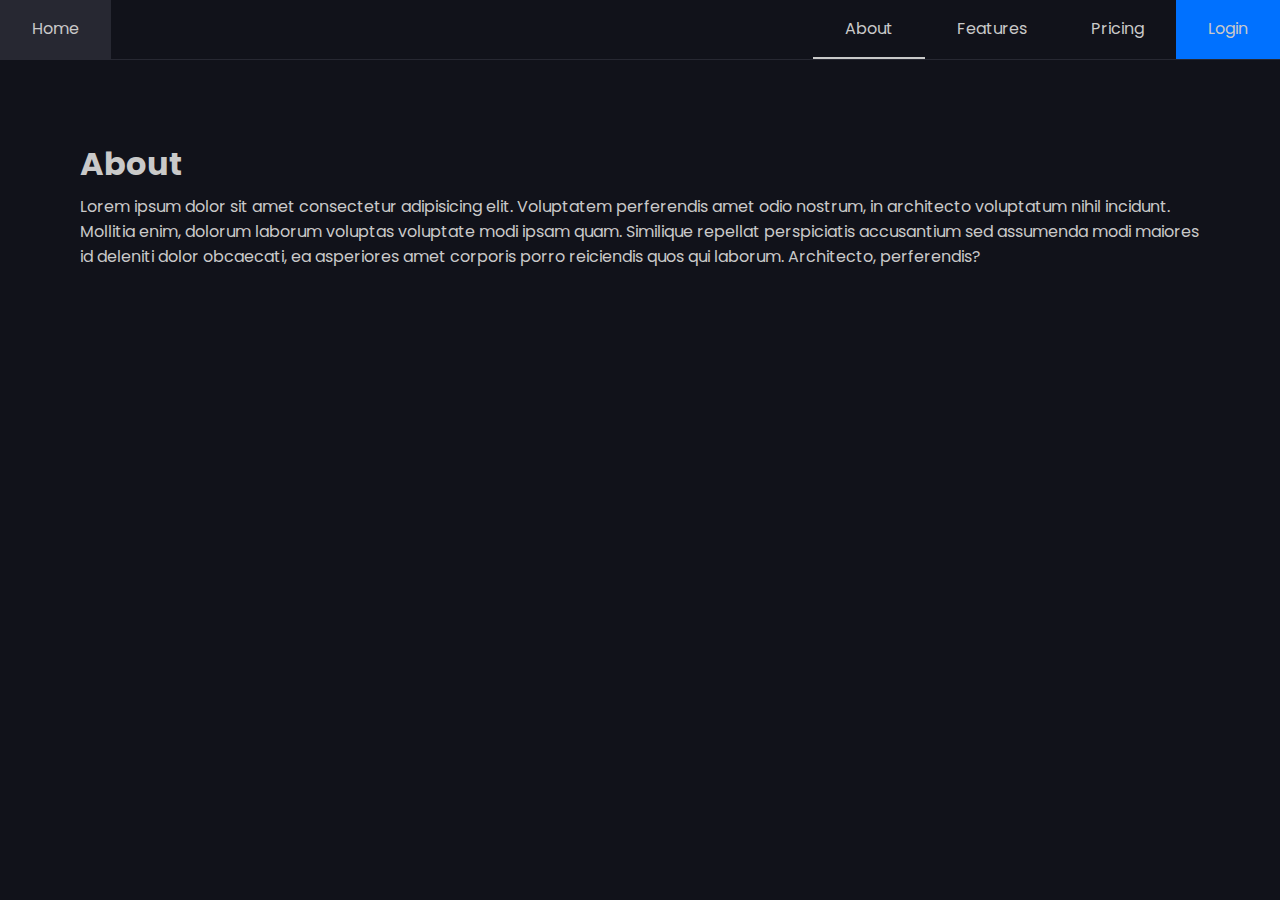
<file: about.html>
<!DOCTYPE html>
<html lang="en">
<head>
  <meta charset="UTF-8">
  <meta name="viewport" content="width=device-width, initial-scale=1.0">
  <title>About</title>
  <link rel="stylesheet" href="style.css">
  <script src="script.js" defer></script>
</head>
<body>

  <a href="#main-content" class="skip-link">Skip to main content</a>

  <button id="open-sidebar-button" onclick="openSidebar()" aria-label="open sidebar" aria-expanded="false" aria-controls="navbar">
    <svg xmlns="http://www.w3.org/2000/svg" height="40px" viewBox="0 -960 960 960" width="40px" fill="#c9c9c9"><path d="M165.13-254.62q-10.68 0-17.9-7.26-7.23-7.26-7.23-18t7.23-17.86q7.22-7.13 17.9-7.13h629.74q10.68 0 17.9 7.26 7.23 7.26 7.23 18t-7.23 17.87q-7.22 7.12-17.9 7.12H165.13Zm0-200.25q-10.68 0-17.9-7.27-7.23-7.26-7.23-17.99 0-10.74 7.23-17.87 7.22-7.13 17.9-7.13h629.74q10.68 0 17.9 7.27 7.23 7.26 7.23 17.99 0 10.74-7.23 17.87-7.22 7.13-17.9 7.13H165.13Zm0-200.26q-10.68 0-17.9-7.26-7.23-7.26-7.23-18t7.23-17.87q7.22-7.12 17.9-7.12h629.74q10.68 0 17.9 7.26 7.23 7.26 7.23 18t-7.23 17.86q-7.22 7.13-17.9 7.13H165.13Z"/></svg>
  </button>

  <nav id="navbar">
    <ul>
      <li>
        <button id="close-sidebar-button" onclick="closeSidebar()" aria-label="close sidebar">
          <svg xmlns="http://www.w3.org/2000/svg" height="40px" viewBox="0 -960 960 960" width="40px" fill="#c9c9c9"><path d="m480-444.62-209.69 209.7q-7.23 7.23-17.5 7.42-10.27.19-17.89-7.42-7.61-7.62-7.61-17.7 0-10.07 7.61-17.69L444.62-480l-209.7-209.69q-7.23-7.23-7.42-17.5-.19-10.27 7.42-17.89 7.62-7.61 17.7-7.61 10.07 0 17.69 7.61L480-515.38l209.69-209.7q7.23-7.23 17.5-7.42 10.27-.19 17.89 7.42 7.61 7.62 7.61 17.7 0 10.07-7.61 17.69L515.38-480l209.7 209.69q7.23 7.23 7.42 17.5.19 10.27-7.42 17.89-7.62 7.61-17.7 7.61-10.07 0-17.69-7.61L480-444.62Z"/></svg>
        </button>
      </li>
      <li class="home-li"><a href="index.html">Home</a></li>
      <li><a href="about.html" class="active-link" aria-current="page" >About</a></li>
      <li><a href="features.html">Features</a></li>
      <li><a href="pricing.html">Pricing</a></li>
      <li><a class="accent-link" href="login.html">Login</a></li>
    </ul>
  </nav>
  
  <div id="overlay" onclick="closeSidebar()" aria-hidden="true"></div>

  <main>
    <h1>About</h1>
    <p>Lorem ipsum dolor sit amet consectetur adipisicing elit. Voluptatem perferendis amet odio nostrum, in architecto voluptatum nihil incidunt. Mollitia enim, dolorum laborum voluptas voluptate modi ipsam quam. Similique repellat perspiciatis accusantium sed assumenda modi maiores id deleniti dolor obcaecati, ea asperiores amet corporis porro reiciendis quos qui laborum. Architecto, perferendis?</p>
  </main>
  
</body>
</html>
</file>
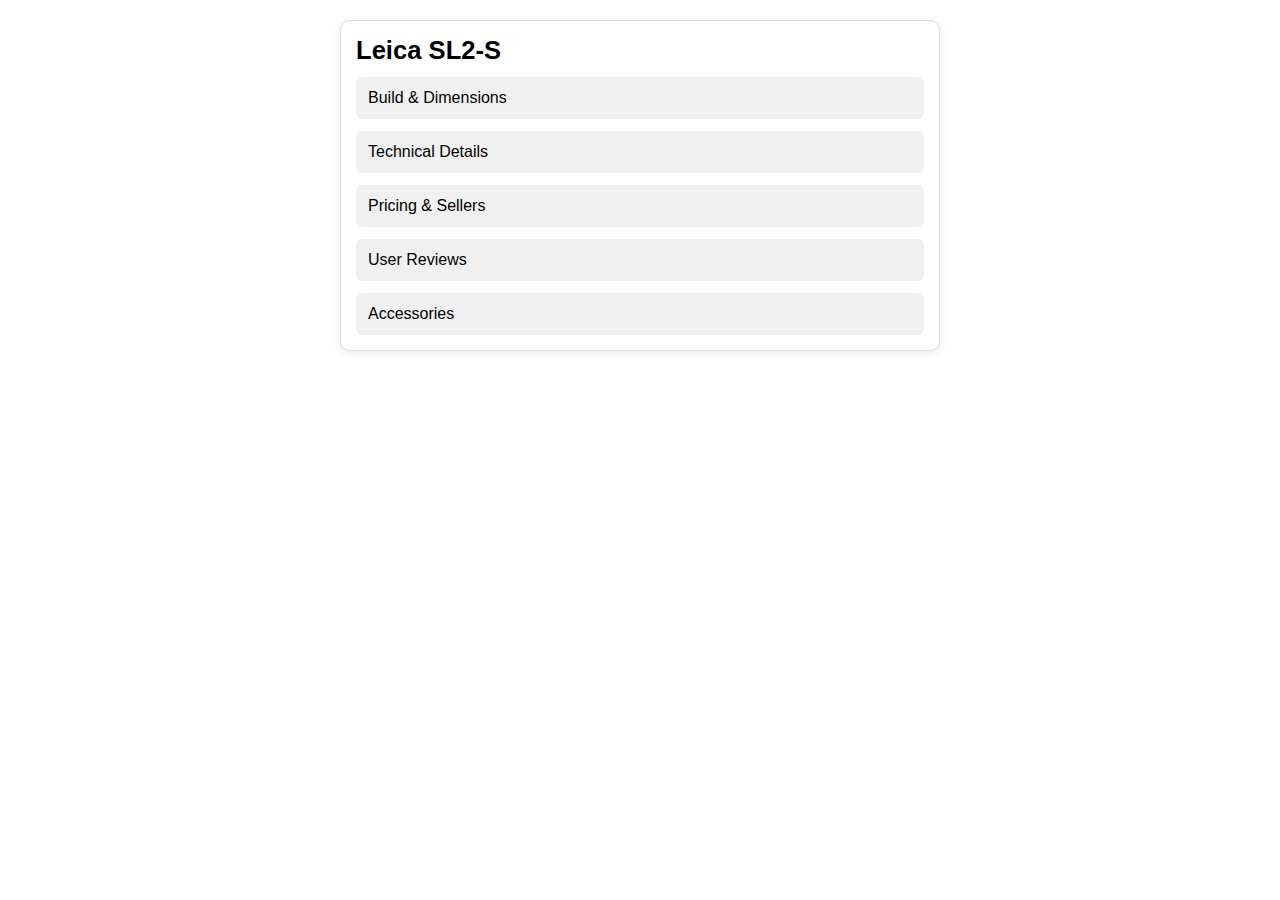
<file: camera.html>
<!DOCTYPE html>
<html lang="en">
<head>
<meta charset="UTF-8" />
<meta name="viewport" content="width=device-width, initial-scale=1" />
<title>Expandable Sections Example</title>
<style>
  body {
    font-family: Arial, sans-serif;
    max-width: 600px;
    margin: 20px auto;
  }
  .card {
    border: 1px solid #ddd;
    border-radius: 10px;
    padding: 15px;
    box-shadow: 0 2px 8px rgba(0,0,0,0.1);
  }
  .card-title {
    font-size: 1.6em;
    font-weight: bold;
    margin-bottom: 10px;
  }
  .section {
    background-color: #f0f0f0;
    padding: 12px;
    margin-top: 12px;
    cursor: pointer;
    border-radius: 6px;
    user-select: none;
    transition: background-color 0.3s;
  }
  .section.active {
    background-color: #d0eaff;
  }
  .section-content {
    overflow: hidden;
    max-height: 0;
    transition: max-height 0.35s ease;
    padding: 0 10px;
  }
  .advanced {
    color: #007bff;
    cursor: pointer;
    margin-top: 10px;
    user-select: none;
  }
  .advanced.active {
    font-weight: bold;
  }
  .advanced-content {
    overflow: hidden;
    max-height: 0;
    transition: max-height 0.35s ease;
    padding-left: 15px;
  }
</style>
</head>
<body>

<div class="card">
  <div class="card-title">Leica SL2-S</div>

  <!-- Section 1 -->
  <div class="section">Build & Dimensions</div>
  <div class="section-content">
    <p><strong>Dimensions:</strong> 146 x 107 x 91 mm</p>
    <p><strong>Weight:</strong> 1,010g</p>
    <p><strong>Protection:</strong> Dust and splash resistant</p>
    <div class="advanced">+ Advanced Build Details</div>
    <div class="advanced-content">
      <p><strong>Lens Mount:</strong> L-Mount</p>
      <p><strong>LCD:</strong> 3.2" touchscreen</p>
      <p><strong>EVF:</strong> 5.76M-dot OLED</p>
    </div>
  </div>

  <!-- Section 2 -->
  <div class="section">Technical Details</div>
  <div class="section-content">
    <p><strong>Sensor:</strong> 47.3MP Full-frame CMOS</p>
    <p><strong>Processor:</strong> Maestro III</p>
    <p><strong>Video:</strong> 5K 30fps</p>
    <p><strong>ISO Range:</strong> 50–50000</p>
    <p><strong>AF System:</strong> Contrast detect with phase detection</p>
    <div class="advanced">+ Advanced Technical Details</div>
    <div class="advanced-content">
      <p><strong>IBIS:</strong> No</p>
      <p><strong>Connectivity:</strong> Wi-Fi, Bluetooth, USB-C</p>
      <p><strong>Frame Rate:</strong> 10 fps mechanical shutter</p>
    </div>
  </div>

  <!-- Section 3 -->
  <div class="section">Pricing & Sellers</div>
  <div class="section-content">
    <p><strong>Amazon:</strong> ₹6,99,999</p>
    <p><strong>Flipkart:</strong> ₹6,95,000</p>
    <p><strong>Leica Store:</strong> ₹7,00,000</p>
    <div class="advanced">+ EMI & Offers</div>
    <div class="advanced-content">
      <p><strong>Exchange:</strong> Not available</p>
      <p><strong>EMI:</strong> Starting ₹20,000/month</p>
    </div>
  </div>

  <!-- Section 4 -->
  <div class="section">User Reviews</div>
  <div class="section-content">
    <p><strong>Overall Rating:</strong> 4.7/5</p>
    <p>“Fantastic image quality and build.”</p>
    <p>“Great for professionals.”</p>
    <div class="advanced">+ Detailed Reviews</div>
    <div class="advanced-content">
      <p>“The camera performs amazingly in low light.”</p>
      <p>“Battery life could be better.”</p>
    </div>
  </div>

  <!-- Section 5 -->
  <div class="section">Accessories</div>
  <div class="section-content">
    <p><strong>Included:</strong> Battery, Charger, Strap</p>
    <p><strong>Optional:</strong> Extra Lenses, Tripod</p>
    <div class="advanced">+ More Accessories</div>
    <div class="advanced-content">
      <p>Leather case, Screen protectors, External microphone</p>
    </div>
  </div>
</div>

<script>
  // Toggle main sections
  document.querySelectorAll('.section').forEach(section => {
    section.addEventListener('click', () => {
      section.classList.toggle('active');
      const content = section.nextElementSibling;
      if (content.style.maxHeight) {
        content.style.maxHeight = null;
      } else {
        content.style.maxHeight = content.scrollHeight + 'px';
      }
    });
  });

  // Toggle advanced subsections
  document.querySelectorAll('.advanced').forEach(adv => {
    adv.addEventListener('click', e => {
      e.stopPropagation(); // prevent toggling parent section
      adv.classList.toggle('active');
      const advContent = adv.nextElementSibling;
      if (advContent.style.maxHeight) {
        advContent.style.maxHeight = null;
      } else {
        advContent.style.maxHeight = advContent.scrollHeight + 'px';
      }
    });
  });
</script>

</body>
</html>
</file>
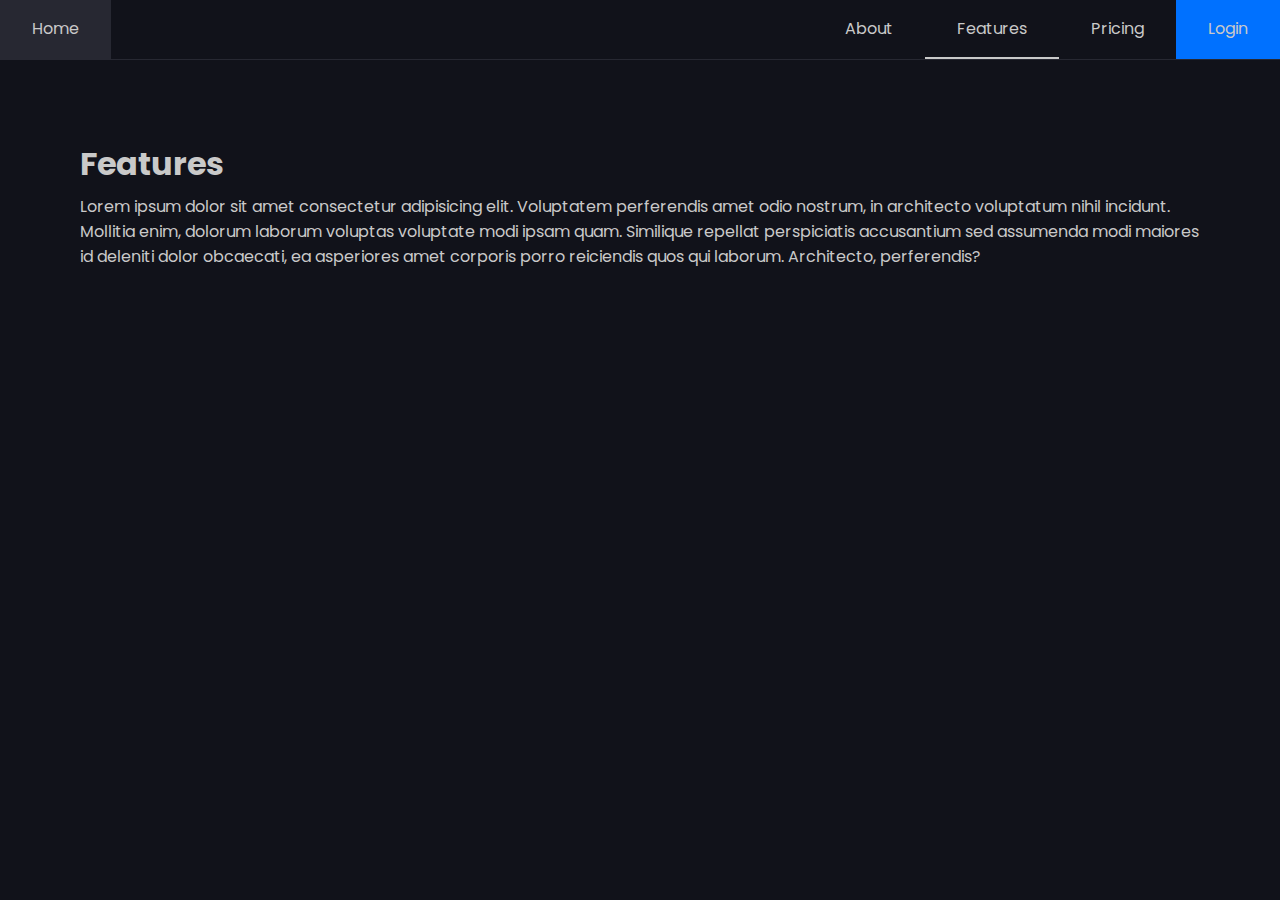
<file: features.html>
<!DOCTYPE html>
<html lang="en">
<head>
  <meta charset="UTF-8">
  <meta name="viewport" content="width=device-width, initial-scale=1.0">
  <title>Features</title>
  <link rel="stylesheet" href="style.css">
  <script src="script.js" defer></script>
</head>
<body>

  <a href="#main-content" class="skip-link">Skip to main content</a>

  <button id="open-sidebar-button" onclick="openSidebar()" aria-label="open sidebar" aria-expanded="false" aria-controls="navbar">
    <svg xmlns="http://www.w3.org/2000/svg" height="40px" viewBox="0 -960 960 960" width="40px" fill="#c9c9c9"><path d="M165.13-254.62q-10.68 0-17.9-7.26-7.23-7.26-7.23-18t7.23-17.86q7.22-7.13 17.9-7.13h629.74q10.68 0 17.9 7.26 7.23 7.26 7.23 18t-7.23 17.87q-7.22 7.12-17.9 7.12H165.13Zm0-200.25q-10.68 0-17.9-7.27-7.23-7.26-7.23-17.99 0-10.74 7.23-17.87 7.22-7.13 17.9-7.13h629.74q10.68 0 17.9 7.27 7.23 7.26 7.23 17.99 0 10.74-7.23 17.87-7.22 7.13-17.9 7.13H165.13Zm0-200.26q-10.68 0-17.9-7.26-7.23-7.26-7.23-18t7.23-17.87q7.22-7.12 17.9-7.12h629.74q10.68 0 17.9 7.26 7.23 7.26 7.23 18t-7.23 17.86q-7.22 7.13-17.9 7.13H165.13Z"/></svg>
  </button>

  <nav id="navbar">
    <ul>
      <li>
        <button id="close-sidebar-button" onclick="closeSidebar()" aria-label="close sidebar">
          <svg xmlns="http://www.w3.org/2000/svg" height="40px" viewBox="0 -960 960 960" width="40px" fill="#c9c9c9"><path d="m480-444.62-209.69 209.7q-7.23 7.23-17.5 7.42-10.27.19-17.89-7.42-7.61-7.62-7.61-17.7 0-10.07 7.61-17.69L444.62-480l-209.7-209.69q-7.23-7.23-7.42-17.5-.19-10.27 7.42-17.89 7.62-7.61 17.7-7.61 10.07 0 17.69 7.61L480-515.38l209.69-209.7q7.23-7.23 17.5-7.42 10.27-.19 17.89 7.42 7.61 7.62 7.61 17.7 0 10.07-7.61 17.69L515.38-480l209.7 209.69q7.23 7.23 7.42 17.5.19 10.27-7.42 17.89-7.62 7.61-17.7 7.61-10.07 0-17.69-7.61L480-444.62Z"/></svg>
        </button>
      </li>
      <li class="home-li"><a href="index.html">Home</a></li>
      <li><a href="about.html" >About</a></li>
      <li><a href="features.html" class="active-link" aria-current="page">Features</a></li>
      <li><a href="pricing.html">Pricing</a></li>
      <li><a class="accent-link" href="login.html">Login</a></li>
    </ul>
  </nav>
  
  <div id="overlay" onclick="closeSidebar()" aria-hidden="true"></div>

  <main>
    <h1>Features</h1>
    <p>Lorem ipsum dolor sit amet consectetur adipisicing elit. Voluptatem perferendis amet odio nostrum, in architecto voluptatum nihil incidunt. Mollitia enim, dolorum laborum voluptas voluptate modi ipsam quam. Similique repellat perspiciatis accusantium sed assumenda modi maiores id deleniti dolor obcaecati, ea asperiores amet corporis porro reiciendis quos qui laborum. Architecto, perferendis?</p>
  </main>
  
</body>
</html>
</file>
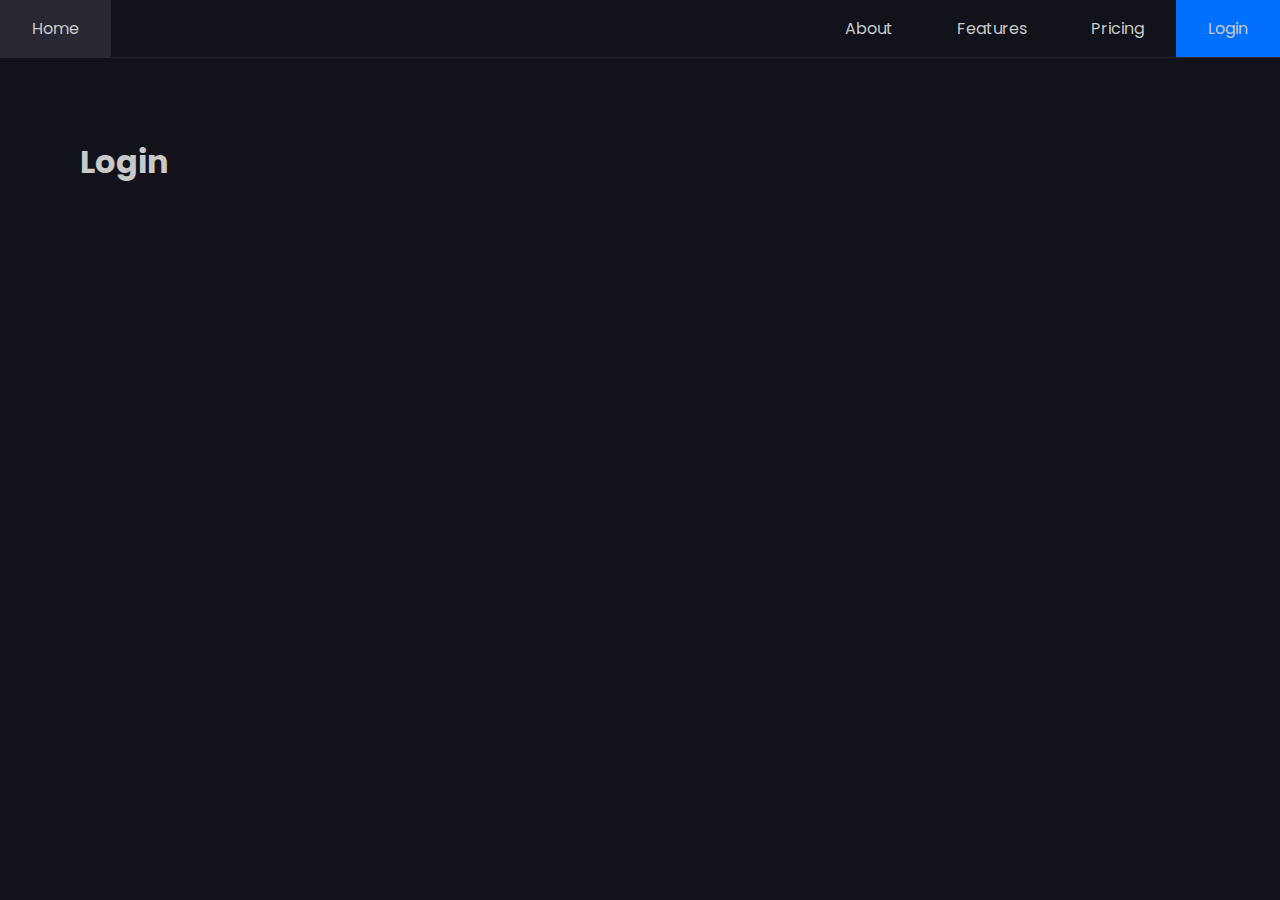
<file: login.html>
<!DOCTYPE html>
<html lang="en">
<head>
  <meta charset="UTF-8">
  <meta name="viewport" content="width=device-width, initial-scale=1.0">
  <title>Login</title>
  <link rel="stylesheet" href="style.css">
  <script src="script.js" defer></script>
</head>
<body>

  <a href="#main-content" class="skip-link">Skip to main content</a>

  <button id="open-sidebar-button" onclick="openSidebar()" aria-label="open sidebar" aria-expanded="false" aria-controls="navbar">
    <svg xmlns="http://www.w3.org/2000/svg" height="40px" viewBox="0 -960 960 960" width="40px" fill="#c9c9c9"><path d="M165.13-254.62q-10.68 0-17.9-7.26-7.23-7.26-7.23-18t7.23-17.86q7.22-7.13 17.9-7.13h629.74q10.68 0 17.9 7.26 7.23 7.26 7.23 18t-7.23 17.87q-7.22 7.12-17.9 7.12H165.13Zm0-200.25q-10.68 0-17.9-7.27-7.23-7.26-7.23-17.99 0-10.74 7.23-17.87 7.22-7.13 17.9-7.13h629.74q10.68 0 17.9 7.27 7.23 7.26 7.23 17.99 0 10.74-7.23 17.87-7.22 7.13-17.9 7.13H165.13Zm0-200.26q-10.68 0-17.9-7.26-7.23-7.26-7.23-18t7.23-17.87q7.22-7.12 17.9-7.12h629.74q10.68 0 17.9 7.26 7.23 7.26 7.23 18t-7.23 17.86q-7.22 7.13-17.9 7.13H165.13Z"/></svg>
  </button>

  <nav id="navbar">
    <ul>
      <li>
        <button id="close-sidebar-button" onclick="closeSidebar()" aria-label="close sidebar">
          <svg xmlns="http://www.w3.org/2000/svg" height="40px" viewBox="0 -960 960 960" width="40px" fill="#c9c9c9"><path d="m480-444.62-209.69 209.7q-7.23 7.23-17.5 7.42-10.27.19-17.89-7.42-7.61-7.62-7.61-17.7 0-10.07 7.61-17.69L444.62-480l-209.7-209.69q-7.23-7.23-7.42-17.5-.19-10.27 7.42-17.89 7.62-7.61 17.7-7.61 10.07 0 17.69 7.61L480-515.38l209.69-209.7q7.23-7.23 17.5-7.42 10.27-.19 17.89 7.42 7.61 7.62 7.61 17.7 0 10.07-7.61 17.69L515.38-480l209.7 209.69q7.23 7.23 7.42 17.5.19 10.27-7.42 17.89-7.62 7.61-17.7 7.61-10.07 0-17.69-7.61L480-444.62Z"/></svg>
        </button>
      </li>
      <li class="home-li"><a href="index.html">Home</a></li>
      <li><a href="about.html" >About</a></li>
      <li><a href="features.html">Features</a></li>
      <li><a href="pricing.html" >Pricing</a></li>
      <li><a class="accent-link" href="login.html" aria-current="page">Login</a></li>
    </ul>
  </nav>
  
  <div id="overlay" onclick="closeSidebar()" aria-hidden="true"></div>

  <main>
    <h1>Login</h1>
  </main>
  
</body>
</html>
</file>
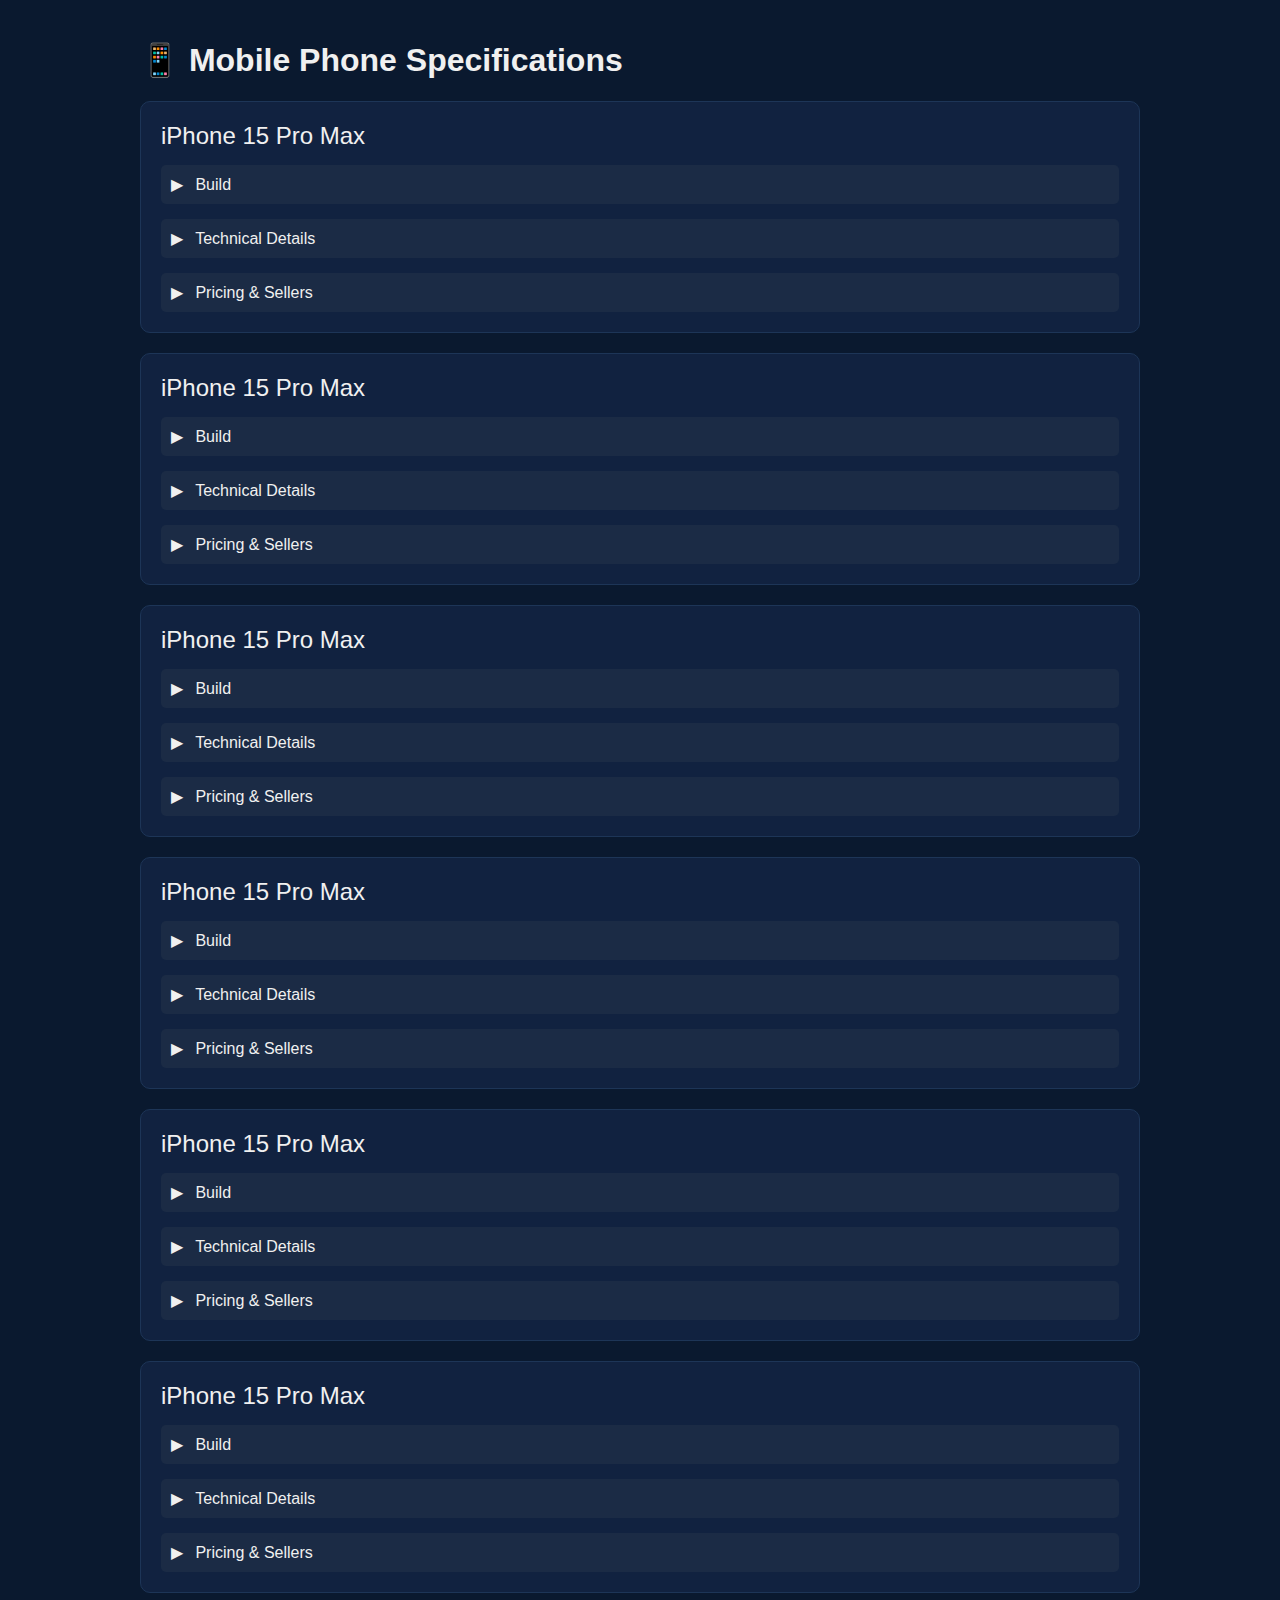
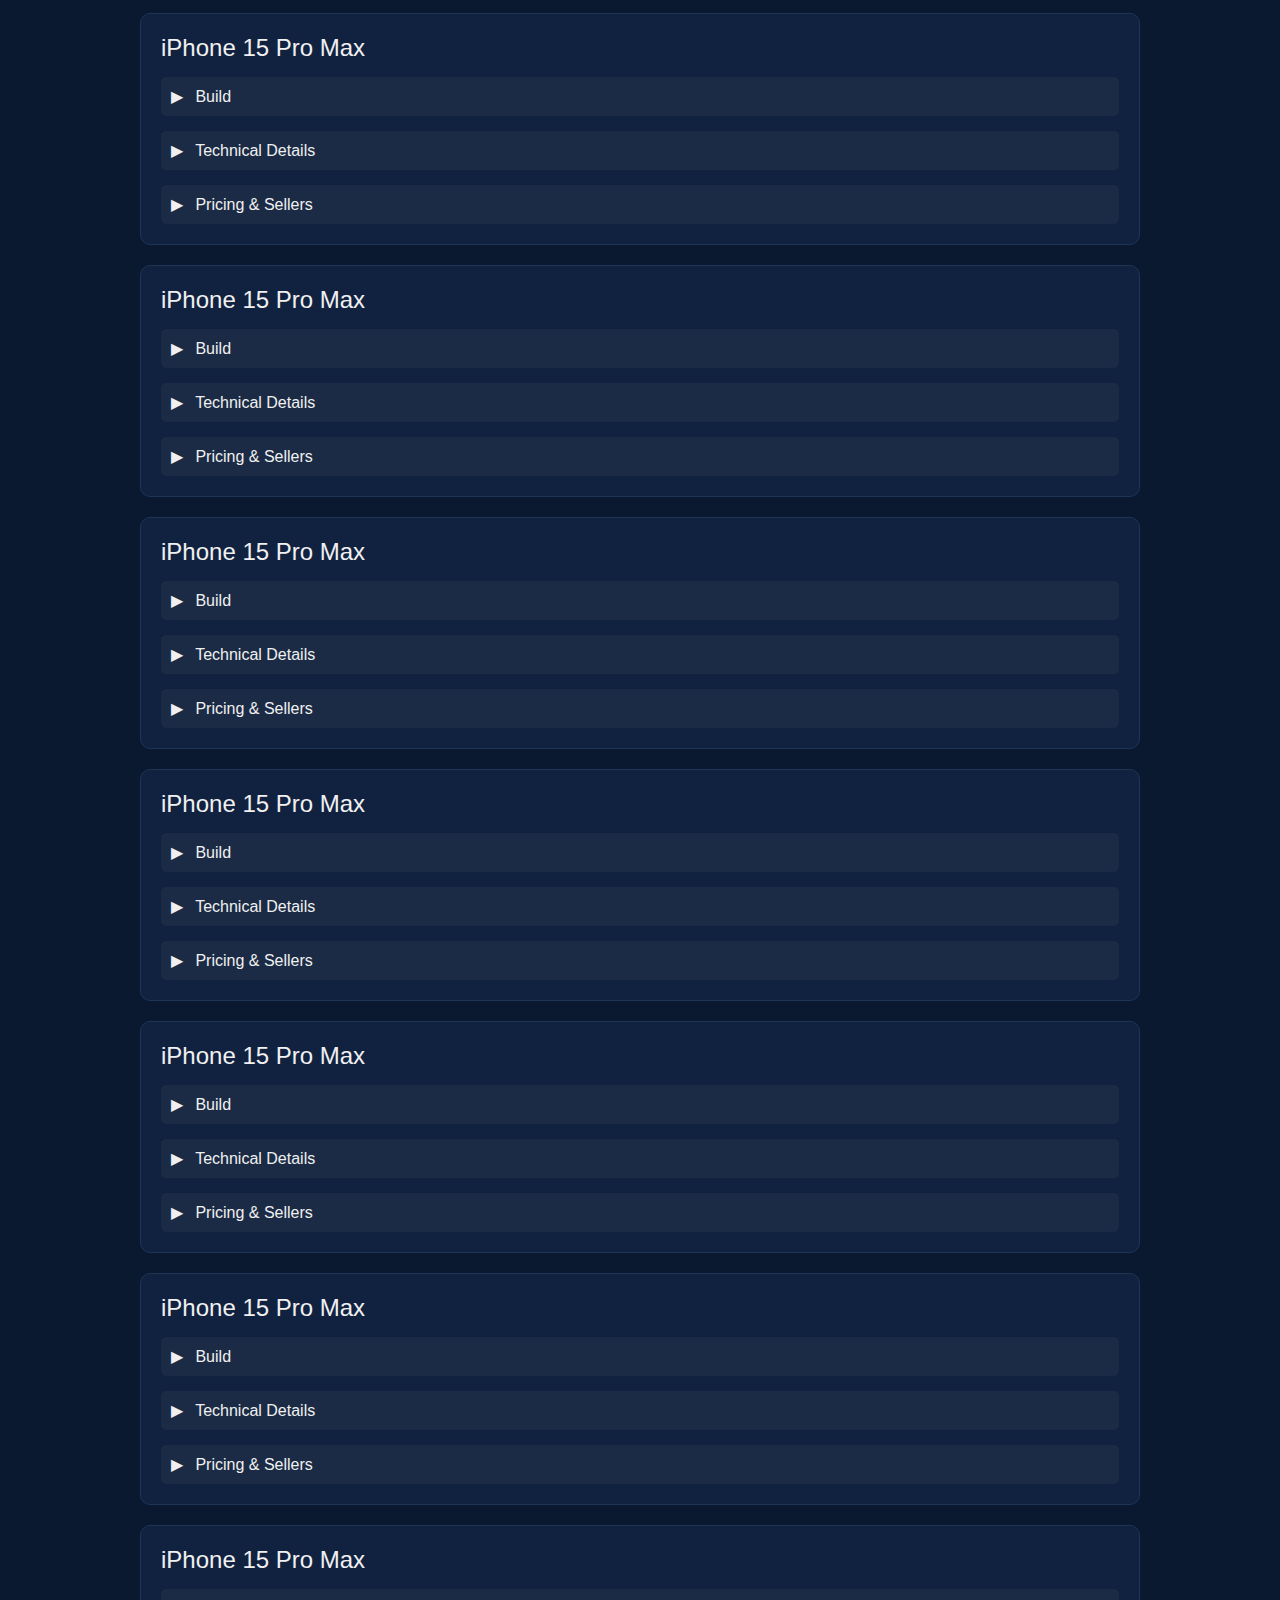
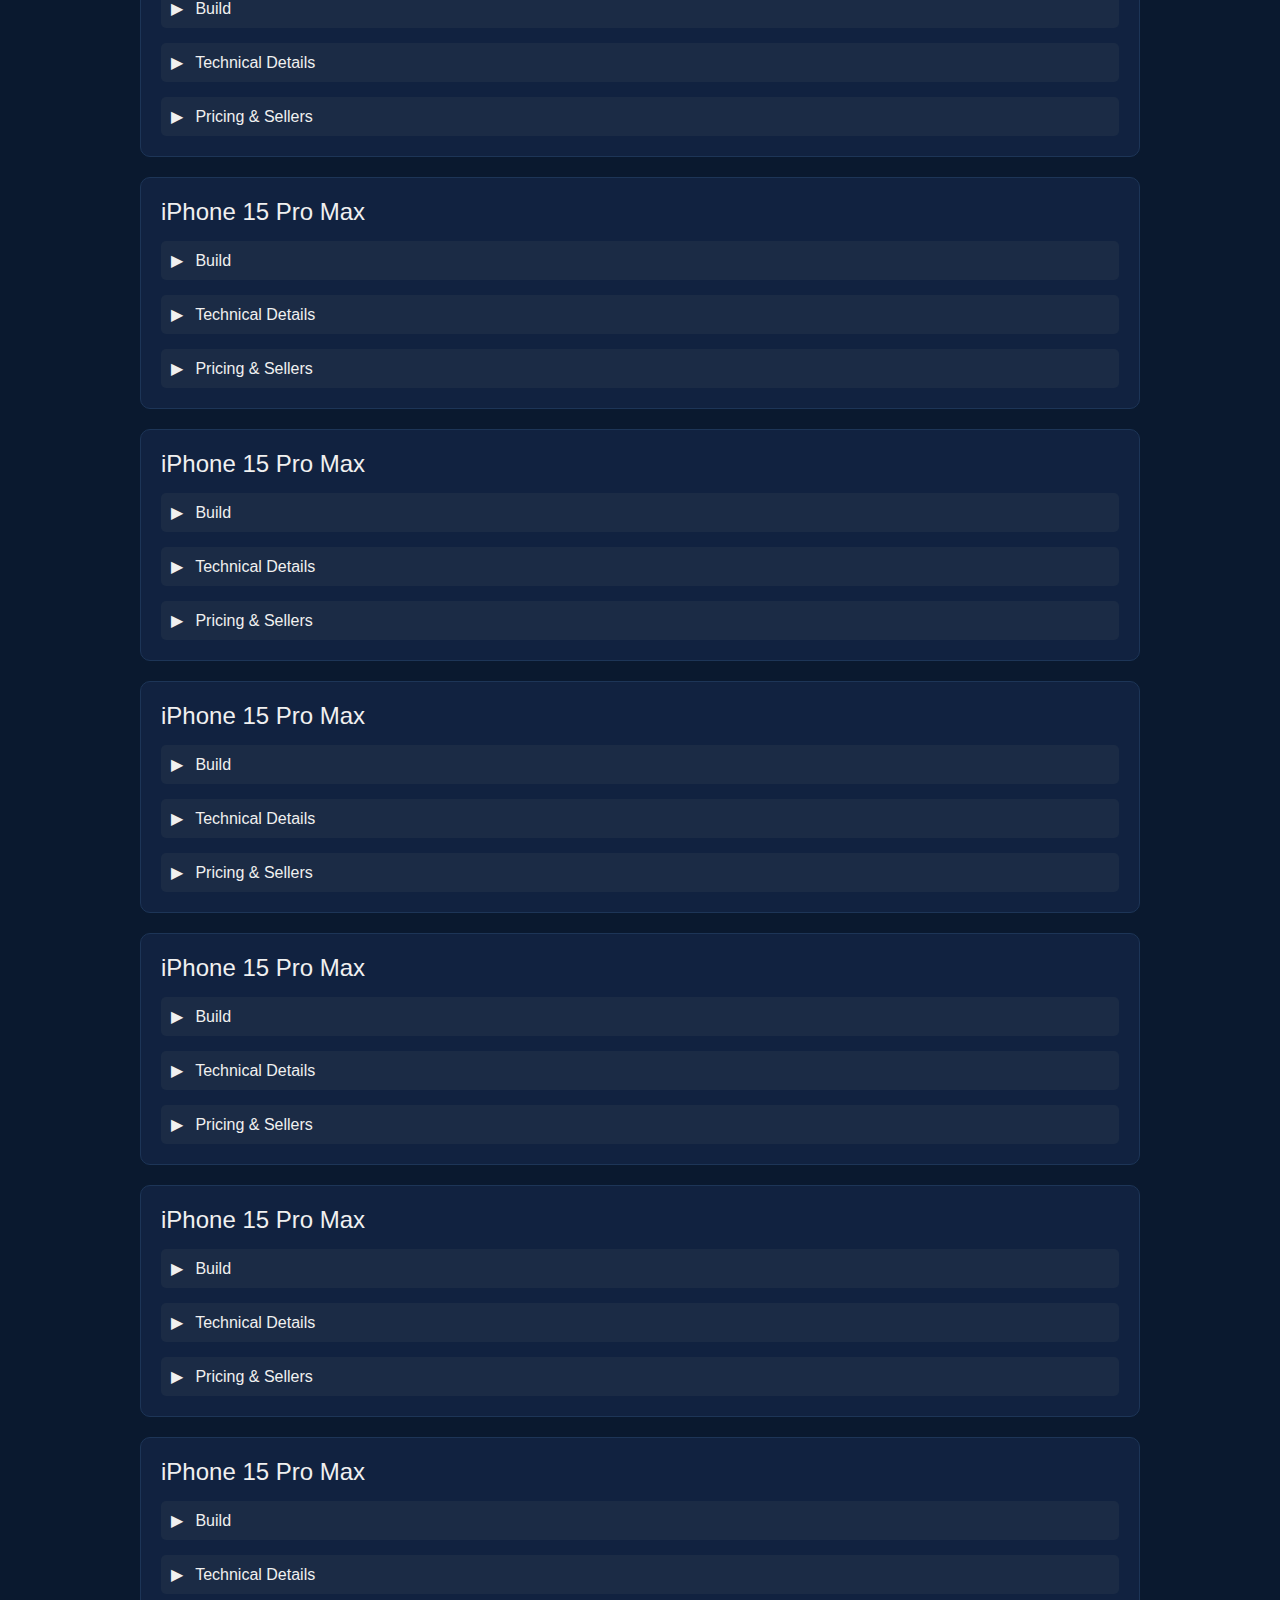
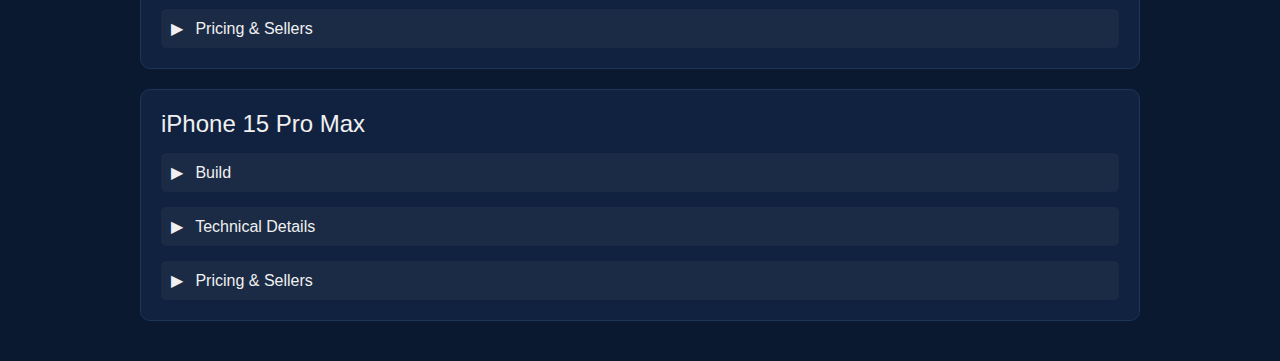
<file: phone.html>
<!DOCTYPE html>
<html lang="en">
<head>
  <meta charset="UTF-8">
  <title>Mobile Phone Specifications</title>
  <style>
    body {
      margin: 0;
      font-family: Arial, sans-serif;
      background-color: #0a192f; /* Navy background */
      color: #f0f0f0;
    }

    .container {
      max-width: 1000px;
      margin: auto;
      padding: 20px;
    }

    .phone-card {
      background-color: #112240;
      border: 1px solid #1d3557;
      border-radius: 10px;
      margin-bottom: 20px;
      padding: 20px;
    }

    .phone-title {
      font-size: 1.5rem;
      margin-bottom: 10px;
    }

    .section {
      margin-top: 15px;
      cursor: pointer;
      padding: 10px;
      background-color: #1b2b45;
      border-radius: 5px;
    }

    .section:hover {
      background-color: #2c3e66;
    }

    .section-content {
      display: none;
      padding: 10px 20px;
      border-left: 2px solid #3fa9f5;
      margin-top: 10px;
      background-color: #0f223c;
    }

    .advanced {
      margin-top: 10px;
      cursor: pointer;
      color: #3fa9f5;
    }

    .advanced-content {
      display: none;
      margin-top: 5px;
      padding-left: 20px;
      color: #b2c8e6;
    }

    .toggle-button::before {
      content: "▶";
      margin-right: 8px;
    }

    .toggle-button.open::before {
      content: "▼";
    }

    .divider {
      height: 1px;
      background-color: #35506b;
      margin: 20px 0;
    }
  </style>
</head>
<body>
  <div class="container">
    <h1>📱 Mobile Phone Specifications</h1>

    <!-- Phone 1 -->
    <div class="phone-card">
      <div class="phone-title">iPhone 15 Pro Max</div>

      <!-- Build Section -->
      <div class="section toggle-button" onclick="toggleSection(this)">
        Build
      </div>
      <div class="section-content">
        <p><strong>Body:</strong> Titanium frame, Ceramic Shield front</p>
        <p><strong>Dimensions:</strong> 159.9 x 76.7 x 8.25 mm</p>
        <p><strong>Weight:</strong> 221g</p>
        <p><strong>Protection:</strong> IP68 dust/water resistant</p>

        <div class="advanced" onclick="toggleAdvanced(this)">+ Advanced Build Details</div>
        <div class="advanced-content">
          <p><strong>Materials:</strong> Aerospace-grade titanium, back glass</p>
          <p><strong>Resistance:</strong> Water resistant up to 6m for 30 min</p>
          <p><strong>Other:</strong> Ceramic Shield is tougher than any smartphone glass</p>
        </div>
      </div>

      <!-- Technical Section -->
      <div class="section toggle-button" onclick="toggleSection(this)">
        Technical Details
      </div>
      <div class="section-content">
        <p><strong>Chipset:</strong> A17 Pro (3 nm)</p>
        <p><strong>RAM:</strong> 8GB</p>
        <p><strong>Storage:</strong> 128GB / 256GB / 512GB / 1TB</p>
        <p><strong>Battery:</strong> 4422mAh</p>
        <p><strong>Display:</strong> 6.7" Super Retina XDR OLED, 120Hz</p>
        <p><strong>Camera:</strong> Triple 48MP + 12MP + 12MP</p>

        <div class="advanced" onclick="toggleAdvanced(this)">+ Advanced Technical Details</div>
        <div class="advanced-content">
          <p><strong>GPU:</strong> Apple GPU (6-core graphics)</p>
          <p><strong>Video:</strong> ProRes, Cinematic mode (4K at 30 fps)</p>
          <p><strong>OS:</strong> iOS 17 (upgradable)</p>
          <p><strong>Sensors:</strong> Face ID, Accelerometer, Gyro, Barometer, Compass</p>
        </div>
      </div>

      <!-- Pricing & Sellers Section -->
      <div class="section toggle-button" onclick="toggleSection(this)">
        Pricing & Sellers
      </div>
      <div class="section-content">
        <p><strong>Amazon:</strong> ₹1,39,900</p>
        <p><strong>Flipkart:</strong> ₹1,37,999</p>
        <p><strong>Apple Store:</strong> ₹1,39,900</p>

        <div class="advanced" onclick="toggleAdvanced(this)">+ EMI & Offers</div>
        <div class="advanced-content">
          <p><strong>Bank Offer:</strong> ₹5,000 Instant Discount on HDFC Cards</p>
          <p><strong>EMI:</strong> Starting ₹4,599/month</p>
        </div>
      </div>
    </div>
    <div class="phone-card">
        <div class="phone-title">iPhone 15 Pro Max</div>
  
        <!-- Build Section -->
        <div class="section toggle-button" onclick="toggleSection(this)">
          Build
        </div>
        <div class="section-content">
          <p><strong>Body:</strong> Titanium frame, Ceramic Shield front</p>
          <p><strong>Dimensions:</strong> 159.9 x 76.7 x 8.25 mm</p>
          <p><strong>Weight:</strong> 221g</p>
          <p><strong>Protection:</strong> IP68 dust/water resistant</p>
  
          <div class="advanced" onclick="toggleAdvanced(this)">+ Advanced Build Details</div>
          <div class="advanced-content">
            <p><strong>Materials:</strong> Aerospace-grade titanium, back glass</p>
            <p><strong>Resistance:</strong> Water resistant up to 6m for 30 min</p>
            <p><strong>Other:</strong> Ceramic Shield is tougher than any smartphone glass</p>
          </div>
        </div>
  
        <!-- Technical Section -->
        <div class="section toggle-button" onclick="toggleSection(this)">
          Technical Details
        </div>
        <div class="section-content">
          <p><strong>Chipset:</strong> A17 Pro (3 nm)</p>
          <p><strong>RAM:</strong> 8GB</p>
          <p><strong>Storage:</strong> 128GB / 256GB / 512GB / 1TB</p>
          <p><strong>Battery:</strong> 4422mAh</p>
          <p><strong>Display:</strong> 6.7" Super Retina XDR OLED, 120Hz</p>
          <p><strong>Camera:</strong> Triple 48MP + 12MP + 12MP</p>
  
          <div class="advanced" onclick="toggleAdvanced(this)">+ Advanced Technical Details</div>
          <div class="advanced-content">
            <p><strong>GPU:</strong> Apple GPU (6-core graphics)</p>
            <p><strong>Video:</strong> ProRes, Cinematic mode (4K at 30 fps)</p>
            <p><strong>OS:</strong> iOS 17 (upgradable)</p>
            <p><strong>Sensors:</strong> Face ID, Accelerometer, Gyro, Barometer, Compass</p>
          </div>
        </div>
  
        <!-- Pricing & Sellers Section -->
        <div class="section toggle-button" onclick="toggleSection(this)">
          Pricing & Sellers
        </div>
        <div class="section-content">
          <p><strong>Amazon:</strong> ₹1,39,900</p>
          <p><strong>Flipkart:</strong> ₹1,37,999</p>
          <p><strong>Apple Store:</strong> ₹1,39,900</p>
  
          <div class="advanced" onclick="toggleAdvanced(this)">+ EMI & Offers</div>
          <div class="advanced-content">
            <p><strong>Bank Offer:</strong> ₹5,000 Instant Discount on HDFC Cards</p>
            <p><strong>EMI:</strong> Starting ₹4,599/month</p>
          </div>
        </div>
      </div>
      <div class="phone-card">
        <div class="phone-title">iPhone 15 Pro Max</div>
  
        <!-- Build Section -->
        <div class="section toggle-button" onclick="toggleSection(this)">
          Build
        </div>
        <div class="section-content">
          <p><strong>Body:</strong> Titanium frame, Ceramic Shield front</p>
          <p><strong>Dimensions:</strong> 159.9 x 76.7 x 8.25 mm</p>
          <p><strong>Weight:</strong> 221g</p>
          <p><strong>Protection:</strong> IP68 dust/water resistant</p>
  
          <div class="advanced" onclick="toggleAdvanced(this)">+ Advanced Build Details</div>
          <div class="advanced-content">
            <p><strong>Materials:</strong> Aerospace-grade titanium, back glass</p>
            <p><strong>Resistance:</strong> Water resistant up to 6m for 30 min</p>
            <p><strong>Other:</strong> Ceramic Shield is tougher than any smartphone glass</p>
          </div>
        </div>
  
        <!-- Technical Section -->
        <div class="section toggle-button" onclick="toggleSection(this)">
          Technical Details
        </div>
        <div class="section-content">
          <p><strong>Chipset:</strong> A17 Pro (3 nm)</p>
          <p><strong>RAM:</strong> 8GB</p>
          <p><strong>Storage:</strong> 128GB / 256GB / 512GB / 1TB</p>
          <p><strong>Battery:</strong> 4422mAh</p>
          <p><strong>Display:</strong> 6.7" Super Retina XDR OLED, 120Hz</p>
          <p><strong>Camera:</strong> Triple 48MP + 12MP + 12MP</p>
  
          <div class="advanced" onclick="toggleAdvanced(this)">+ Advanced Technical Details</div>
          <div class="advanced-content">
            <p><strong>GPU:</strong> Apple GPU (6-core graphics)</p>
            <p><strong>Video:</strong> ProRes, Cinematic mode (4K at 30 fps)</p>
            <p><strong>OS:</strong> iOS 17 (upgradable)</p>
            <p><strong>Sensors:</strong> Face ID, Accelerometer, Gyro, Barometer, Compass</p>
          </div>
        </div>
  
        <!-- Pricing & Sellers Section -->
        <div class="section toggle-button" onclick="toggleSection(this)">
          Pricing & Sellers
        </div>
        <div class="section-content">
          <p><strong>Amazon:</strong> ₹1,39,900</p>
          <p><strong>Flipkart:</strong> ₹1,37,999</p>
          <p><strong>Apple Store:</strong> ₹1,39,900</p>
  
          <div class="advanced" onclick="toggleAdvanced(this)">+ EMI & Offers</div>
          <div class="advanced-content">
            <p><strong>Bank Offer:</strong> ₹5,000 Instant Discount on HDFC Cards</p>
            <p><strong>EMI:</strong> Starting ₹4,599/month</p>
          </div>
        </div>
      </div>
      <div class="phone-card">
        <div class="phone-title">iPhone 15 Pro Max</div>
  
        <!-- Build Section -->
        <div class="section toggle-button" onclick="toggleSection(this)">
          Build
        </div>
        <div class="section-content">
          <p><strong>Body:</strong> Titanium frame, Ceramic Shield front</p>
          <p><strong>Dimensions:</strong> 159.9 x 76.7 x 8.25 mm</p>
          <p><strong>Weight:</strong> 221g</p>
          <p><strong>Protection:</strong> IP68 dust/water resistant</p>
  
          <div class="advanced" onclick="toggleAdvanced(this)">+ Advanced Build Details</div>
          <div class="advanced-content">
            <p><strong>Materials:</strong> Aerospace-grade titanium, back glass</p>
            <p><strong>Resistance:</strong> Water resistant up to 6m for 30 min</p>
            <p><strong>Other:</strong> Ceramic Shield is tougher than any smartphone glass</p>
          </div>
        </div>
  
        <!-- Technical Section -->
        <div class="section toggle-button" onclick="toggleSection(this)">
          Technical Details
        </div>
        <div class="section-content">
          <p><strong>Chipset:</strong> A17 Pro (3 nm)</p>
          <p><strong>RAM:</strong> 8GB</p>
          <p><strong>Storage:</strong> 128GB / 256GB / 512GB / 1TB</p>
          <p><strong>Battery:</strong> 4422mAh</p>
          <p><strong>Display:</strong> 6.7" Super Retina XDR OLED, 120Hz</p>
          <p><strong>Camera:</strong> Triple 48MP + 12MP + 12MP</p>
  
          <div class="advanced" onclick="toggleAdvanced(this)">+ Advanced Technical Details</div>
          <div class="advanced-content">
            <p><strong>GPU:</strong> Apple GPU (6-core graphics)</p>
            <p><strong>Video:</strong> ProRes, Cinematic mode (4K at 30 fps)</p>
            <p><strong>OS:</strong> iOS 17 (upgradable)</p>
            <p><strong>Sensors:</strong> Face ID, Accelerometer, Gyro, Barometer, Compass</p>
          </div>
        </div>
  
        <!-- Pricing & Sellers Section -->
        <div class="section toggle-button" onclick="toggleSection(this)">
          Pricing & Sellers
        </div>
        <div class="section-content">
          <p><strong>Amazon:</strong> ₹1,39,900</p>
          <p><strong>Flipkart:</strong> ₹1,37,999</p>
          <p><strong>Apple Store:</strong> ₹1,39,900</p>
  
          <div class="advanced" onclick="toggleAdvanced(this)">+ EMI & Offers</div>
          <div class="advanced-content">
            <p><strong>Bank Offer:</strong> ₹5,000 Instant Discount on HDFC Cards</p>
            <p><strong>EMI:</strong> Starting ₹4,599/month</p>
          </div>
        </div>
      </div>
      <div class="phone-card">
        <div class="phone-title">iPhone 15 Pro Max</div>
  
        <!-- Build Section -->
        <div class="section toggle-button" onclick="toggleSection(this)">
          Build
        </div>
        <div class="section-content">
          <p><strong>Body:</strong> Titanium frame, Ceramic Shield front</p>
          <p><strong>Dimensions:</strong> 159.9 x 76.7 x 8.25 mm</p>
          <p><strong>Weight:</strong> 221g</p>
          <p><strong>Protection:</strong> IP68 dust/water resistant</p>
  
          <div class="advanced" onclick="toggleAdvanced(this)">+ Advanced Build Details</div>
          <div class="advanced-content">
            <p><strong>Materials:</strong> Aerospace-grade titanium, back glass</p>
            <p><strong>Resistance:</strong> Water resistant up to 6m for 30 min</p>
            <p><strong>Other:</strong> Ceramic Shield is tougher than any smartphone glass</p>
          </div>
        </div>
  
        <!-- Technical Section -->
        <div class="section toggle-button" onclick="toggleSection(this)">
          Technical Details
        </div>
        <div class="section-content">
          <p><strong>Chipset:</strong> A17 Pro (3 nm)</p>
          <p><strong>RAM:</strong> 8GB</p>
          <p><strong>Storage:</strong> 128GB / 256GB / 512GB / 1TB</p>
          <p><strong>Battery:</strong> 4422mAh</p>
          <p><strong>Display:</strong> 6.7" Super Retina XDR OLED, 120Hz</p>
          <p><strong>Camera:</strong> Triple 48MP + 12MP + 12MP</p>
  
          <div class="advanced" onclick="toggleAdvanced(this)">+ Advanced Technical Details</div>
          <div class="advanced-content">
            <p><strong>GPU:</strong> Apple GPU (6-core graphics)</p>
            <p><strong>Video:</strong> ProRes, Cinematic mode (4K at 30 fps)</p>
            <p><strong>OS:</strong> iOS 17 (upgradable)</p>
            <p><strong>Sensors:</strong> Face ID, Accelerometer, Gyro, Barometer, Compass</p>
          </div>
        </div>
  
        <!-- Pricing & Sellers Section -->
        <div class="section toggle-button" onclick="toggleSection(this)">
          Pricing & Sellers
        </div>
        <div class="section-content">
          <p><strong>Amazon:</strong> ₹1,39,900</p>
          <p><strong>Flipkart:</strong> ₹1,37,999</p>
          <p><strong>Apple Store:</strong> ₹1,39,900</p>
  
          <div class="advanced" onclick="toggleAdvanced(this)">+ EMI & Offers</div>
          <div class="advanced-content">
            <p><strong>Bank Offer:</strong> ₹5,000 Instant Discount on HDFC Cards</p>
            <p><strong>EMI:</strong> Starting ₹4,599/month</p>
          </div>
        </div>
      </div>
      <div class="phone-card">
        <div class="phone-title">iPhone 15 Pro Max</div>
  
        <!-- Build Section -->
        <div class="section toggle-button" onclick="toggleSection(this)">
          Build
        </div>
        <div class="section-content">
          <p><strong>Body:</strong> Titanium frame, Ceramic Shield front</p>
          <p><strong>Dimensions:</strong> 159.9 x 76.7 x 8.25 mm</p>
          <p><strong>Weight:</strong> 221g</p>
          <p><strong>Protection:</strong> IP68 dust/water resistant</p>
  
          <div class="advanced" onclick="toggleAdvanced(this)">+ Advanced Build Details</div>
          <div class="advanced-content">
            <p><strong>Materials:</strong> Aerospace-grade titanium, back glass</p>
            <p><strong>Resistance:</strong> Water resistant up to 6m for 30 min</p>
            <p><strong>Other:</strong> Ceramic Shield is tougher than any smartphone glass</p>
          </div>
        </div>
  
        <!-- Technical Section -->
        <div class="section toggle-button" onclick="toggleSection(this)">
          Technical Details
        </div>
        <div class="section-content">
          <p><strong>Chipset:</strong> A17 Pro (3 nm)</p>
          <p><strong>RAM:</strong> 8GB</p>
          <p><strong>Storage:</strong> 128GB / 256GB / 512GB / 1TB</p>
          <p><strong>Battery:</strong> 4422mAh</p>
          <p><strong>Display:</strong> 6.7" Super Retina XDR OLED, 120Hz</p>
          <p><strong>Camera:</strong> Triple 48MP + 12MP + 12MP</p>
  
          <div class="advanced" onclick="toggleAdvanced(this)">+ Advanced Technical Details</div>
          <div class="advanced-content">
            <p><strong>GPU:</strong> Apple GPU (6-core graphics)</p>
            <p><strong>Video:</strong> ProRes, Cinematic mode (4K at 30 fps)</p>
            <p><strong>OS:</strong> iOS 17 (upgradable)</p>
            <p><strong>Sensors:</strong> Face ID, Accelerometer, Gyro, Barometer, Compass</p>
          </div>
        </div>
  
        <!-- Pricing & Sellers Section -->
        <div class="section toggle-button" onclick="toggleSection(this)">
          Pricing & Sellers
        </div>
        <div class="section-content">
          <p><strong>Amazon:</strong> ₹1,39,900</p>
          <p><strong>Flipkart:</strong> ₹1,37,999</p>
          <p><strong>Apple Store:</strong> ₹1,39,900</p>
  
          <div class="advanced" onclick="toggleAdvanced(this)">+ EMI & Offers</div>
          <div class="advanced-content">
            <p><strong>Bank Offer:</strong> ₹5,000 Instant Discount on HDFC Cards</p>
            <p><strong>EMI:</strong> Starting ₹4,599/month</p>
          </div>
        </div>
      </div>
      <div class="phone-card">
        <div class="phone-title">iPhone 15 Pro Max</div>
  
        <!-- Build Section -->
        <div class="section toggle-button" onclick="toggleSection(this)">
          Build
        </div>
        <div class="section-content">
          <p><strong>Body:</strong> Titanium frame, Ceramic Shield front</p>
          <p><strong>Dimensions:</strong> 159.9 x 76.7 x 8.25 mm</p>
          <p><strong>Weight:</strong> 221g</p>
          <p><strong>Protection:</strong> IP68 dust/water resistant</p>
  
          <div class="advanced" onclick="toggleAdvanced(this)">+ Advanced Build Details</div>
          <div class="advanced-content">
            <p><strong>Materials:</strong> Aerospace-grade titanium, back glass</p>
            <p><strong>Resistance:</strong> Water resistant up to 6m for 30 min</p>
            <p><strong>Other:</strong> Ceramic Shield is tougher than any smartphone glass</p>
          </div>
        </div>
  
        <!-- Technical Section -->
        <div class="section toggle-button" onclick="toggleSection(this)">
          Technical Details
        </div>
        <div class="section-content">
          <p><strong>Chipset:</strong> A17 Pro (3 nm)</p>
          <p><strong>RAM:</strong> 8GB</p>
          <p><strong>Storage:</strong> 128GB / 256GB / 512GB / 1TB</p>
          <p><strong>Battery:</strong> 4422mAh</p>
          <p><strong>Display:</strong> 6.7" Super Retina XDR OLED, 120Hz</p>
          <p><strong>Camera:</strong> Triple 48MP + 12MP + 12MP</p>
  
          <div class="advanced" onclick="toggleAdvanced(this)">+ Advanced Technical Details</div>
          <div class="advanced-content">
            <p><strong>GPU:</strong> Apple GPU (6-core graphics)</p>
            <p><strong>Video:</strong> ProRes, Cinematic mode (4K at 30 fps)</p>
            <p><strong>OS:</strong> iOS 17 (upgradable)</p>
            <p><strong>Sensors:</strong> Face ID, Accelerometer, Gyro, Barometer, Compass</p>
          </div>
        </div>
  
        <!-- Pricing & Sellers Section -->
        <div class="section toggle-button" onclick="toggleSection(this)">
          Pricing & Sellers
        </div>
        <div class="section-content">
          <p><strong>Amazon:</strong> ₹1,39,900</p>
          <p><strong>Flipkart:</strong> ₹1,37,999</p>
          <p><strong>Apple Store:</strong> ₹1,39,900</p>
  
          <div class="advanced" onclick="toggleAdvanced(this)">+ EMI & Offers</div>
          <div class="advanced-content">
            <p><strong>Bank Offer:</strong> ₹5,000 Instant Discount on HDFC Cards</p>
            <p><strong>EMI:</strong> Starting ₹4,599/month</p>
          </div>
        </div>
      </div>
      <div class="phone-card">
        <div class="phone-title">iPhone 15 Pro Max</div>
  
        <!-- Build Section -->
        <div class="section toggle-button" onclick="toggleSection(this)">
          Build
        </div>
        <div class="section-content">
          <p><strong>Body:</strong> Titanium frame, Ceramic Shield front</p>
          <p><strong>Dimensions:</strong> 159.9 x 76.7 x 8.25 mm</p>
          <p><strong>Weight:</strong> 221g</p>
          <p><strong>Protection:</strong> IP68 dust/water resistant</p>
  
          <div class="advanced" onclick="toggleAdvanced(this)">+ Advanced Build Details</div>
          <div class="advanced-content">
            <p><strong>Materials:</strong> Aerospace-grade titanium, back glass</p>
            <p><strong>Resistance:</strong> Water resistant up to 6m for 30 min</p>
            <p><strong>Other:</strong> Ceramic Shield is tougher than any smartphone glass</p>
          </div>
        </div>
  
        <!-- Technical Section -->
        <div class="section toggle-button" onclick="toggleSection(this)">
          Technical Details
        </div>
        <div class="section-content">
          <p><strong>Chipset:</strong> A17 Pro (3 nm)</p>
          <p><strong>RAM:</strong> 8GB</p>
          <p><strong>Storage:</strong> 128GB / 256GB / 512GB / 1TB</p>
          <p><strong>Battery:</strong> 4422mAh</p>
          <p><strong>Display:</strong> 6.7" Super Retina XDR OLED, 120Hz</p>
          <p><strong>Camera:</strong> Triple 48MP + 12MP + 12MP</p>
  
          <div class="advanced" onclick="toggleAdvanced(this)">+ Advanced Technical Details</div>
          <div class="advanced-content">
            <p><strong>GPU:</strong> Apple GPU (6-core graphics)</p>
            <p><strong>Video:</strong> ProRes, Cinematic mode (4K at 30 fps)</p>
            <p><strong>OS:</strong> iOS 17 (upgradable)</p>
            <p><strong>Sensors:</strong> Face ID, Accelerometer, Gyro, Barometer, Compass</p>
          </div>
        </div>
  
        <!-- Pricing & Sellers Section -->
        <div class="section toggle-button" onclick="toggleSection(this)">
          Pricing & Sellers
        </div>
        <div class="section-content">
          <p><strong>Amazon:</strong> ₹1,39,900</p>
          <p><strong>Flipkart:</strong> ₹1,37,999</p>
          <p><strong>Apple Store:</strong> ₹1,39,900</p>
  
          <div class="advanced" onclick="toggleAdvanced(this)">+ EMI & Offers</div>
          <div class="advanced-content">
            <p><strong>Bank Offer:</strong> ₹5,000 Instant Discount on HDFC Cards</p>
            <p><strong>EMI:</strong> Starting ₹4,599/month</p>
          </div>
        </div>
      </div>
      <div class="phone-card">
        <div class="phone-title">iPhone 15 Pro Max</div>
  
        <!-- Build Section -->
        <div class="section toggle-button" onclick="toggleSection(this)">
          Build
        </div>
        <div class="section-content">
          <p><strong>Body:</strong> Titanium frame, Ceramic Shield front</p>
          <p><strong>Dimensions:</strong> 159.9 x 76.7 x 8.25 mm</p>
          <p><strong>Weight:</strong> 221g</p>
          <p><strong>Protection:</strong> IP68 dust/water resistant</p>
  
          <div class="advanced" onclick="toggleAdvanced(this)">+ Advanced Build Details</div>
          <div class="advanced-content">
            <p><strong>Materials:</strong> Aerospace-grade titanium, back glass</p>
            <p><strong>Resistance:</strong> Water resistant up to 6m for 30 min</p>
            <p><strong>Other:</strong> Ceramic Shield is tougher than any smartphone glass</p>
          </div>
        </div>
  
        <!-- Technical Section -->
        <div class="section toggle-button" onclick="toggleSection(this)">
          Technical Details
        </div>
        <div class="section-content">
          <p><strong>Chipset:</strong> A17 Pro (3 nm)</p>
          <p><strong>RAM:</strong> 8GB</p>
          <p><strong>Storage:</strong> 128GB / 256GB / 512GB / 1TB</p>
          <p><strong>Battery:</strong> 4422mAh</p>
          <p><strong>Display:</strong> 6.7" Super Retina XDR OLED, 120Hz</p>
          <p><strong>Camera:</strong> Triple 48MP + 12MP + 12MP</p>
  
          <div class="advanced" onclick="toggleAdvanced(this)">+ Advanced Technical Details</div>
          <div class="advanced-content">
            <p><strong>GPU:</strong> Apple GPU (6-core graphics)</p>
            <p><strong>Video:</strong> ProRes, Cinematic mode (4K at 30 fps)</p>
            <p><strong>OS:</strong> iOS 17 (upgradable)</p>
            <p><strong>Sensors:</strong> Face ID, Accelerometer, Gyro, Barometer, Compass</p>
          </div>
        </div>
  
        <!-- Pricing & Sellers Section -->
        <div class="section toggle-button" onclick="toggleSection(this)">
          Pricing & Sellers
        </div>
        <div class="section-content">
          <p><strong>Amazon:</strong> ₹1,39,900</p>
          <p><strong>Flipkart:</strong> ₹1,37,999</p>
          <p><strong>Apple Store:</strong> ₹1,39,900</p>
  
          <div class="advanced" onclick="toggleAdvanced(this)">+ EMI & Offers</div>
          <div class="advanced-content">
            <p><strong>Bank Offer:</strong> ₹5,000 Instant Discount on HDFC Cards</p>
            <p><strong>EMI:</strong> Starting ₹4,599/month</p>
          </div>
        </div>
      </div>
      <div class="phone-card">
        <div class="phone-title">iPhone 15 Pro Max</div>
  
        <!-- Build Section -->
        <div class="section toggle-button" onclick="toggleSection(this)">
          Build
        </div>
        <div class="section-content">
          <p><strong>Body:</strong> Titanium frame, Ceramic Shield front</p>
          <p><strong>Dimensions:</strong> 159.9 x 76.7 x 8.25 mm</p>
          <p><strong>Weight:</strong> 221g</p>
          <p><strong>Protection:</strong> IP68 dust/water resistant</p>
  
          <div class="advanced" onclick="toggleAdvanced(this)">+ Advanced Build Details</div>
          <div class="advanced-content">
            <p><strong>Materials:</strong> Aerospace-grade titanium, back glass</p>
            <p><strong>Resistance:</strong> Water resistant up to 6m for 30 min</p>
            <p><strong>Other:</strong> Ceramic Shield is tougher than any smartphone glass</p>
          </div>
        </div>
  
        <!-- Technical Section -->
        <div class="section toggle-button" onclick="toggleSection(this)">
          Technical Details
        </div>
        <div class="section-content">
          <p><strong>Chipset:</strong> A17 Pro (3 nm)</p>
          <p><strong>RAM:</strong> 8GB</p>
          <p><strong>Storage:</strong> 128GB / 256GB / 512GB / 1TB</p>
          <p><strong>Battery:</strong> 4422mAh</p>
          <p><strong>Display:</strong> 6.7" Super Retina XDR OLED, 120Hz</p>
          <p><strong>Camera:</strong> Triple 48MP + 12MP + 12MP</p>
  
          <div class="advanced" onclick="toggleAdvanced(this)">+ Advanced Technical Details</div>
          <div class="advanced-content">
            <p><strong>GPU:</strong> Apple GPU (6-core graphics)</p>
            <p><strong>Video:</strong> ProRes, Cinematic mode (4K at 30 fps)</p>
            <p><strong>OS:</strong> iOS 17 (upgradable)</p>
            <p><strong>Sensors:</strong> Face ID, Accelerometer, Gyro, Barometer, Compass</p>
          </div>
        </div>
  
        <!-- Pricing & Sellers Section -->
        <div class="section toggle-button" onclick="toggleSection(this)">
          Pricing & Sellers
        </div>
        <div class="section-content">
          <p><strong>Amazon:</strong> ₹1,39,900</p>
          <p><strong>Flipkart:</strong> ₹1,37,999</p>
          <p><strong>Apple Store:</strong> ₹1,39,900</p>
  
          <div class="advanced" onclick="toggleAdvanced(this)">+ EMI & Offers</div>
          <div class="advanced-content">
            <p><strong>Bank Offer:</strong> ₹5,000 Instant Discount on HDFC Cards</p>
            <p><strong>EMI:</strong> Starting ₹4,599/month</p>
          </div>
        </div>
      </div>
      <div class="phone-card">
        <div class="phone-title">iPhone 15 Pro Max</div>
  
        <!-- Build Section -->
        <div class="section toggle-button" onclick="toggleSection(this)">
          Build
        </div>
        <div class="section-content">
          <p><strong>Body:</strong> Titanium frame, Ceramic Shield front</p>
          <p><strong>Dimensions:</strong> 159.9 x 76.7 x 8.25 mm</p>
          <p><strong>Weight:</strong> 221g</p>
          <p><strong>Protection:</strong> IP68 dust/water resistant</p>
  
          <div class="advanced" onclick="toggleAdvanced(this)">+ Advanced Build Details</div>
          <div class="advanced-content">
            <p><strong>Materials:</strong> Aerospace-grade titanium, back glass</p>
            <p><strong>Resistance:</strong> Water resistant up to 6m for 30 min</p>
            <p><strong>Other:</strong> Ceramic Shield is tougher than any smartphone glass</p>
          </div>
        </div>
  
        <!-- Technical Section -->
        <div class="section toggle-button" onclick="toggleSection(this)">
          Technical Details
        </div>
        <div class="section-content">
          <p><strong>Chipset:</strong> A17 Pro (3 nm)</p>
          <p><strong>RAM:</strong> 8GB</p>
          <p><strong>Storage:</strong> 128GB / 256GB / 512GB / 1TB</p>
          <p><strong>Battery:</strong> 4422mAh</p>
          <p><strong>Display:</strong> 6.7" Super Retina XDR OLED, 120Hz</p>
          <p><strong>Camera:</strong> Triple 48MP + 12MP + 12MP</p>
  
          <div class="advanced" onclick="toggleAdvanced(this)">+ Advanced Technical Details</div>
          <div class="advanced-content">
            <p><strong>GPU:</strong> Apple GPU (6-core graphics)</p>
            <p><strong>Video:</strong> ProRes, Cinematic mode (4K at 30 fps)</p>
            <p><strong>OS:</strong> iOS 17 (upgradable)</p>
            <p><strong>Sensors:</strong> Face ID, Accelerometer, Gyro, Barometer, Compass</p>
          </div>
        </div>
  
        <!-- Pricing & Sellers Section -->
        <div class="section toggle-button" onclick="toggleSection(this)">
          Pricing & Sellers
        </div>
        <div class="section-content">
          <p><strong>Amazon:</strong> ₹1,39,900</p>
          <p><strong>Flipkart:</strong> ₹1,37,999</p>
          <p><strong>Apple Store:</strong> ₹1,39,900</p>
  
          <div class="advanced" onclick="toggleAdvanced(this)">+ EMI & Offers</div>
          <div class="advanced-content">
            <p><strong>Bank Offer:</strong> ₹5,000 Instant Discount on HDFC Cards</p>
            <p><strong>EMI:</strong> Starting ₹4,599/month</p>
          </div>
        </div>
      </div>
      <div class="phone-card">
        <div class="phone-title">iPhone 15 Pro Max</div>
  
        <!-- Build Section -->
        <div class="section toggle-button" onclick="toggleSection(this)">
          Build
        </div>
        <div class="section-content">
          <p><strong>Body:</strong> Titanium frame, Ceramic Shield front</p>
          <p><strong>Dimensions:</strong> 159.9 x 76.7 x 8.25 mm</p>
          <p><strong>Weight:</strong> 221g</p>
          <p><strong>Protection:</strong> IP68 dust/water resistant</p>
  
          <div class="advanced" onclick="toggleAdvanced(this)">+ Advanced Build Details</div>
          <div class="advanced-content">
            <p><strong>Materials:</strong> Aerospace-grade titanium, back glass</p>
            <p><strong>Resistance:</strong> Water resistant up to 6m for 30 min</p>
            <p><strong>Other:</strong> Ceramic Shield is tougher than any smartphone glass</p>
          </div>
        </div>
  
        <!-- Technical Section -->
        <div class="section toggle-button" onclick="toggleSection(this)">
          Technical Details
        </div>
        <div class="section-content">
          <p><strong>Chipset:</strong> A17 Pro (3 nm)</p>
          <p><strong>RAM:</strong> 8GB</p>
          <p><strong>Storage:</strong> 128GB / 256GB / 512GB / 1TB</p>
          <p><strong>Battery:</strong> 4422mAh</p>
          <p><strong>Display:</strong> 6.7" Super Retina XDR OLED, 120Hz</p>
          <p><strong>Camera:</strong> Triple 48MP + 12MP + 12MP</p>
  
          <div class="advanced" onclick="toggleAdvanced(this)">+ Advanced Technical Details</div>
          <div class="advanced-content">
            <p><strong>GPU:</strong> Apple GPU (6-core graphics)</p>
            <p><strong>Video:</strong> ProRes, Cinematic mode (4K at 30 fps)</p>
            <p><strong>OS:</strong> iOS 17 (upgradable)</p>
            <p><strong>Sensors:</strong> Face ID, Accelerometer, Gyro, Barometer, Compass</p>
          </div>
        </div>
  
        <!-- Pricing & Sellers Section -->
        <div class="section toggle-button" onclick="toggleSection(this)">
          Pricing & Sellers
        </div>
        <div class="section-content">
          <p><strong>Amazon:</strong> ₹1,39,900</p>
          <p><strong>Flipkart:</strong> ₹1,37,999</p>
          <p><strong>Apple Store:</strong> ₹1,39,900</p>
  
          <div class="advanced" onclick="toggleAdvanced(this)">+ EMI & Offers</div>
          <div class="advanced-content">
            <p><strong>Bank Offer:</strong> ₹5,000 Instant Discount on HDFC Cards</p>
            <p><strong>EMI:</strong> Starting ₹4,599/month</p>
          </div>
        </div>
      </div>
      <div class="phone-card">
        <div class="phone-title">iPhone 15 Pro Max</div>
  
        <!-- Build Section -->
        <div class="section toggle-button" onclick="toggleSection(this)">
          Build
        </div>
        <div class="section-content">
          <p><strong>Body:</strong> Titanium frame, Ceramic Shield front</p>
          <p><strong>Dimensions:</strong> 159.9 x 76.7 x 8.25 mm</p>
          <p><strong>Weight:</strong> 221g</p>
          <p><strong>Protection:</strong> IP68 dust/water resistant</p>
  
          <div class="advanced" onclick="toggleAdvanced(this)">+ Advanced Build Details</div>
          <div class="advanced-content">
            <p><strong>Materials:</strong> Aerospace-grade titanium, back glass</p>
            <p><strong>Resistance:</strong> Water resistant up to 6m for 30 min</p>
            <p><strong>Other:</strong> Ceramic Shield is tougher than any smartphone glass</p>
          </div>
        </div>
  
        <!-- Technical Section -->
        <div class="section toggle-button" onclick="toggleSection(this)">
          Technical Details
        </div>
        <div class="section-content">
          <p><strong>Chipset:</strong> A17 Pro (3 nm)</p>
          <p><strong>RAM:</strong> 8GB</p>
          <p><strong>Storage:</strong> 128GB / 256GB / 512GB / 1TB</p>
          <p><strong>Battery:</strong> 4422mAh</p>
          <p><strong>Display:</strong> 6.7" Super Retina XDR OLED, 120Hz</p>
          <p><strong>Camera:</strong> Triple 48MP + 12MP + 12MP</p>
  
          <div class="advanced" onclick="toggleAdvanced(this)">+ Advanced Technical Details</div>
          <div class="advanced-content">
            <p><strong>GPU:</strong> Apple GPU (6-core graphics)</p>
            <p><strong>Video:</strong> ProRes, Cinematic mode (4K at 30 fps)</p>
            <p><strong>OS:</strong> iOS 17 (upgradable)</p>
            <p><strong>Sensors:</strong> Face ID, Accelerometer, Gyro, Barometer, Compass</p>
          </div>
        </div>
  
        <!-- Pricing & Sellers Section -->
        <div class="section toggle-button" onclick="toggleSection(this)">
          Pricing & Sellers
        </div>
        <div class="section-content">
          <p><strong>Amazon:</strong> ₹1,39,900</p>
          <p><strong>Flipkart:</strong> ₹1,37,999</p>
          <p><strong>Apple Store:</strong> ₹1,39,900</p>
  
          <div class="advanced" onclick="toggleAdvanced(this)">+ EMI & Offers</div>
          <div class="advanced-content">
            <p><strong>Bank Offer:</strong> ₹5,000 Instant Discount on HDFC Cards</p>
            <p><strong>EMI:</strong> Starting ₹4,599/month</p>
          </div>
        </div>
      </div>
      <div class="phone-card">
        <div class="phone-title">iPhone 15 Pro Max</div>
  
        <!-- Build Section -->
        <div class="section toggle-button" onclick="toggleSection(this)">
          Build
        </div>
        <div class="section-content">
          <p><strong>Body:</strong> Titanium frame, Ceramic Shield front</p>
          <p><strong>Dimensions:</strong> 159.9 x 76.7 x 8.25 mm</p>
          <p><strong>Weight:</strong> 221g</p>
          <p><strong>Protection:</strong> IP68 dust/water resistant</p>
  
          <div class="advanced" onclick="toggleAdvanced(this)">+ Advanced Build Details</div>
          <div class="advanced-content">
            <p><strong>Materials:</strong> Aerospace-grade titanium, back glass</p>
            <p><strong>Resistance:</strong> Water resistant up to 6m for 30 min</p>
            <p><strong>Other:</strong> Ceramic Shield is tougher than any smartphone glass</p>
          </div>
        </div>
  
        <!-- Technical Section -->
        <div class="section toggle-button" onclick="toggleSection(this)">
          Technical Details
        </div>
        <div class="section-content">
          <p><strong>Chipset:</strong> A17 Pro (3 nm)</p>
          <p><strong>RAM:</strong> 8GB</p>
          <p><strong>Storage:</strong> 128GB / 256GB / 512GB / 1TB</p>
          <p><strong>Battery:</strong> 4422mAh</p>
          <p><strong>Display:</strong> 6.7" Super Retina XDR OLED, 120Hz</p>
          <p><strong>Camera:</strong> Triple 48MP + 12MP + 12MP</p>
  
          <div class="advanced" onclick="toggleAdvanced(this)">+ Advanced Technical Details</div>
          <div class="advanced-content">
            <p><strong>GPU:</strong> Apple GPU (6-core graphics)</p>
            <p><strong>Video:</strong> ProRes, Cinematic mode (4K at 30 fps)</p>
            <p><strong>OS:</strong> iOS 17 (upgradable)</p>
            <p><strong>Sensors:</strong> Face ID, Accelerometer, Gyro, Barometer, Compass</p>
          </div>
        </div>
  
        <!-- Pricing & Sellers Section -->
        <div class="section toggle-button" onclick="toggleSection(this)">
          Pricing & Sellers
        </div>
        <div class="section-content">
          <p><strong>Amazon:</strong> ₹1,39,900</p>
          <p><strong>Flipkart:</strong> ₹1,37,999</p>
          <p><strong>Apple Store:</strong> ₹1,39,900</p>
  
          <div class="advanced" onclick="toggleAdvanced(this)">+ EMI & Offers</div>
          <div class="advanced-content">
            <p><strong>Bank Offer:</strong> ₹5,000 Instant Discount on HDFC Cards</p>
            <p><strong>EMI:</strong> Starting ₹4,599/month</p>
          </div>
        </div>
      </div>
      <div class="phone-card">
        <div class="phone-title">iPhone 15 Pro Max</div>
  
        <!-- Build Section -->
        <div class="section toggle-button" onclick="toggleSection(this)">
          Build
        </div>
        <div class="section-content">
          <p><strong>Body:</strong> Titanium frame, Ceramic Shield front</p>
          <p><strong>Dimensions:</strong> 159.9 x 76.7 x 8.25 mm</p>
          <p><strong>Weight:</strong> 221g</p>
          <p><strong>Protection:</strong> IP68 dust/water resistant</p>
  
          <div class="advanced" onclick="toggleAdvanced(this)">+ Advanced Build Details</div>
          <div class="advanced-content">
            <p><strong>Materials:</strong> Aerospace-grade titanium, back glass</p>
            <p><strong>Resistance:</strong> Water resistant up to 6m for 30 min</p>
            <p><strong>Other:</strong> Ceramic Shield is tougher than any smartphone glass</p>
          </div>
        </div>
  
        <!-- Technical Section -->
        <div class="section toggle-button" onclick="toggleSection(this)">
          Technical Details
        </div>
        <div class="section-content">
          <p><strong>Chipset:</strong> A17 Pro (3 nm)</p>
          <p><strong>RAM:</strong> 8GB</p>
          <p><strong>Storage:</strong> 128GB / 256GB / 512GB / 1TB</p>
          <p><strong>Battery:</strong> 4422mAh</p>
          <p><strong>Display:</strong> 6.7" Super Retina XDR OLED, 120Hz</p>
          <p><strong>Camera:</strong> Triple 48MP + 12MP + 12MP</p>
  
          <div class="advanced" onclick="toggleAdvanced(this)">+ Advanced Technical Details</div>
          <div class="advanced-content">
            <p><strong>GPU:</strong> Apple GPU (6-core graphics)</p>
            <p><strong>Video:</strong> ProRes, Cinematic mode (4K at 30 fps)</p>
            <p><strong>OS:</strong> iOS 17 (upgradable)</p>
            <p><strong>Sensors:</strong> Face ID, Accelerometer, Gyro, Barometer, Compass</p>
          </div>
        </div>
  
        <!-- Pricing & Sellers Section -->
        <div class="section toggle-button" onclick="toggleSection(this)">
          Pricing & Sellers
        </div>
        <div class="section-content">
          <p><strong>Amazon:</strong> ₹1,39,900</p>
          <p><strong>Flipkart:</strong> ₹1,37,999</p>
          <p><strong>Apple Store:</strong> ₹1,39,900</p>
  
          <div class="advanced" onclick="toggleAdvanced(this)">+ EMI & Offers</div>
          <div class="advanced-content">
            <p><strong>Bank Offer:</strong> ₹5,000 Instant Discount on HDFC Cards</p>
            <p><strong>EMI:</strong> Starting ₹4,599/month</p>
          </div>
        </div>
      </div>
      <div class="phone-card">
        <div class="phone-title">iPhone 15 Pro Max</div>
  
        <!-- Build Section -->
        <div class="section toggle-button" onclick="toggleSection(this)">
          Build
        </div>
        <div class="section-content">
          <p><strong>Body:</strong> Titanium frame, Ceramic Shield front</p>
          <p><strong>Dimensions:</strong> 159.9 x 76.7 x 8.25 mm</p>
          <p><strong>Weight:</strong> 221g</p>
          <p><strong>Protection:</strong> IP68 dust/water resistant</p>
  
          <div class="advanced" onclick="toggleAdvanced(this)">+ Advanced Build Details</div>
          <div class="advanced-content">
            <p><strong>Materials:</strong> Aerospace-grade titanium, back glass</p>
            <p><strong>Resistance:</strong> Water resistant up to 6m for 30 min</p>
            <p><strong>Other:</strong> Ceramic Shield is tougher than any smartphone glass</p>
          </div>
        </div>
  
        <!-- Technical Section -->
        <div class="section toggle-button" onclick="toggleSection(this)">
          Technical Details
        </div>
        <div class="section-content">
          <p><strong>Chipset:</strong> A17 Pro (3 nm)</p>
          <p><strong>RAM:</strong> 8GB</p>
          <p><strong>Storage:</strong> 128GB / 256GB / 512GB / 1TB</p>
          <p><strong>Battery:</strong> 4422mAh</p>
          <p><strong>Display:</strong> 6.7" Super Retina XDR OLED, 120Hz</p>
          <p><strong>Camera:</strong> Triple 48MP + 12MP + 12MP</p>
  
          <div class="advanced" onclick="toggleAdvanced(this)">+ Advanced Technical Details</div>
          <div class="advanced-content">
            <p><strong>GPU:</strong> Apple GPU (6-core graphics)</p>
            <p><strong>Video:</strong> ProRes, Cinematic mode (4K at 30 fps)</p>
            <p><strong>OS:</strong> iOS 17 (upgradable)</p>
            <p><strong>Sensors:</strong> Face ID, Accelerometer, Gyro, Barometer, Compass</p>
          </div>
        </div>
  
        <!-- Pricing & Sellers Section -->
        <div class="section toggle-button" onclick="toggleSection(this)">
          Pricing & Sellers
        </div>
        <div class="section-content">
          <p><strong>Amazon:</strong> ₹1,39,900</p>
          <p><strong>Flipkart:</strong> ₹1,37,999</p>
          <p><strong>Apple Store:</strong> ₹1,39,900</p>
  
          <div class="advanced" onclick="toggleAdvanced(this)">+ EMI & Offers</div>
          <div class="advanced-content">
            <p><strong>Bank Offer:</strong> ₹5,000 Instant Discount on HDFC Cards</p>
            <p><strong>EMI:</strong> Starting ₹4,599/month</p>
          </div>
        </div>
      </div>
      <div class="phone-card">
        <div class="phone-title">iPhone 15 Pro Max</div>
  
        <!-- Build Section -->
        <div class="section toggle-button" onclick="toggleSection(this)">
          Build
        </div>
        <div class="section-content">
          <p><strong>Body:</strong> Titanium frame, Ceramic Shield front</p>
          <p><strong>Dimensions:</strong> 159.9 x 76.7 x 8.25 mm</p>
          <p><strong>Weight:</strong> 221g</p>
          <p><strong>Protection:</strong> IP68 dust/water resistant</p>
  
          <div class="advanced" onclick="toggleAdvanced(this)">+ Advanced Build Details</div>
          <div class="advanced-content">
            <p><strong>Materials:</strong> Aerospace-grade titanium, back glass</p>
            <p><strong>Resistance:</strong> Water resistant up to 6m for 30 min</p>
            <p><strong>Other:</strong> Ceramic Shield is tougher than any smartphone glass</p>
          </div>
        </div>
  
        <!-- Technical Section -->
        <div class="section toggle-button" onclick="toggleSection(this)">
          Technical Details
        </div>
        <div class="section-content">
          <p><strong>Chipset:</strong> A17 Pro (3 nm)</p>
          <p><strong>RAM:</strong> 8GB</p>
          <p><strong>Storage:</strong> 128GB / 256GB / 512GB / 1TB</p>
          <p><strong>Battery:</strong> 4422mAh</p>
          <p><strong>Display:</strong> 6.7" Super Retina XDR OLED, 120Hz</p>
          <p><strong>Camera:</strong> Triple 48MP + 12MP + 12MP</p>
  
          <div class="advanced" onclick="toggleAdvanced(this)">+ Advanced Technical Details</div>
          <div class="advanced-content">
            <p><strong>GPU:</strong> Apple GPU (6-core graphics)</p>
            <p><strong>Video:</strong> ProRes, Cinematic mode (4K at 30 fps)</p>
            <p><strong>OS:</strong> iOS 17 (upgradable)</p>
            <p><strong>Sensors:</strong> Face ID, Accelerometer, Gyro, Barometer, Compass</p>
          </div>
        </div>
  
        <!-- Pricing & Sellers Section -->
        <div class="section toggle-button" onclick="toggleSection(this)">
          Pricing & Sellers
        </div>
        <div class="section-content">
          <p><strong>Amazon:</strong> ₹1,39,900</p>
          <p><strong>Flipkart:</strong> ₹1,37,999</p>
          <p><strong>Apple Store:</strong> ₹1,39,900</p>
  
          <div class="advanced" onclick="toggleAdvanced(this)">+ EMI & Offers</div>
          <div class="advanced-content">
            <p><strong>Bank Offer:</strong> ₹5,000 Instant Discount on HDFC Cards</p>
            <p><strong>EMI:</strong> Starting ₹4,599/month</p>
          </div>
        </div>
      </div>
      <div class="phone-card">
        <div class="phone-title">iPhone 15 Pro Max</div>
  
        <!-- Build Section -->
        <div class="section toggle-button" onclick="toggleSection(this)">
          Build
        </div>
        <div class="section-content">
          <p><strong>Body:</strong> Titanium frame, Ceramic Shield front</p>
          <p><strong>Dimensions:</strong> 159.9 x 76.7 x 8.25 mm</p>
          <p><strong>Weight:</strong> 221g</p>
          <p><strong>Protection:</strong> IP68 dust/water resistant</p>
  
          <div class="advanced" onclick="toggleAdvanced(this)">+ Advanced Build Details</div>
          <div class="advanced-content">
            <p><strong>Materials:</strong> Aerospace-grade titanium, back glass</p>
            <p><strong>Resistance:</strong> Water resistant up to 6m for 30 min</p>
            <p><strong>Other:</strong> Ceramic Shield is tougher than any smartphone glass</p>
          </div>
        </div>
  
        <!-- Technical Section -->
        <div class="section toggle-button" onclick="toggleSection(this)">
          Technical Details
        </div>
        <div class="section-content">
          <p><strong>Chipset:</strong> A17 Pro (3 nm)</p>
          <p><strong>RAM:</strong> 8GB</p>
          <p><strong>Storage:</strong> 128GB / 256GB / 512GB / 1TB</p>
          <p><strong>Battery:</strong> 4422mAh</p>
          <p><strong>Display:</strong> 6.7" Super Retina XDR OLED, 120Hz</p>
          <p><strong>Camera:</strong> Triple 48MP + 12MP + 12MP</p>
  
          <div class="advanced" onclick="toggleAdvanced(this)">+ Advanced Technical Details</div>
          <div class="advanced-content">
            <p><strong>GPU:</strong> Apple GPU (6-core graphics)</p>
            <p><strong>Video:</strong> ProRes, Cinematic mode (4K at 30 fps)</p>
            <p><strong>OS:</strong> iOS 17 (upgradable)</p>
            <p><strong>Sensors:</strong> Face ID, Accelerometer, Gyro, Barometer, Compass</p>
          </div>
        </div>
  
        <!-- Pricing & Sellers Section -->
        <div class="section toggle-button" onclick="toggleSection(this)">
          Pricing & Sellers
        </div>
        <div class="section-content">
          <p><strong>Amazon:</strong> ₹1,39,900</p>
          <p><strong>Flipkart:</strong> ₹1,37,999</p>
          <p><strong>Apple Store:</strong> ₹1,39,900</p>
  
          <div class="advanced" onclick="toggleAdvanced(this)">+ EMI & Offers</div>
          <div class="advanced-content">
            <p><strong>Bank Offer:</strong> ₹5,000 Instant Discount on HDFC Cards</p>
            <p><strong>EMI:</strong> Starting ₹4,599/month</p>
          </div>
        </div>
      </div>
      <div class="phone-card">
        <div class="phone-title">iPhone 15 Pro Max</div>
  
        <!-- Build Section -->
        <div class="section toggle-button" onclick="toggleSection(this)">
          Build
        </div>
        <div class="section-content">
          <p><strong>Body:</strong> Titanium frame, Ceramic Shield front</p>
          <p><strong>Dimensions:</strong> 159.9 x 76.7 x 8.25 mm</p>
          <p><strong>Weight:</strong> 221g</p>
          <p><strong>Protection:</strong> IP68 dust/water resistant</p>
  
          <div class="advanced" onclick="toggleAdvanced(this)">+ Advanced Build Details</div>
          <div class="advanced-content">
            <p><strong>Materials:</strong> Aerospace-grade titanium, back glass</p>
            <p><strong>Resistance:</strong> Water resistant up to 6m for 30 min</p>
            <p><strong>Other:</strong> Ceramic Shield is tougher than any smartphone glass</p>
          </div>
        </div>
  
        <!-- Technical Section -->
        <div class="section toggle-button" onclick="toggleSection(this)">
          Technical Details
        </div>
        <div class="section-content">
          <p><strong>Chipset:</strong> A17 Pro (3 nm)</p>
          <p><strong>RAM:</strong> 8GB</p>
          <p><strong>Storage:</strong> 128GB / 256GB / 512GB / 1TB</p>
          <p><strong>Battery:</strong> 4422mAh</p>
          <p><strong>Display:</strong> 6.7" Super Retina XDR OLED, 120Hz</p>
          <p><strong>Camera:</strong> Triple 48MP + 12MP + 12MP</p>
  
          <div class="advanced" onclick="toggleAdvanced(this)">+ Advanced Technical Details</div>
          <div class="advanced-content">
            <p><strong>GPU:</strong> Apple GPU (6-core graphics)</p>
            <p><strong>Video:</strong> ProRes, Cinematic mode (4K at 30 fps)</p>
            <p><strong>OS:</strong> iOS 17 (upgradable)</p>
            <p><strong>Sensors:</strong> Face ID, Accelerometer, Gyro, Barometer, Compass</p>
          </div>
        </div>
  
        <!-- Pricing & Sellers Section -->
        <div class="section toggle-button" onclick="toggleSection(this)">
          Pricing & Sellers
        </div>
        <div class="section-content">
          <p><strong>Amazon:</strong> ₹1,39,900</p>
          <p><strong>Flipkart:</strong> ₹1,37,999</p>
          <p><strong>Apple Store:</strong> ₹1,39,900</p>
  
          <div class="advanced" onclick="toggleAdvanced(this)">+ EMI & Offers</div>
          <div class="advanced-content">
            <p><strong>Bank Offer:</strong> ₹5,000 Instant Discount on HDFC Cards</p>
            <p><strong>EMI:</strong> Starting ₹4,599/month</p>
          </div>
        </div>
      </div>
      <div class="phone-card">
        <div class="phone-title">iPhone 15 Pro Max</div>
  
        <!-- Build Section -->
        <div class="section toggle-button" onclick="toggleSection(this)">
          Build
        </div>
        <div class="section-content">
          <p><strong>Body:</strong> Titanium frame, Ceramic Shield front</p>
          <p><strong>Dimensions:</strong> 159.9 x 76.7 x 8.25 mm</p>
          <p><strong>Weight:</strong> 221g</p>
          <p><strong>Protection:</strong> IP68 dust/water resistant</p>
  
          <div class="advanced" onclick="toggleAdvanced(this)">+ Advanced Build Details</div>
          <div class="advanced-content">
            <p><strong>Materials:</strong> Aerospace-grade titanium, back glass</p>
            <p><strong>Resistance:</strong> Water resistant up to 6m for 30 min</p>
            <p><strong>Other:</strong> Ceramic Shield is tougher than any smartphone glass</p>
          </div>
        </div>
  
        <!-- Technical Section -->
        <div class="section toggle-button" onclick="toggleSection(this)">
          Technical Details
        </div>
        <div class="section-content">
          <p><strong>Chipset:</strong> A17 Pro (3 nm)</p>
          <p><strong>RAM:</strong> 8GB</p>
          <p><strong>Storage:</strong> 128GB / 256GB / 512GB / 1TB</p>
          <p><strong>Battery:</strong> 4422mAh</p>
          <p><strong>Display:</strong> 6.7" Super Retina XDR OLED, 120Hz</p>
          <p><strong>Camera:</strong> Triple 48MP + 12MP + 12MP</p>
  
          <div class="advanced" onclick="toggleAdvanced(this)">+ Advanced Technical Details</div>
          <div class="advanced-content">
            <p><strong>GPU:</strong> Apple GPU (6-core graphics)</p>
            <p><strong>Video:</strong> ProRes, Cinematic mode (4K at 30 fps)</p>
            <p><strong>OS:</strong> iOS 17 (upgradable)</p>
            <p><strong>Sensors:</strong> Face ID, Accelerometer, Gyro, Barometer, Compass</p>
          </div>
        </div>
  
        <!-- Pricing & Sellers Section -->
        <div class="section toggle-button" onclick="toggleSection(this)">
          Pricing & Sellers
        </div>
        <div class="section-content">
          <p><strong>Amazon:</strong> ₹1,39,900</p>
          <p><strong>Flipkart:</strong> ₹1,37,999</p>
          <p><strong>Apple Store:</strong> ₹1,39,900</p>
  
          <div class="advanced" onclick="toggleAdvanced(this)">+ EMI & Offers</div>
          <div class="advanced-content">
            <p><strong>Bank Offer:</strong> ₹5,000 Instant Discount on HDFC Cards</p>
            <p><strong>EMI:</strong> Starting ₹4,599/month</p>
          </div>
        </div>
      </div>


    <!-- More phone-cards can be added here -->
    <!-- Just copy the .phone-card div and update content -->

  </div>

  <script>
    function toggleSection(el) {
      el.classList.toggle('open');
      const content = el.nextElementSibling;
      content.style.display = content.style.display === 'block' ? 'none' : 'block';
      content.style.transition = content.style.transition === 'all 0.3s ease' ? 'none' : 'all 0.3s ease';
    }

    function toggleAdvanced(el) {
      const content = el.nextElementSibling;
      content.style.display = content.style.display === 'block' ? 'none' : 'block';
    }
  </script>
</body>
</html>
</file>
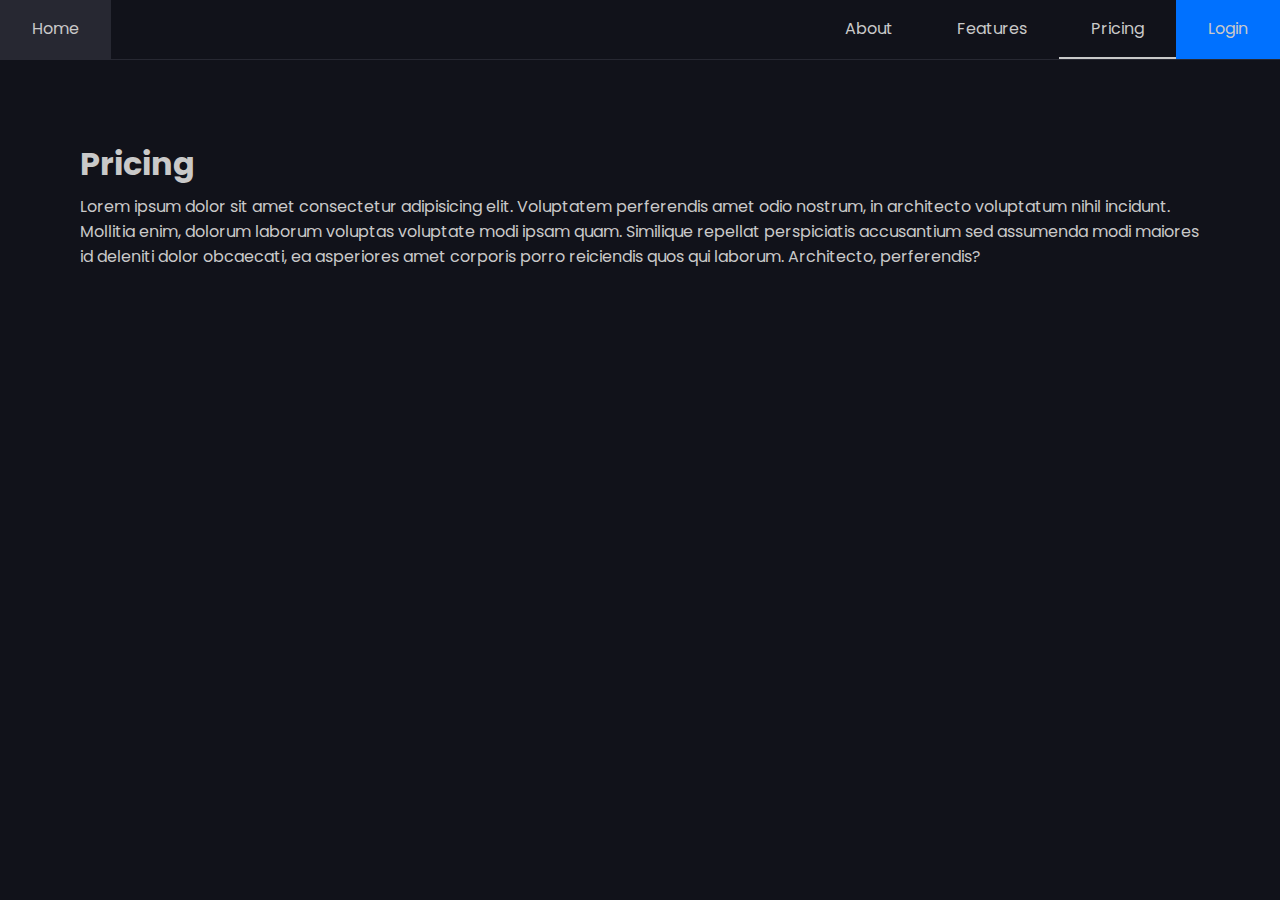
<file: pricing.html>
<!DOCTYPE html>
<html lang="en">
<head>
  <meta charset="UTF-8">
  <meta name="viewport" content="width=device-width, initial-scale=1.0">
  <title>Pricing</title>
  <link rel="stylesheet" href="style.css">
  <script src="script.js" defer></script>
</head>
<body>

  <a href="#main-content" class="skip-link">Skip to main content</a>

  <button id="open-sidebar-button" onclick="openSidebar()" aria-label="open sidebar" aria-expanded="false" aria-controls="navbar">
    <svg xmlns="http://www.w3.org/2000/svg" height="40px" viewBox="0 -960 960 960" width="40px" fill="#c9c9c9"><path d="M165.13-254.62q-10.68 0-17.9-7.26-7.23-7.26-7.23-18t7.23-17.86q7.22-7.13 17.9-7.13h629.74q10.68 0 17.9 7.26 7.23 7.26 7.23 18t-7.23 17.87q-7.22 7.12-17.9 7.12H165.13Zm0-200.25q-10.68 0-17.9-7.27-7.23-7.26-7.23-17.99 0-10.74 7.23-17.87 7.22-7.13 17.9-7.13h629.74q10.68 0 17.9 7.27 7.23 7.26 7.23 17.99 0 10.74-7.23 17.87-7.22 7.13-17.9 7.13H165.13Zm0-200.26q-10.68 0-17.9-7.26-7.23-7.26-7.23-18t7.23-17.87q7.22-7.12 17.9-7.12h629.74q10.68 0 17.9 7.26 7.23 7.26 7.23 18t-7.23 17.86q-7.22 7.13-17.9 7.13H165.13Z"/></svg>
  </button>

  <nav id="navbar">
    <ul>
      <li>
        <button id="close-sidebar-button" onclick="closeSidebar()" aria-label="close sidebar">
          <svg xmlns="http://www.w3.org/2000/svg" height="40px" viewBox="0 -960 960 960" width="40px" fill="#c9c9c9"><path d="m480-444.62-209.69 209.7q-7.23 7.23-17.5 7.42-10.27.19-17.89-7.42-7.61-7.62-7.61-17.7 0-10.07 7.61-17.69L444.62-480l-209.7-209.69q-7.23-7.23-7.42-17.5-.19-10.27 7.42-17.89 7.62-7.61 17.7-7.61 10.07 0 17.69 7.61L480-515.38l209.69-209.7q7.23-7.23 17.5-7.42 10.27-.19 17.89 7.42 7.61 7.62 7.61 17.7 0 10.07-7.61 17.69L515.38-480l209.7 209.69q7.23 7.23 7.42 17.5.19 10.27-7.42 17.89-7.62 7.61-17.7 7.61-10.07 0-17.69-7.61L480-444.62Z"/></svg>
        </button>
      </li>
      <li class="home-li"><a href="index.html">Home</a></li>
      <li><a href="about.html" >About</a></li>
      <li><a href="features.html">Features</a></li>
      <li><a href="pricing.html" class="active-link" aria-current="page">Pricing</a></li>
      <li><a class="accent-link" href="login.html">Login</a></li>
    </ul>
  </nav>
  
  <div id="overlay" onclick="closeSidebar()" aria-hidden="true"></div>

  <main>
    <h1>Pricing</h1>
    <p>Lorem ipsum dolor sit amet consectetur adipisicing elit. Voluptatem perferendis amet odio nostrum, in architecto voluptatum nihil incidunt. Mollitia enim, dolorum laborum voluptas voluptate modi ipsam quam. Similique repellat perspiciatis accusantium sed assumenda modi maiores id deleniti dolor obcaecati, ea asperiores amet corporis porro reiciendis quos qui laborum. Architecto, perferendis?</p>
  </main>
  
</body>
</html>
</file>
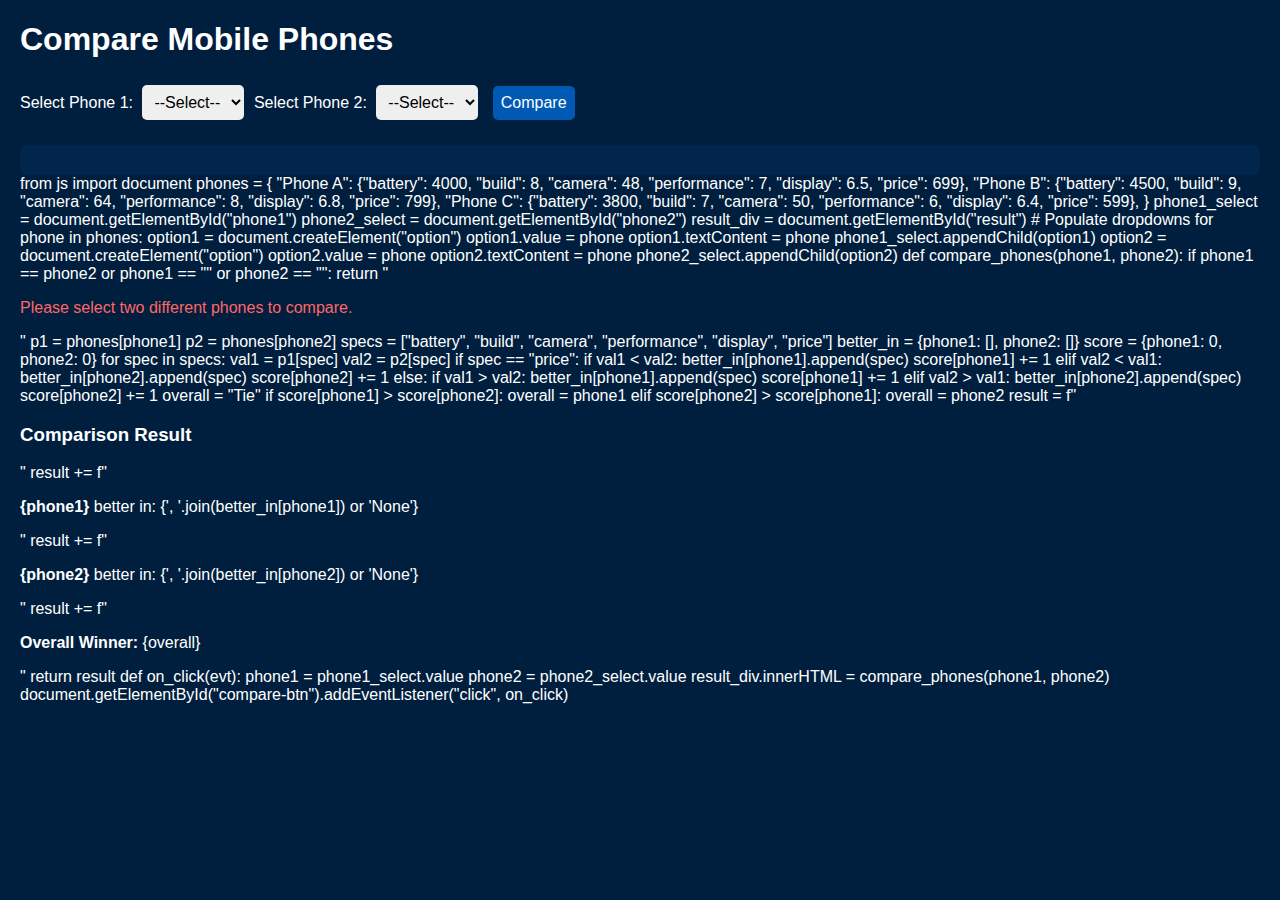
<file: test.html>
<!DOCTYPE html>
<html lang="en">
<head>
<meta charset="UTF-8" />
<meta name="viewport" content="width=device-width, initial-scale=1" />
<title>PyScript Mobile Comparison</title>

<!-- PyScript CSS and JS -->
<link rel="stylesheet" href="https://pyscript.net/latest/pyscript.css" />
<script defer src="https://pyscript.net/latest/pyscript.js"></script>

<style>
  body {
    font-family: Arial, sans-serif;
    background-color: #001f3f;
    color: white;
    margin: 20px;
  }
  select, button {
    padding: 8px;
    margin: 5px;
    font-size: 1rem;
    border-radius: 5px;
    border: none;
  }
  button {
    background-color: #0059b3;
    color: white;
    cursor: pointer;
  }
  button:hover {
    background-color: #0073e6;
  }
  #result {
    margin-top: 20px;
    background-color: #00264d;
    padding: 15px;
    border-radius: 8px;
  }
</style>
</head>
<body>

<h1>Compare Mobile Phones</h1>

<label for="phone1">Select Phone 1:</label>
<select id="phone1">
  <option value="">--Select--</option>
</select>

<label for="phone2">Select Phone 2:</label>
<select id="phone2">
  <option value="">--Select--</option>
</select>

<button id="compare-btn">Compare</button>

<div id="result"></div>

<py-script>
from js import document

phones = {
    "Phone A": {"battery": 4000, "build": 8, "camera": 48, "performance": 7, "display": 6.5, "price": 699},
    "Phone B": {"battery": 4500, "build": 9, "camera": 64, "performance": 8, "display": 6.8, "price": 799},
    "Phone C": {"battery": 3800, "build": 7, "camera": 50, "performance": 6, "display": 6.4, "price": 599},
}

phone1_select = document.getElementById("phone1")
phone2_select = document.getElementById("phone2")
result_div = document.getElementById("result")

# Populate dropdowns
for phone in phones:
    option1 = document.createElement("option")
    option1.value = phone
    option1.textContent = phone
    phone1_select.appendChild(option1)
    
    option2 = document.createElement("option")
    option2.value = phone
    option2.textContent = phone
    phone2_select.appendChild(option2)

def compare_phones(phone1, phone2):
    if phone1 == phone2 or phone1 == "" or phone2 == "":
        return "<p style='color:#ff6666;'>Please select two different phones to compare.</p>"
    p1 = phones[phone1]
    p2 = phones[phone2]
    specs = ["battery", "build", "camera", "performance", "display", "price"]
    better_in = {phone1: [], phone2: []}
    score = {phone1: 0, phone2: 0}
    for spec in specs:
        val1 = p1[spec]
        val2 = p2[spec]
        if spec == "price":
            if val1 < val2:
                better_in[phone1].append(spec)
                score[phone1] += 1
            elif val2 < val1:
                better_in[phone2].append(spec)
                score[phone2] += 1
        else:
            if val1 > val2:
                better_in[phone1].append(spec)
                score[phone1] += 1
            elif val2 > val1:
                better_in[phone2].append(spec)
                score[phone2] += 1
    overall = "Tie"
    if score[phone1] > score[phone2]:
        overall = phone1
    elif score[phone2] > score[phone1]:
        overall = phone2
    
    result = f"<h3>Comparison Result</h3>"
    result += f"<p><b>{phone1}</b> better in: {', '.join(better_in[phone1]) or 'None'}</p>"
    result += f"<p><b>{phone2}</b> better in: {', '.join(better_in[phone2]) or 'None'}</p>"
    result += f"<p><b>Overall Winner:</b> {overall}</p>"
    return result

def on_click(evt):
    phone1 = phone1_select.value
    phone2 = phone2_select.value
    result_div.innerHTML = compare_phones(phone1, phone2)

document.getElementById("compare-btn").addEventListener("click", on_click)
</py-script>

</body>
</html>
</file>
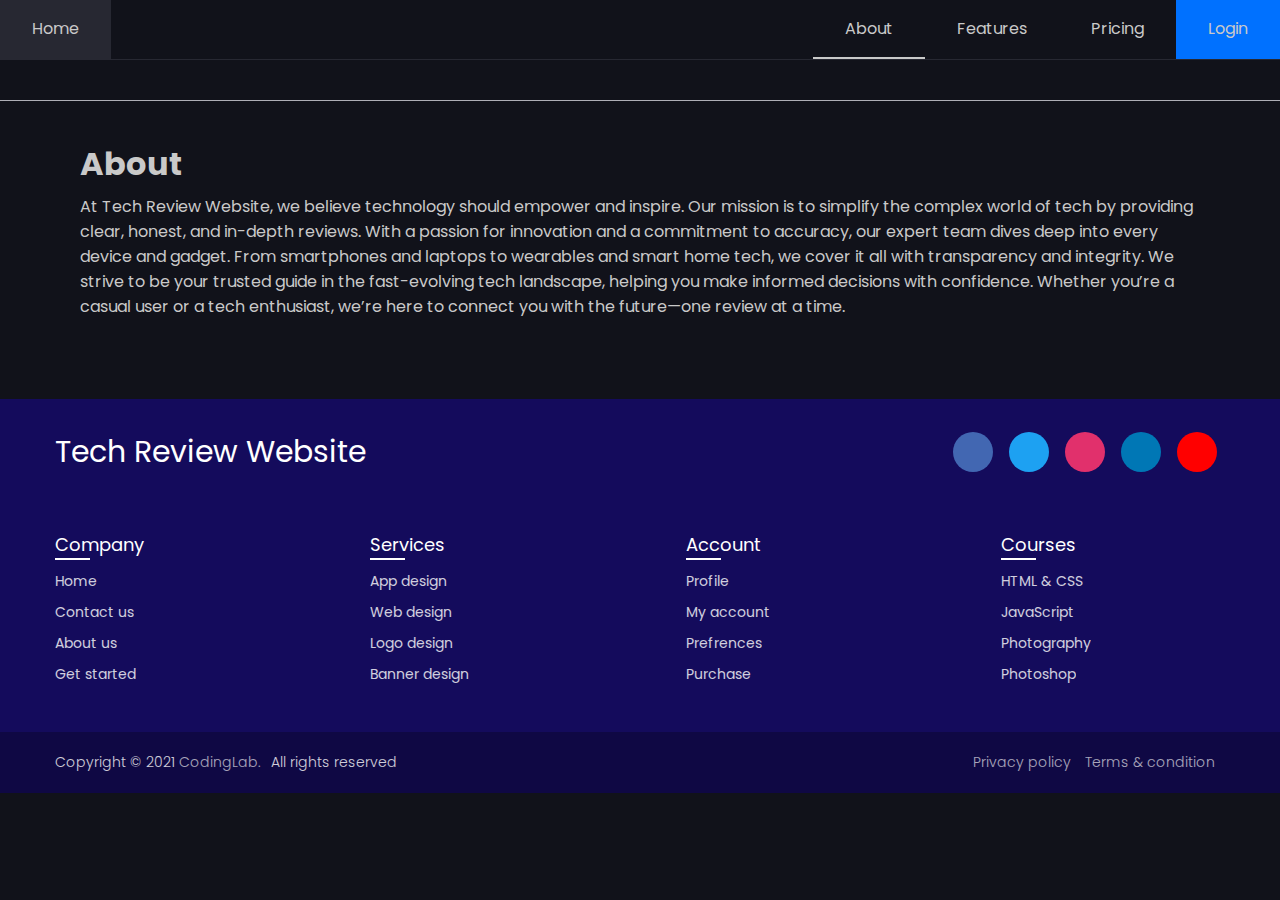
<file: templates/about.html>
<!DOCTYPE html>
<html lang="en">
<head>
  <meta charset="UTF-8">
  <meta name="viewport" content="width=device-width, initial-scale=1.0">
  <title>About</title>
  <link rel="stylesheet" href="static/style.css">
  <script src="static/script.js" defer></script>
</head>
<body>

  <a href="#main-content" class="skip-link">Skip to main content</a>

  <button id="open-sidebar-button" onclick="openSidebar()" aria-label="open sidebar" aria-expanded="false" aria-controls="navbar">
    <svg xmlns="http://www.w3.org/2000/svg" height="40px" viewBox="0 -960 960 960" width="40px" fill="#c9c9c9"><path d="M165.13-254.62q-10.68 0-17.9-7.26-7.23-7.26-7.23-18t7.23-17.86q7.22-7.13 17.9-7.13h629.74q10.68 0 17.9 7.26 7.23 7.26 7.23 18t-7.23 17.87q-7.22 7.12-17.9 7.12H165.13Zm0-200.25q-10.68 0-17.9-7.27-7.23-7.26-7.23-17.99 0-10.74 7.23-17.87 7.22-7.13 17.9-7.13h629.74q10.68 0 17.9 7.27 7.23 7.26 7.23 17.99 0 10.74-7.23 17.87-7.22 7.13-17.9 7.13H165.13Zm0-200.26q-10.68 0-17.9-7.26-7.23-7.26-7.23-18t7.23-17.87q7.22-7.12 17.9-7.12h629.74q10.68 0 17.9 7.26 7.23 7.26 7.23 18t-7.23 17.86q-7.22 7.13-17.9 7.13H165.13Z"/></svg>
  </button>

  <nav id="navbar">
    <ul>
      <li>
        <button id="close-sidebar-button" onclick="closeSidebar()" aria-label="close sidebar">
          <svg xmlns="http://www.w3.org/2000/svg" height="40px" viewBox="0 -960 960 960" width="40px" fill="#c9c9c9"><path d="m480-444.62-209.69 209.7q-7.23 7.23-17.5 7.42-10.27.19-17.89-7.42-7.61-7.62-7.61-17.7 0-10.07 7.61-17.69L444.62-480l-209.7-209.69q-7.23-7.23-7.42-17.5-.19-10.27 7.42-17.89 7.62-7.61 17.7-7.61 10.07 0 17.69 7.61L480-515.38l209.69-209.7q7.23-7.23 17.5-7.42 10.27-.19 17.89 7.42 7.61 7.62 7.61 17.7 0 10.07-7.61 17.69L515.38-480l209.7 209.69q7.23 7.23 7.42 17.5.19 10.27-7.42 17.89-7.62 7.61-17.7 7.61-10.07 0-17.69-7.61L480-444.62Z"/></svg>
        </button>
      </li>
      <li class="home-li"><a href="index.html">Home</a></li>
      <li><a href="about.html" class="active-link" aria-current="page" >About</a></li>
      <li><a href="features.html">Features</a></li>
      <li><a href="pricing.html">Pricing</a></li>
      <li><a class="accent-link" href="login.html">Login</a></li>
    </ul>
  </nav>
  
  <div id="overlay" onclick="closeSidebar()" aria-hidden="true"></div>

  <main>
    <h1>About</h1>
    <p>At Tech Review Website, we believe technology should empower and inspire.
      Our mission is to simplify the complex world of tech by providing clear, honest, and in-depth reviews.
      With a passion for innovation and a commitment to accuracy, our expert team dives deep into every device and gadget.
      From smartphones and laptops to wearables and smart home tech, we cover it all with transparency and integrity.
      We strive to be your trusted guide in the fast-evolving tech landscape, helping you make informed decisions with confidence.
      Whether you’re a casual user or a tech enthusiast, we’re here to connect you with the future—one review at a time.</p>
  </main>
  <footer>
    <div class="content">
      <div class="top">
        <div class="logo-details">
          <i class="fab fa-slack"></i>
          <span class="logo_name">Tech Review Website</span>
        </div>
        <div class="media-icons">
          <a href="#"><i class="fab fa-facebook-f"></i></a>
          <a href="#"><i class="fab fa-twitter"></i></a>
          <a href="#"><i class="fab fa-instagram"></i></a>
          <a href="#"><i class="fab fa-linkedin-in"></i></a>
          <a href="#"><i class="fab fa-youtube"></i></a>
        </div>
      </div>
      <div class="link-boxes">
        <ul class="box">
          <li class="link_name">Company</li>
          <li><a href="#">Home</a></li>
          <li><a href="#">Contact us</a></li>
          <li><a href="#">About us</a></li>
          <li><a href="#">Get started</a></li>
        </ul>
        <ul class="box">
          <li class="link_name">Services</li>
          <li><a href="#">App design</a></li>
          <li><a href="#">Web design</a></li>
          <li><a href="#">Logo design</a></li>
          <li><a href="#">Banner design</a></li>
        </ul>
        <ul class="box">
          <li class="link_name">Account</li>
          <li><a href="#">Profile</a></li>
          <li><a href="#">My account</a></li>
          <li><a href="#">Prefrences</a></li>
          <li><a href="#">Purchase</a></li>
        </ul>
        <ul class="box">
          <li class="link_name">Courses</li>
          <li><a href="#">HTML & CSS</a></li>
          <li><a href="#">JavaScript</a></li>
          <li><a href="#">Photography</a></li>
          <li><a href="#">Photoshop</a></li>
        </ul>
        
      </div>
    </div>
    <div class="bottom-details">
      <div class="bottom_text">
        <span class="copyright_text">Copyright &#169; 2021 <a href="#">CodingLab.</a>All rights reserved</span>
        <span class="policy_terms">
          <a href="#">Privacy policy</a>
          <a href="#">Terms & condition</a>
        </span>
      </div>
    </div>
  </footer>

</body>
</html>
</file>
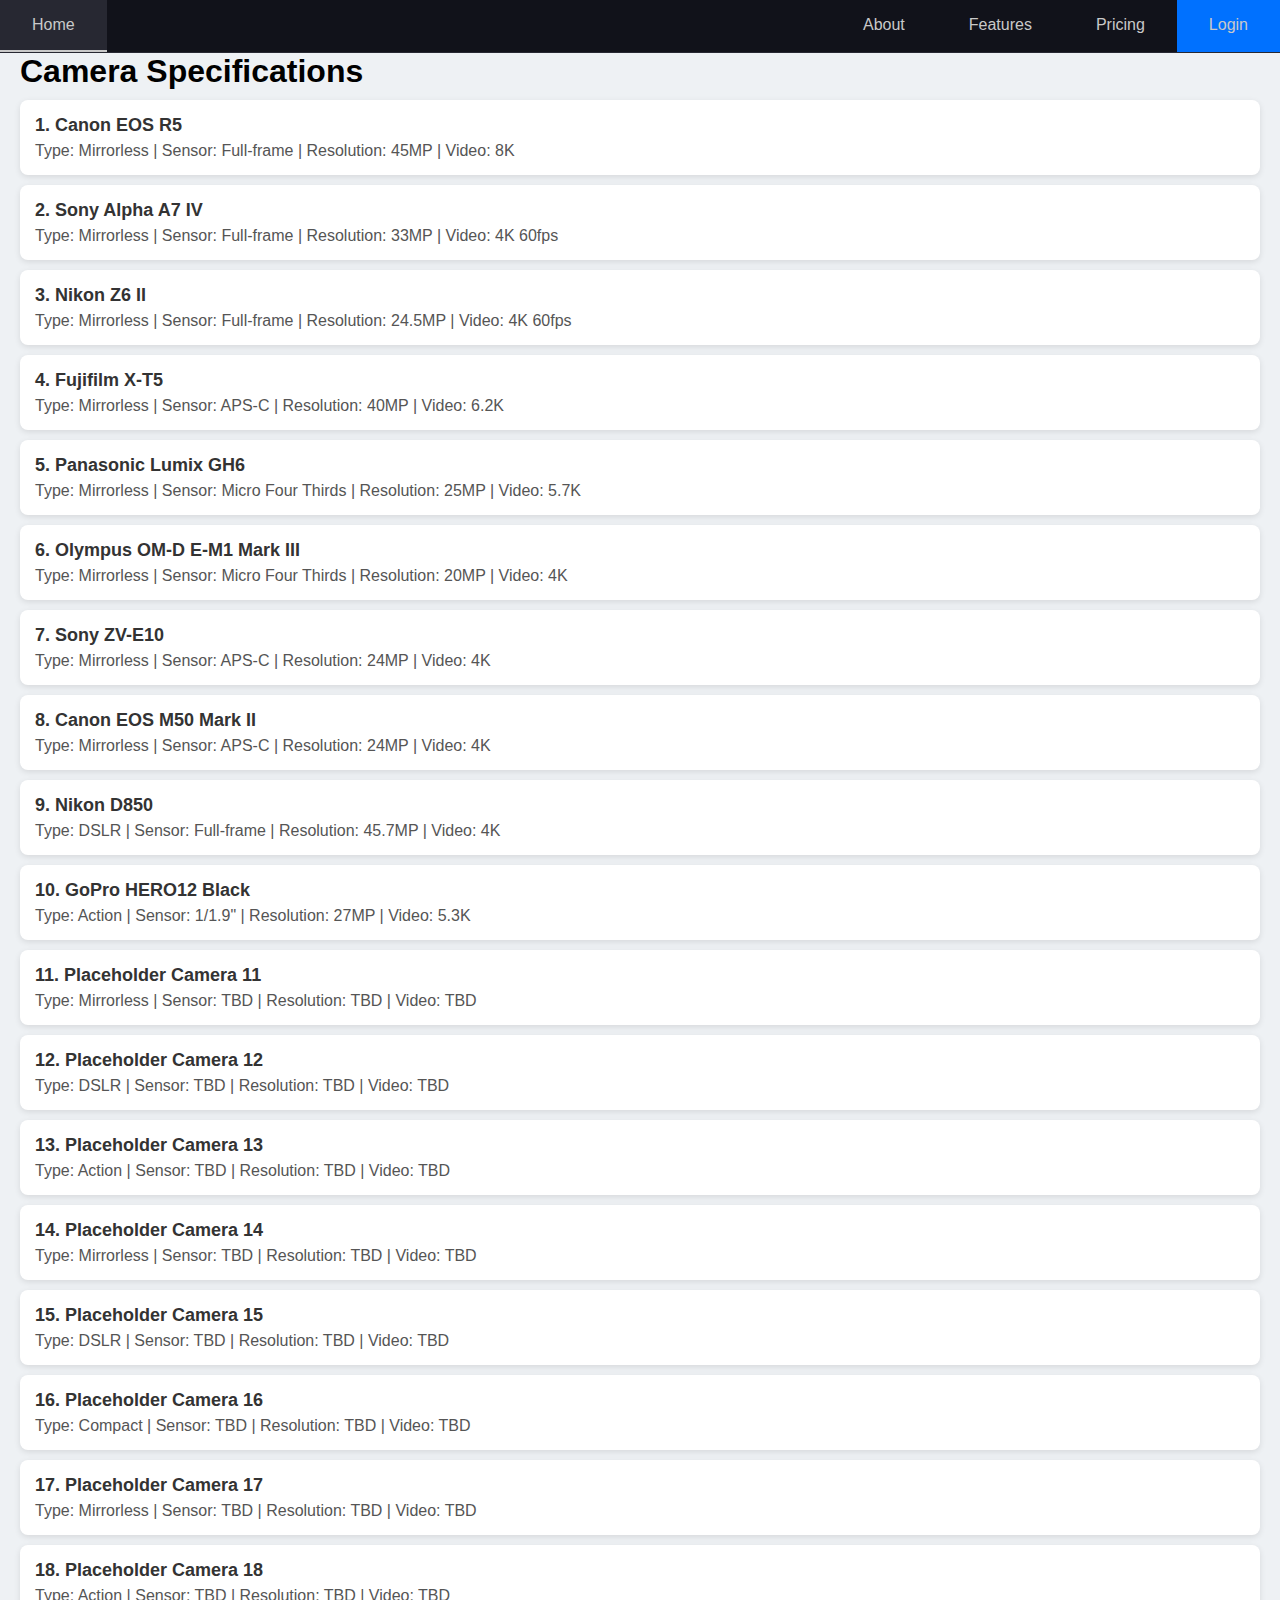
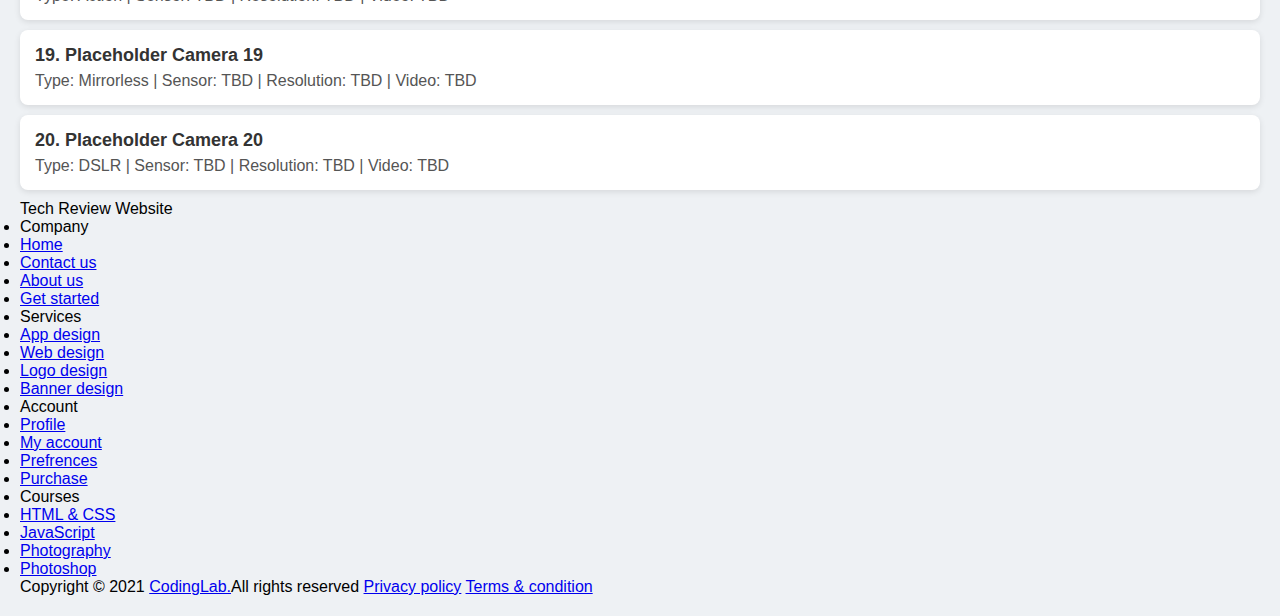
<file: templates/c.html>
<!DOCTYPE html>
<html lang="en">
<head>
  <meta charset="UTF-8">
  <title>Camera Specifications</title>
  <style>
       @import url('https://fonts.googleapis.com/css2?family=Poppins:ital,wght@0,100;0,200;0,300;0,400;0,500;0,600;0,700;0,800;0,900;1,100;1,200;1,300;1,400;1,500;1,600;1,700;1,800;1,900&family=Source+Serif+4:ital,opsz,wght@0,8..60,200..900;1,8..60,200..900&display=swap');
@import url('https://fonts.googleapis.com/css2?family=Poppins:wght@200;300;400;500;600;700&display=swap');
@import url('https://fonts.googleapis.com/css2?family=Inter:ital,opsz,wght@0,14..32,100..900;1,14..32,100..900&display=swap');

:root{
  --primary-color: #11121a;
  --hover-color: #272832;
  --accent-color: #0071FF;
  --text-color: #c9c9c9;
}
nav{
  background-color: var(--primary-color);
  border-bottom: 1px solid var(--hover-color);
  margin-top:-20px;
  margin-left:-20px;
  margin-right:-20px;
}
nav ul{
  list-style: none;
  display: flex;
}
nav .home-li{
  margin-right: auto;
}
nav li{
  display: flex;
}
nav a{
  display: flex;
  text-decoration: none;
  color: var(--text-color);
  padding: 1em 2em;
  transition: background-color 150ms ease;
}
nav a:hover{
  background-color: var(--hover-color);
}
nav a.active-link{
  border-bottom: 2px solid var(--text-color);
}
nav a.accent-link{
  background-color: var(--accent-color);
}
#open-sidebar-button{
  display: none;
  background: none;
  border: none;
  padding: 1em;
  margin-left: auto;
  cursor: pointer;
}
#close-sidebar-button{
  display: none;
  background: none;
  border: none;
  padding: 1em;
  cursor: pointer;
}
#overlay{
  background: rgba(0, 0, 0, 0.5);
  position: fixed;
  inset: 0;
  z-index: 9;
  display: none;
}
.skip-link {
  opacity: 0;
  pointer-events: none;
  position: absolute;
  top: 10px;
  left: 10px;
  z-index: 1000;
  background-color: var(--accent-color); 
  color: #ffffff; 
  padding: 12px 24px;
  border-radius: 5px;
  text-decoration: none;
  font-weight: bold;
  font-size: 1rem;
  transition: opacity 0.3s ease;
}

.skip-link:focus {
  opacity: 1; 
  pointer-events: auto; 
  outline: 3px solid #ffffff; 
}
@media screen and (max-width: 700px) {
  #open-sidebar-button, #close-sidebar-button{
    display: block;
  }
  nav{
    position: fixed;
    top: 0;
    right: -100%;
    height: 100vh;
    width: min(15em, 100%);
    z-index: 10;
    border-left: 1px solid var(--hover-color);
    transition: right 300ms ease-in-out;
  }
  nav.show{
    right: 0;
  }
  nav.show ~ #overlay{
    display: block;
  }
  nav ul{
    width: 100%;
    flex-direction: column;
  }
  nav a{
    width: 100%;
    padding-left: 2.5em;
  }
  nav a.active-link{
    border-bottom: none;
  }
  nav .home-li{
    margin-right: unset;
  }
}
*{
  margin:0;
  padding:0;
}
    body {
      font-family: Arial, sans-serif;
      background-color: #eef1f4;
      padding: 20px;
    }
    .camera-card {
      background: #fff;
      padding: 15px;
      margin: 10px 0;
      border-radius: 8px;
      box-shadow: 0 2px 6px rgba(0,0,0,0.1);
    }
    .camera-title {
      font-size: 18px;
      font-weight: bold;
      color: #333;
    }
    .camera-specs {
      margin-top: 6px;
      color: #555;
    }
  </style>
</head>
<body>
  <a href="#main-content" class="skip-link">Skip to main content</a>

  <button id="open-sidebar-button" onclick="openSidebar()" aria-label="open sidebar" aria-expanded="false" aria-controls="navbar">
    <svg xmlns="http://www.w3.org/2000/svg" height="40px" viewBox="0 -960 960 960" width="40px" fill="#c9c9c9"><path d="M165.13-254.62q-10.68 0-17.9-7.26-7.23-7.26-7.23-18t7.23-17.86q7.22-7.13 17.9-7.13h629.74q10.68 0 17.9 7.26 7.23 7.26 7.23 18t-7.23 17.87q-7.22 7.12-17.9 7.12H165.13Zm0-200.25q-10.68 0-17.9-7.27-7.23-7.26-7.23-17.99 0-10.74 7.23-17.87 7.22-7.13 17.9-7.13h629.74q10.68 0 17.9 7.27 7.23 7.26 7.23 17.99 0 10.74-7.23 17.87-7.22 7.13-17.9 7.13H165.13Zm0-200.26q-10.68 0-17.9-7.26-7.23-7.26-7.23-18t7.23-17.87q7.22-7.12 17.9-7.12h629.74q10.68 0 17.9 7.26 7.23 7.26 7.23 18t-7.23 17.86q-7.22 7.13-17.9 7.13H165.13Z"/></svg>
  </button>

  <nav id="navbar">
    <ul>
      <li>
        <button id="close-sidebar-button" onclick="closeSidebar()" aria-label="close sidebar">
          <svg xmlns="http://www.w3.org/2000/svg" height="40px" viewBox="0 -960 960 960" width="40px" fill="#c9c9c9"><path d="m480-444.62-209.69 209.7q-7.23 7.23-17.5 7.42-10.27.19-17.89-7.42-7.61-7.62-7.61-17.7 0-10.07 7.61-17.69L444.62-480l-209.7-209.69q-7.23-7.23-7.42-17.5-.19-10.27 7.42-17.89 7.62-7.61 17.7-7.61 10.07 0 17.69 7.61L480-515.38l209.69-209.7q7.23-7.23 17.5-7.42 10.27-.19 17.89 7.42 7.61 7.62 7.61 17.7 0 10.07-7.61 17.69L515.38-480l209.7 209.69q7.23 7.23 7.42 17.5.19 10.27-7.42 17.89-7.62 7.61-17.7 7.61-10.07 0-17.69-7.61L480-444.62Z"/></svg>
        </button>
      </li>
      <li class="home-li"><a class="active-link" aria-current="page" href="index.html">Home</a></li>
      <li><a href="about.html">About</a></li>
      <li><a href="features.html">Features</a></li>
      <li><a href="pricing.html">Pricing</a></li>
      <li><a class="accent-link" href="login.html">Login</a></li>
    </ul>
  </nav>
  
  <div id="overlay" onclick="closeSidebar()" aria-hidden="true"></div>

  <h1>Camera Specifications</h1>

  <!-- Real Cameras -->
  <div class="camera-card">
    <div class="camera-title">1. Canon EOS R5</div>
    <div class="camera-specs">
      Type: Mirrorless | Sensor: Full-frame | Resolution: 45MP | Video: 8K
    </div>
  </div>

  <div class="camera-card">
    <div class="camera-title">2. Sony Alpha A7 IV</div>
    <div class="camera-specs">
      Type: Mirrorless | Sensor: Full-frame | Resolution: 33MP | Video: 4K 60fps
    </div>
  </div>

  <div class="camera-card">
    <div class="camera-title">3. Nikon Z6 II</div>
    <div class="camera-specs">
      Type: Mirrorless | Sensor: Full-frame | Resolution: 24.5MP | Video: 4K 60fps
    </div>
  </div>

  <div class="camera-card">
    <div class="camera-title">4. Fujifilm X-T5</div>
    <div class="camera-specs">
      Type: Mirrorless | Sensor: APS-C | Resolution: 40MP | Video: 6.2K
    </div>
  </div>

  <div class="camera-card">
    <div class="camera-title">5. Panasonic Lumix GH6</div>
    <div class="camera-specs">
      Type: Mirrorless | Sensor: Micro Four Thirds | Resolution: 25MP | Video: 5.7K
    </div>
  </div>

  <div class="camera-card">
    <div class="camera-title">6. Olympus OM-D E-M1 Mark III</div>
    <div class="camera-specs">
      Type: Mirrorless | Sensor: Micro Four Thirds | Resolution: 20MP | Video: 4K
    </div>
  </div>

  <div class="camera-card">
    <div class="camera-title">7. Sony ZV-E10</div>
    <div class="camera-specs">
      Type: Mirrorless | Sensor: APS-C | Resolution: 24MP | Video: 4K
    </div>
  </div>

  <div class="camera-card">
    <div class="camera-title">8. Canon EOS M50 Mark II</div>
    <div class="camera-specs">
      Type: Mirrorless | Sensor: APS-C | Resolution: 24MP | Video: 4K
    </div>
  </div>

  <div class="camera-card">
    <div class="camera-title">9. Nikon D850</div>
    <div class="camera-specs">
      Type: DSLR | Sensor: Full-frame | Resolution: 45.7MP | Video: 4K
    </div>
  </div>

  <div class="camera-card">
    <div class="camera-title">10. GoPro HERO12 Black</div>
    <div class="camera-specs">
      Type: Action | Sensor: 1/1.9" | Resolution: 27MP | Video: 5.3K
    </div>
  </div>

  <!-- Placeholder Cameras -->
  <div class="camera-card">
    <div class="camera-title">11. Placeholder Camera 11</div>
    <div class="camera-specs">
      Type: Mirrorless | Sensor: TBD | Resolution: TBD | Video: TBD
    </div>
  </div>

  <div class="camera-card">
    <div class="camera-title">12. Placeholder Camera 12</div>
    <div class="camera-specs">
      Type: DSLR | Sensor: TBD | Resolution: TBD | Video: TBD
    </div>
  </div>

  <div class="camera-card">
    <div class="camera-title">13. Placeholder Camera 13</div>
    <div class="camera-specs">
      Type: Action | Sensor: TBD | Resolution: TBD | Video: TBD
    </div>
  </div>

  <div class="camera-card">
    <div class="camera-title">14. Placeholder Camera 14</div>
    <div class="camera-specs">
      Type: Mirrorless | Sensor: TBD | Resolution: TBD | Video: TBD
    </div>
  </div>

  <div class="camera-card">
    <div class="camera-title">15. Placeholder Camera 15</div>
    <div class="camera-specs">
      Type: DSLR | Sensor: TBD | Resolution: TBD | Video: TBD
    </div>
  </div>

  <div class="camera-card">
    <div class="camera-title">16. Placeholder Camera 16</div>
    <div class="camera-specs">
      Type: Compact | Sensor: TBD | Resolution: TBD | Video: TBD
    </div>
  </div>

  <div class="camera-card">
    <div class="camera-title">17. Placeholder Camera 17</div>
    <div class="camera-specs">
      Type: Mirrorless | Sensor: TBD | Resolution: TBD | Video: TBD
    </div>
  </div>

  <div class="camera-card">
    <div class="camera-title">18. Placeholder Camera 18</div>
    <div class="camera-specs">
      Type: Action | Sensor: TBD | Resolution: TBD | Video: TBD
    </div>
  </div>

  <div class="camera-card">
    <div class="camera-title">19. Placeholder Camera 19</div>
    <div class="camera-specs">
      Type: Mirrorless | Sensor: TBD | Resolution: TBD | Video: TBD
    </div>
  </div>

  <div class="camera-card">
    <div class="camera-title">20. Placeholder Camera 20</div>
    <div class="camera-specs">
      Type: DSLR | Sensor: TBD | Resolution: TBD | Video: TBD
    </div>
  </div>
  <footer>
    <div class="content">
      <div class="top">
        <div class="logo-details">
          <i class="fab fa-slack"></i>
          <span class="logo_name">Tech Review Website</span>
        </div>
        <div class="media-icons">
          <a href="#"><i class="fab fa-facebook-f"></i></a>
          <a href="#"><i class="fab fa-twitter"></i></a>
          <a href="#"><i class="fab fa-instagram"></i></a>
          <a href="#"><i class="fab fa-linkedin-in"></i></a>
          <a href="#"><i class="fab fa-youtube"></i></a>
        </div>
      </div>
      <div class="link-boxes">
        <ul class="box">
          <li class="link_name">Company</li>
          <li><a href="#">Home</a></li>
          <li><a href="#">Contact us</a></li>
          <li><a href="#">About us</a></li>
          <li><a href="#">Get started</a></li>
        </ul>
        <ul class="box">
          <li class="link_name">Services</li>
          <li><a href="#">App design</a></li>
          <li><a href="#">Web design</a></li>
          <li><a href="#">Logo design</a></li>
          <li><a href="#">Banner design</a></li>
        </ul>
        <ul class="box">
          <li class="link_name">Account</li>
          <li><a href="#">Profile</a></li>
          <li><a href="#">My account</a></li>
          <li><a href="#">Prefrences</a></li>
          <li><a href="#">Purchase</a></li>
        </ul>
        <ul class="box">
          <li class="link_name">Courses</li>
          <li><a href="#">HTML & CSS</a></li>
          <li><a href="#">JavaScript</a></li>
          <li><a href="#">Photography</a></li>
          <li><a href="#">Photoshop</a></li>
        </ul>
        
      </div>
    </div>
    <div class="bottom-details">
      <div class="bottom_text">
        <span class="copyright_text">Copyright &#169; 2021 <a href="#">CodingLab.</a>All rights reserved</span>
        <span class="policy_terms">
          <a href="#">Privacy policy</a>
          <a href="#">Terms & condition</a>
        </span>
      </div>
    </div>
  </footer>

</body>
</html>
</file>
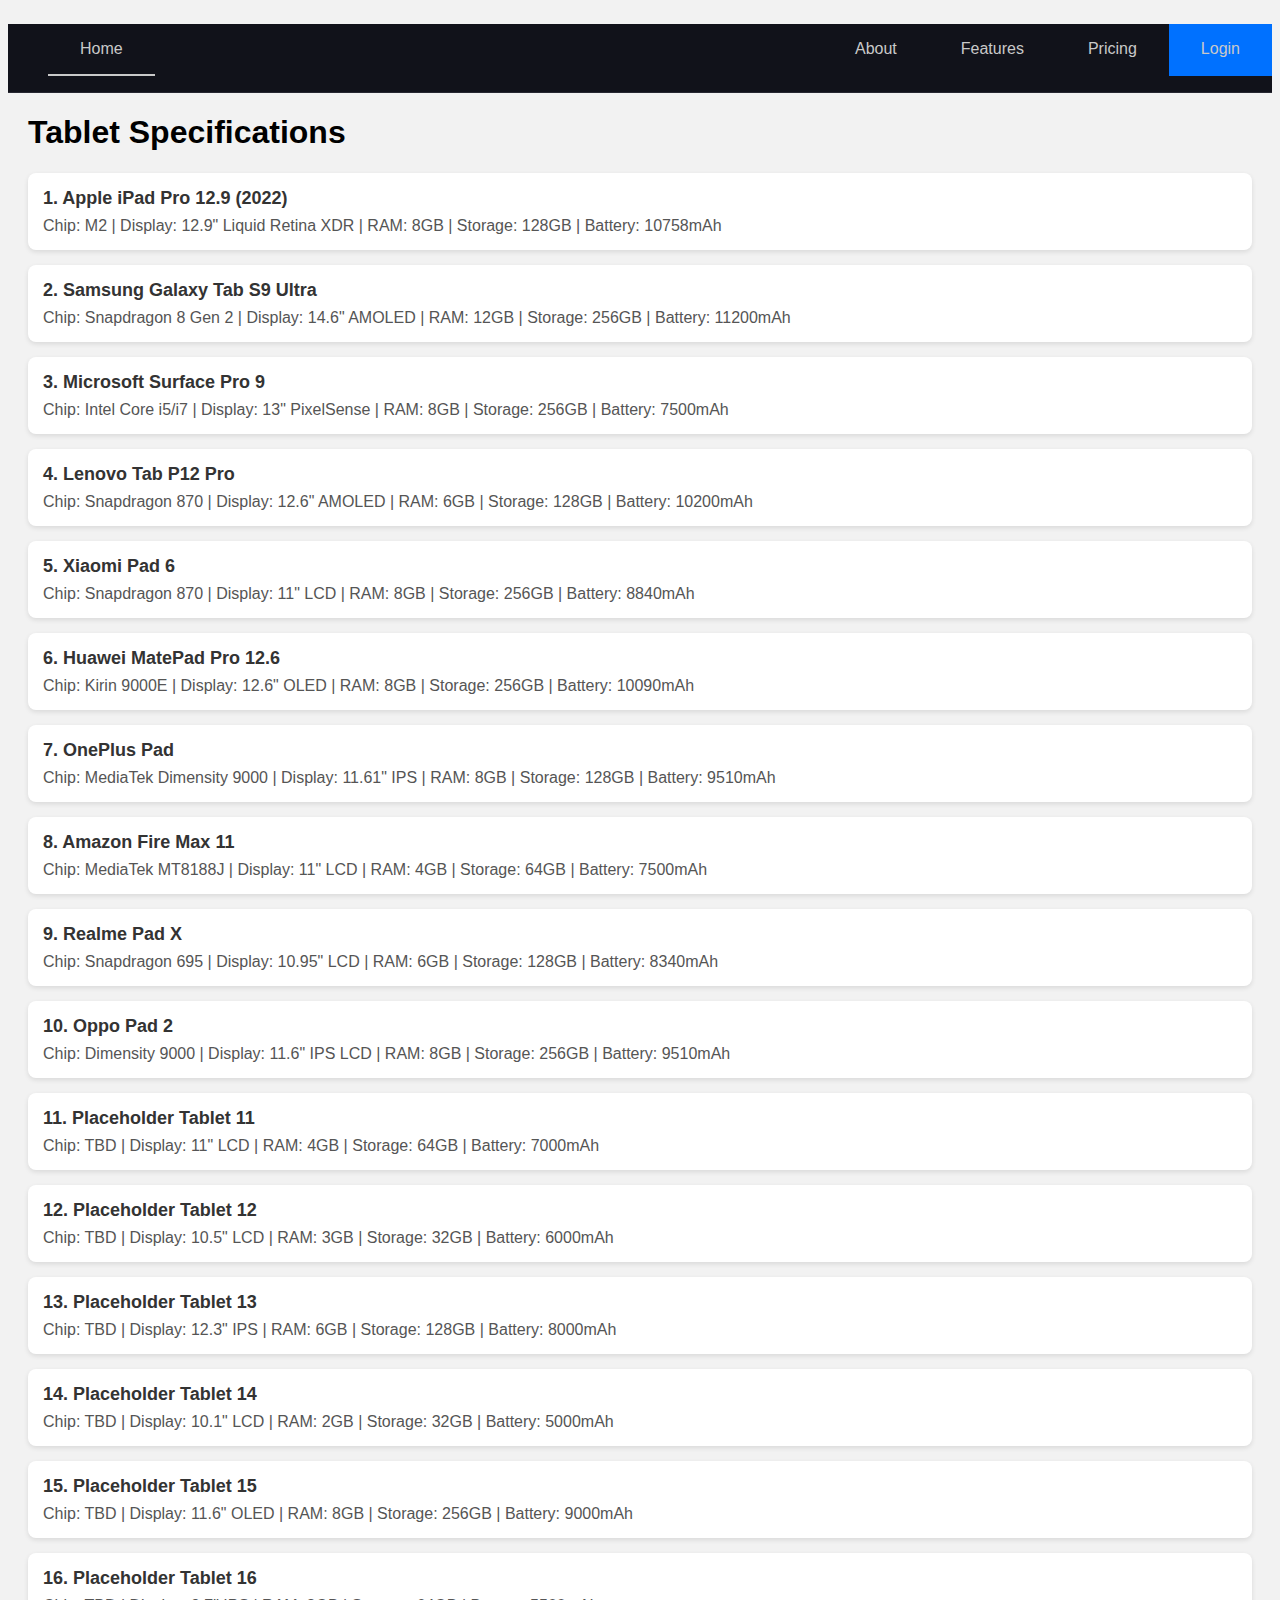
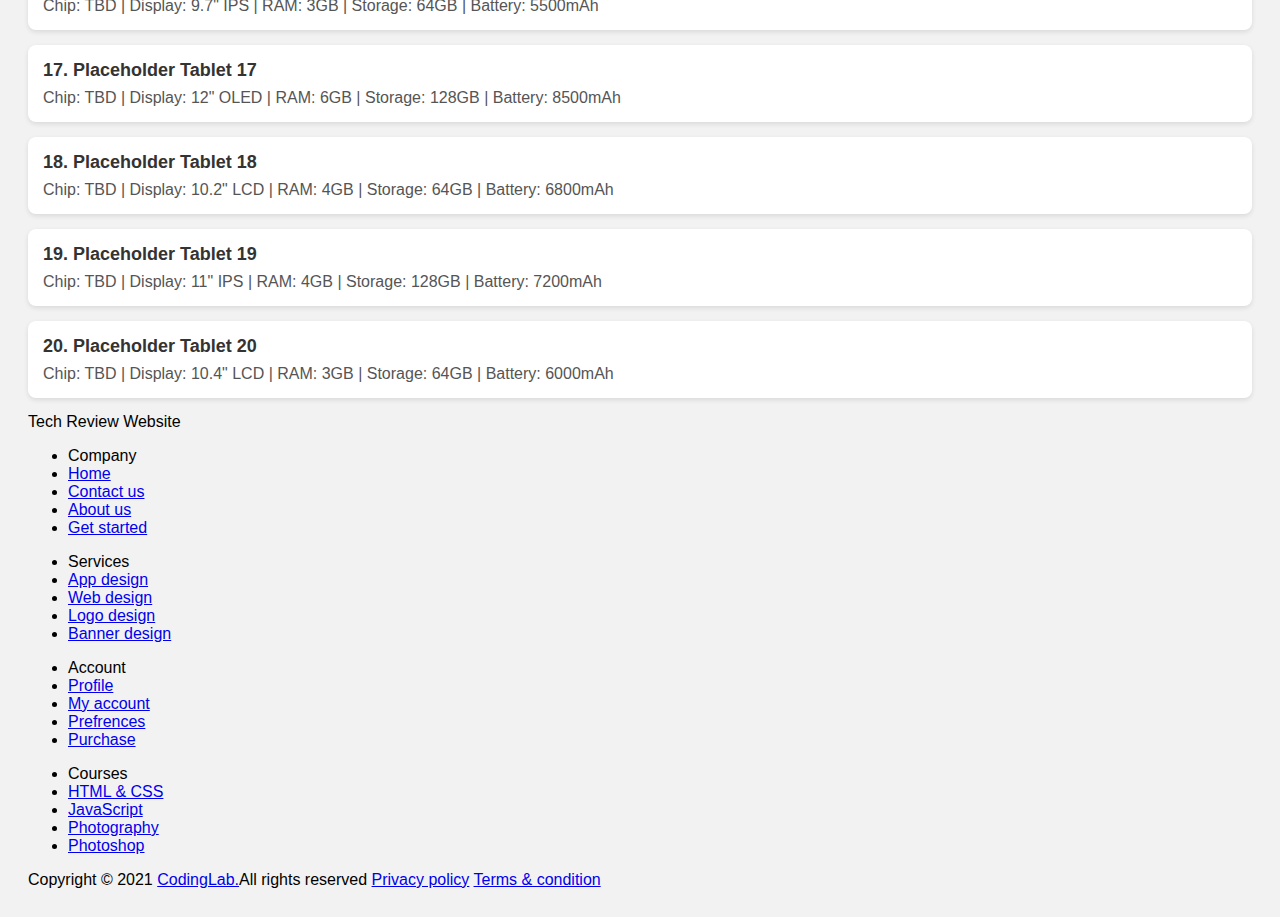
<file: templates/d.html>
<!DOCTYPE html>
<html lang="en">
<head>
  <meta charset="UTF-8">
  <title>Tablet Specs</title>
  <style>
       @import url('https://fonts.googleapis.com/css2?family=Poppins:ital,wght@0,100;0,200;0,300;0,400;0,500;0,600;0,700;0,800;0,900;1,100;1,200;1,300;1,400;1,500;1,600;1,700;1,800;1,900&family=Source+Serif+4:ital,opsz,wght@0,8..60,200..900;1,8..60,200..900&display=swap');
@import url('https://fonts.googleapis.com/css2?family=Poppins:wght@200;300;400;500;600;700&display=swap');
@import url('https://fonts.googleapis.com/css2?family=Inter:ital,opsz,wght@0,14..32,100..900;1,14..32,100..900&display=swap');

:root{
  --primary-color: #11121a;
  --hover-color: #272832;
  --accent-color: #0071FF;
  --text-color: #c9c9c9;
}
nav{
  background-color: var(--primary-color);
  border-bottom: 1px solid var(--hover-color);
  margin-top:-20px;
  margin-left:-20px;
  margin-right:-20px;
}
nav ul{
  list-style: none;
  display: flex;
}
nav .home-li{
  margin-right: auto;
}
nav li{
  display: flex;
}
nav a{
  display: flex;
  text-decoration: none;
  color: var(--text-color);
  padding: 1em 2em;
  transition: background-color 150ms ease;
}
nav a:hover{
  background-color: var(--hover-color);
}
nav a.active-link{
  border-bottom: 2px solid var(--text-color);
}
nav a.accent-link{
  background-color: var(--accent-color);
}
#open-sidebar-button{
  display: none;
  background: none;
  border: none;
  padding: 1em;
  margin-left: auto;
  cursor: pointer;
}
#close-sidebar-button{
  display: none;
  background: none;
  border: none;
  padding: 1em;
  cursor: pointer;
}
#overlay{
  background: rgba(0, 0, 0, 0.5);
  position: fixed;
  inset: 0;
  z-index: 9;
  display: none;
}
.skip-link {
  opacity: 0;
  pointer-events: none;
  position: absolute;
  top: 10px;
  left: 10px;
  z-index: 1000;
  background-color: var(--accent-color); 
  color: #ffffff; 
  padding: 12px 24px;
  border-radius: 5px;
  text-decoration: none;
  font-weight: bold;
  font-size: 1rem;
  transition: opacity 0.3s ease;
}

.skip-link:focus {
  opacity: 1; 
  pointer-events: auto; 
  outline: 3px solid #ffffff; 
}
@media screen and (max-width: 700px) {
  #open-sidebar-button, #close-sidebar-button{
    display: block;
  }
  nav{
    position: fixed;
    top: 0;
    right: -100%;
    height: 100vh;
    width: min(15em, 100%);
    z-index: 10;
    border-left: 1px solid var(--hover-color);
    transition: right 300ms ease-in-out;
  }
  nav.show{
    right: 0;
  }
  nav.show ~ #overlay{
    display: block;
  }
  nav ul{
    width: 100%;
    flex-direction: column;
  }
  nav a{
    width: 100%;
    padding-left: 2.5em;
  }
  nav a.active-link{
    border-bottom: none;
  }
  nav .home-li{
    margin-right: unset;
  }
}
    body {
      font-family: Arial, sans-serif;
      background: #f2f2f2;
      padding: 20px;
    }
    .tablet-card {
      background: white;
      border-radius: 8px;
      box-shadow: 0 2px 5px rgba(0,0,0,0.1);
      padding: 15px;
      margin-bottom: 15px;
    }
    .tablet-title {
      font-size: 18px;
      font-weight: bold;
      color: #333;
    }
    .tablet-specs {
      margin-top: 8px;
      color: #555;
    }
  </style>
</head>
<body>
  <a href="#main-content" class="skip-link">Skip to main content</a>

  <button id="open-sidebar-button" onclick="openSidebar()" aria-label="open sidebar" aria-expanded="false" aria-controls="navbar">
    <svg xmlns="http://www.w3.org/2000/svg" height="40px" viewBox="0 -960 960 960" width="40px" fill="#c9c9c9"><path d="M165.13-254.62q-10.68 0-17.9-7.26-7.23-7.26-7.23-18t7.23-17.86q7.22-7.13 17.9-7.13h629.74q10.68 0 17.9 7.26 7.23 7.26 7.23 18t-7.23 17.87q-7.22 7.12-17.9 7.12H165.13Zm0-200.25q-10.68 0-17.9-7.27-7.23-7.26-7.23-17.99 0-10.74 7.23-17.87 7.22-7.13 17.9-7.13h629.74q10.68 0 17.9 7.27 7.23 7.26 7.23 17.99 0 10.74-7.23 17.87-7.22 7.13-17.9 7.13H165.13Zm0-200.26q-10.68 0-17.9-7.26-7.23-7.26-7.23-18t7.23-17.87q7.22-7.12 17.9-7.12h629.74q10.68 0 17.9 7.26 7.23 7.26 7.23 18t-7.23 17.86q-7.22 7.13-17.9 7.13H165.13Z"/></svg>
  </button>

  <nav id="navbar">
    <ul>
      <li>
        <button id="close-sidebar-button" onclick="closeSidebar()" aria-label="close sidebar">
          <svg xmlns="http://www.w3.org/2000/svg" height="40px" viewBox="0 -960 960 960" width="40px" fill="#c9c9c9"><path d="m480-444.62-209.69 209.7q-7.23 7.23-17.5 7.42-10.27.19-17.89-7.42-7.61-7.62-7.61-17.7 0-10.07 7.61-17.69L444.62-480l-209.7-209.69q-7.23-7.23-7.42-17.5-.19-10.27 7.42-17.89 7.62-7.61 17.7-7.61 10.07 0 17.69 7.61L480-515.38l209.69-209.7q7.23-7.23 17.5-7.42 10.27-.19 17.89 7.42 7.61 7.62 7.61 17.7 0 10.07-7.61 17.69L515.38-480l209.7 209.69q7.23 7.23 7.42 17.5.19 10.27-7.42 17.89-7.62 7.61-17.7 7.61-10.07 0-17.69-7.61L480-444.62Z"/></svg>
        </button>
      </li>
      <li class="home-li"><a class="active-link" aria-current="page" href="index.html">Home</a></li>
      <li><a href="about.html">About</a></li>
      <li><a href="features.html">Features</a></li>
      <li><a href="pricing.html">Pricing</a></li>
      <li><a class="accent-link" href="login.html">Login</a></li>
    </ul>
  </nav>
  
  <div id="overlay" onclick="closeSidebar()" aria-hidden="true"></div>

  <h1>Tablet Specifications</h1>

  <div class="tablet-card">
    <div class="tablet-title">1. Apple iPad Pro 12.9 (2022)</div>
    <div class="tablet-specs">
      Chip: M2 | Display: 12.9" Liquid Retina XDR | RAM: 8GB | Storage: 128GB | Battery: 10758mAh
    </div>
  </div>

  <div class="tablet-card">
    <div class="tablet-title">2. Samsung Galaxy Tab S9 Ultra</div>
    <div class="tablet-specs">
      Chip: Snapdragon 8 Gen 2 | Display: 14.6" AMOLED | RAM: 12GB | Storage: 256GB | Battery: 11200mAh
    </div>
  </div>

  <div class="tablet-card">
    <div class="tablet-title">3. Microsoft Surface Pro 9</div>
    <div class="tablet-specs">
      Chip: Intel Core i5/i7 | Display: 13" PixelSense | RAM: 8GB | Storage: 256GB | Battery: 7500mAh
    </div>
  </div>

  <div class="tablet-card">
    <div class="tablet-title">4. Lenovo Tab P12 Pro</div>
    <div class="tablet-specs">
      Chip: Snapdragon 870 | Display: 12.6" AMOLED | RAM: 6GB | Storage: 128GB | Battery: 10200mAh
    </div>
  </div>

  <div class="tablet-card">
    <div class="tablet-title">5. Xiaomi Pad 6</div>
    <div class="tablet-specs">
      Chip: Snapdragon 870 | Display: 11" LCD | RAM: 8GB | Storage: 256GB | Battery: 8840mAh
    </div>
  </div>

  <div class="tablet-card">
    <div class="tablet-title">6. Huawei MatePad Pro 12.6</div>
    <div class="tablet-specs">
      Chip: Kirin 9000E | Display: 12.6" OLED | RAM: 8GB | Storage: 256GB | Battery: 10090mAh
    </div>
  </div>

  <div class="tablet-card">
    <div class="tablet-title">7. OnePlus Pad</div>
    <div class="tablet-specs">
      Chip: MediaTek Dimensity 9000 | Display: 11.61" IPS | RAM: 8GB | Storage: 128GB | Battery: 9510mAh
    </div>
  </div>

  <div class="tablet-card">
    <div class="tablet-title">8. Amazon Fire Max 11</div>
    <div class="tablet-specs">
      Chip: MediaTek MT8188J | Display: 11" LCD | RAM: 4GB | Storage: 64GB | Battery: 7500mAh
    </div>
  </div>

  <div class="tablet-card">
    <div class="tablet-title">9. Realme Pad X</div>
    <div class="tablet-specs">
      Chip: Snapdragon 695 | Display: 10.95" LCD | RAM: 6GB | Storage: 128GB | Battery: 8340mAh
    </div>
  </div>

  <div class="tablet-card">
    <div class="tablet-title">10. Oppo Pad 2</div>
    <div class="tablet-specs">
      Chip: Dimensity 9000 | Display: 11.6" IPS LCD | RAM: 8GB | Storage: 256GB | Battery: 9510mAh
    </div>
  </div>

  <!-- Tablets 11 to 20 with placeholder names/specs -->
  <div class="tablet-card">
    <div class="tablet-title">11. Placeholder Tablet 11</div>
    <div class="tablet-specs">
      Chip: TBD | Display: 11" LCD | RAM: 4GB | Storage: 64GB | Battery: 7000mAh
    </div>
  </div>

  <div class="tablet-card">
    <div class="tablet-title">12. Placeholder Tablet 12</div>
    <div class="tablet-specs">
      Chip: TBD | Display: 10.5" LCD | RAM: 3GB | Storage: 32GB | Battery: 6000mAh
    </div>
  </div>

  <div class="tablet-card">
    <div class="tablet-title">13. Placeholder Tablet 13</div>
    <div class="tablet-specs">
      Chip: TBD | Display: 12.3" IPS | RAM: 6GB | Storage: 128GB | Battery: 8000mAh
    </div>
  </div>

  <div class="tablet-card">
    <div class="tablet-title">14. Placeholder Tablet 14</div>
    <div class="tablet-specs">
      Chip: TBD | Display: 10.1" LCD | RAM: 2GB | Storage: 32GB | Battery: 5000mAh
    </div>
  </div>

  <div class="tablet-card">
    <div class="tablet-title">15. Placeholder Tablet 15</div>
    <div class="tablet-specs">
      Chip: TBD | Display: 11.6" OLED | RAM: 8GB | Storage: 256GB | Battery: 9000mAh
    </div>
  </div>

  <div class="tablet-card">
    <div class="tablet-title">16. Placeholder Tablet 16</div>
    <div class="tablet-specs">
      Chip: TBD | Display: 9.7" IPS | RAM: 3GB | Storage: 64GB | Battery: 5500mAh
    </div>
  </div>

  <div class="tablet-card">
    <div class="tablet-title">17. Placeholder Tablet 17</div>
    <div class="tablet-specs">
      Chip: TBD | Display: 12" OLED | RAM: 6GB | Storage: 128GB | Battery: 8500mAh
    </div>
  </div>

  <div class="tablet-card">
    <div class="tablet-title">18. Placeholder Tablet 18</div>
    <div class="tablet-specs">
      Chip: TBD | Display: 10.2" LCD | RAM: 4GB | Storage: 64GB | Battery: 6800mAh
    </div>
  </div>

  <div class="tablet-card">
    <div class="tablet-title">19. Placeholder Tablet 19</div>
    <div class="tablet-specs">
      Chip: TBD | Display: 11" IPS | RAM: 4GB | Storage: 128GB | Battery: 7200mAh
    </div>
  </div>

  <div class="tablet-card">
    <div class="tablet-title">20. Placeholder Tablet 20</div>
    <div class="tablet-specs">
      Chip: TBD | Display: 10.4" LCD | RAM: 3GB | Storage: 64GB | Battery: 6000mAh
    </div>
  </div>
  <footer>
    <div class="content">
      <div class="top">
        <div class="logo-details">
          <i class="fab fa-slack"></i>
          <span class="logo_name">Tech Review Website</span>
        </div>
        <div class="media-icons">
          <a href="#"><i class="fab fa-facebook-f"></i></a>
          <a href="#"><i class="fab fa-twitter"></i></a>
          <a href="#"><i class="fab fa-instagram"></i></a>
          <a href="#"><i class="fab fa-linkedin-in"></i></a>
          <a href="#"><i class="fab fa-youtube"></i></a>
        </div>
      </div>
      <div class="link-boxes">
        <ul class="box">
          <li class="link_name">Company</li>
          <li><a href="#">Home</a></li>
          <li><a href="#">Contact us</a></li>
          <li><a href="#">About us</a></li>
          <li><a href="#">Get started</a></li>
        </ul>
        <ul class="box">
          <li class="link_name">Services</li>
          <li><a href="#">App design</a></li>
          <li><a href="#">Web design</a></li>
          <li><a href="#">Logo design</a></li>
          <li><a href="#">Banner design</a></li>
        </ul>
        <ul class="box">
          <li class="link_name">Account</li>
          <li><a href="#">Profile</a></li>
          <li><a href="#">My account</a></li>
          <li><a href="#">Prefrences</a></li>
          <li><a href="#">Purchase</a></li>
        </ul>
        <ul class="box">
          <li class="link_name">Courses</li>
          <li><a href="#">HTML & CSS</a></li>
          <li><a href="#">JavaScript</a></li>
          <li><a href="#">Photography</a></li>
          <li><a href="#">Photoshop</a></li>
        </ul>
        
      </div>
    </div>
    <div class="bottom-details">
      <div class="bottom_text">
        <span class="copyright_text">Copyright &#169; 2021 <a href="#">CodingLab.</a>All rights reserved</span>
        <span class="policy_terms">
          <a href="#">Privacy policy</a>
          <a href="#">Terms & condition</a>
        </span>
      </div>
    </div>
  </footer>

</body>
</html>
</file>
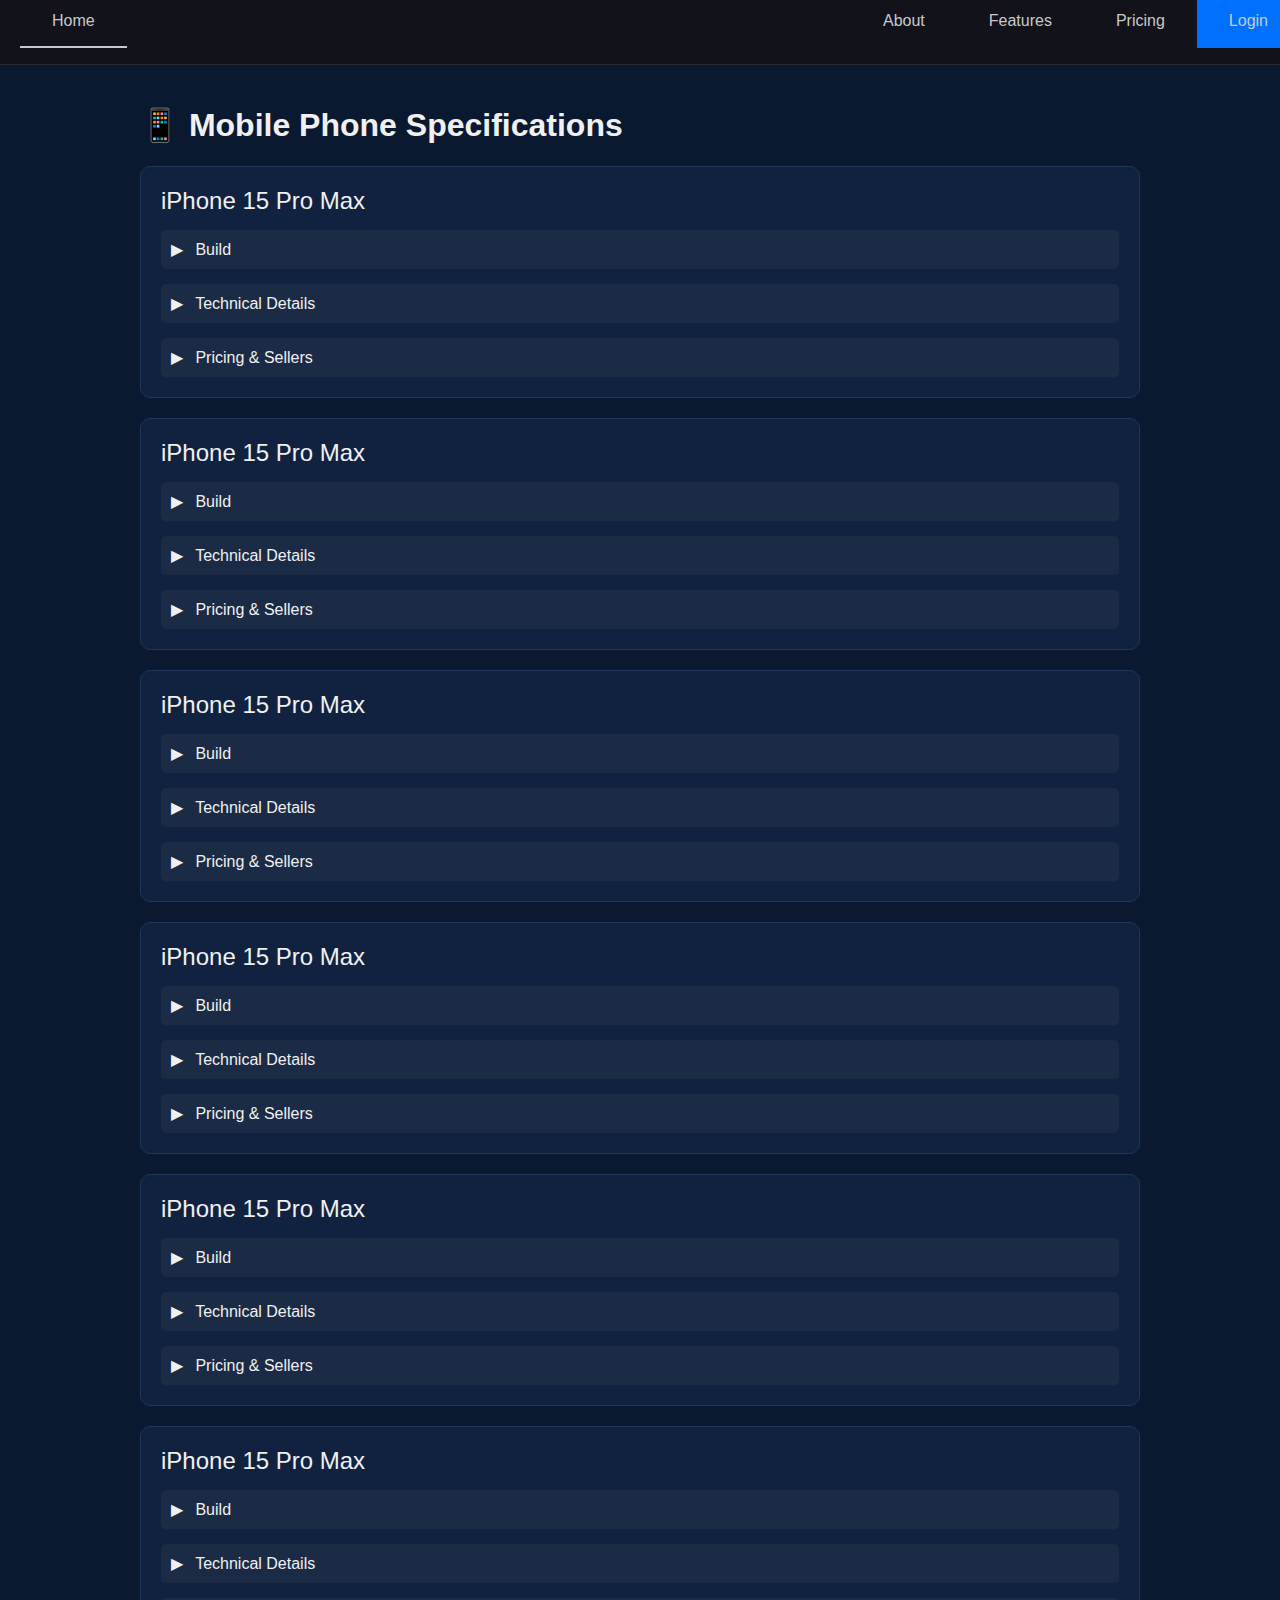
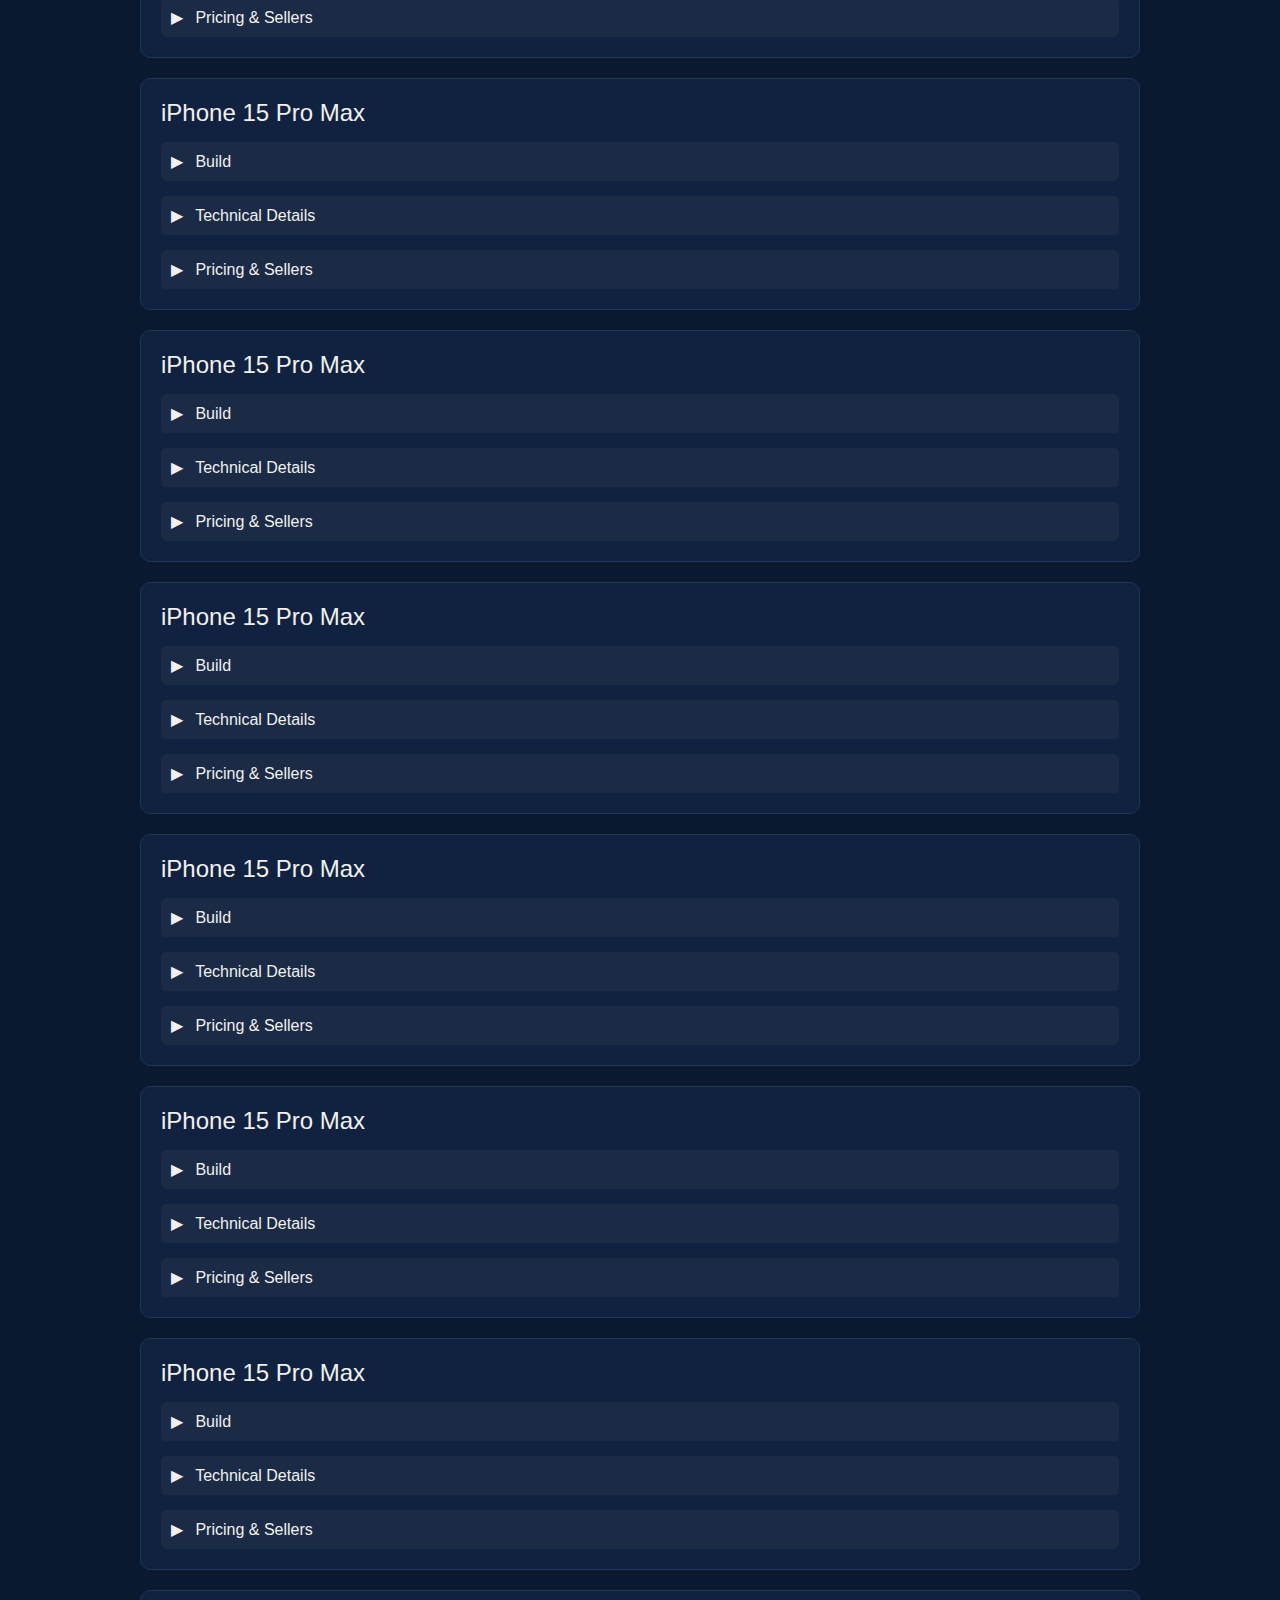
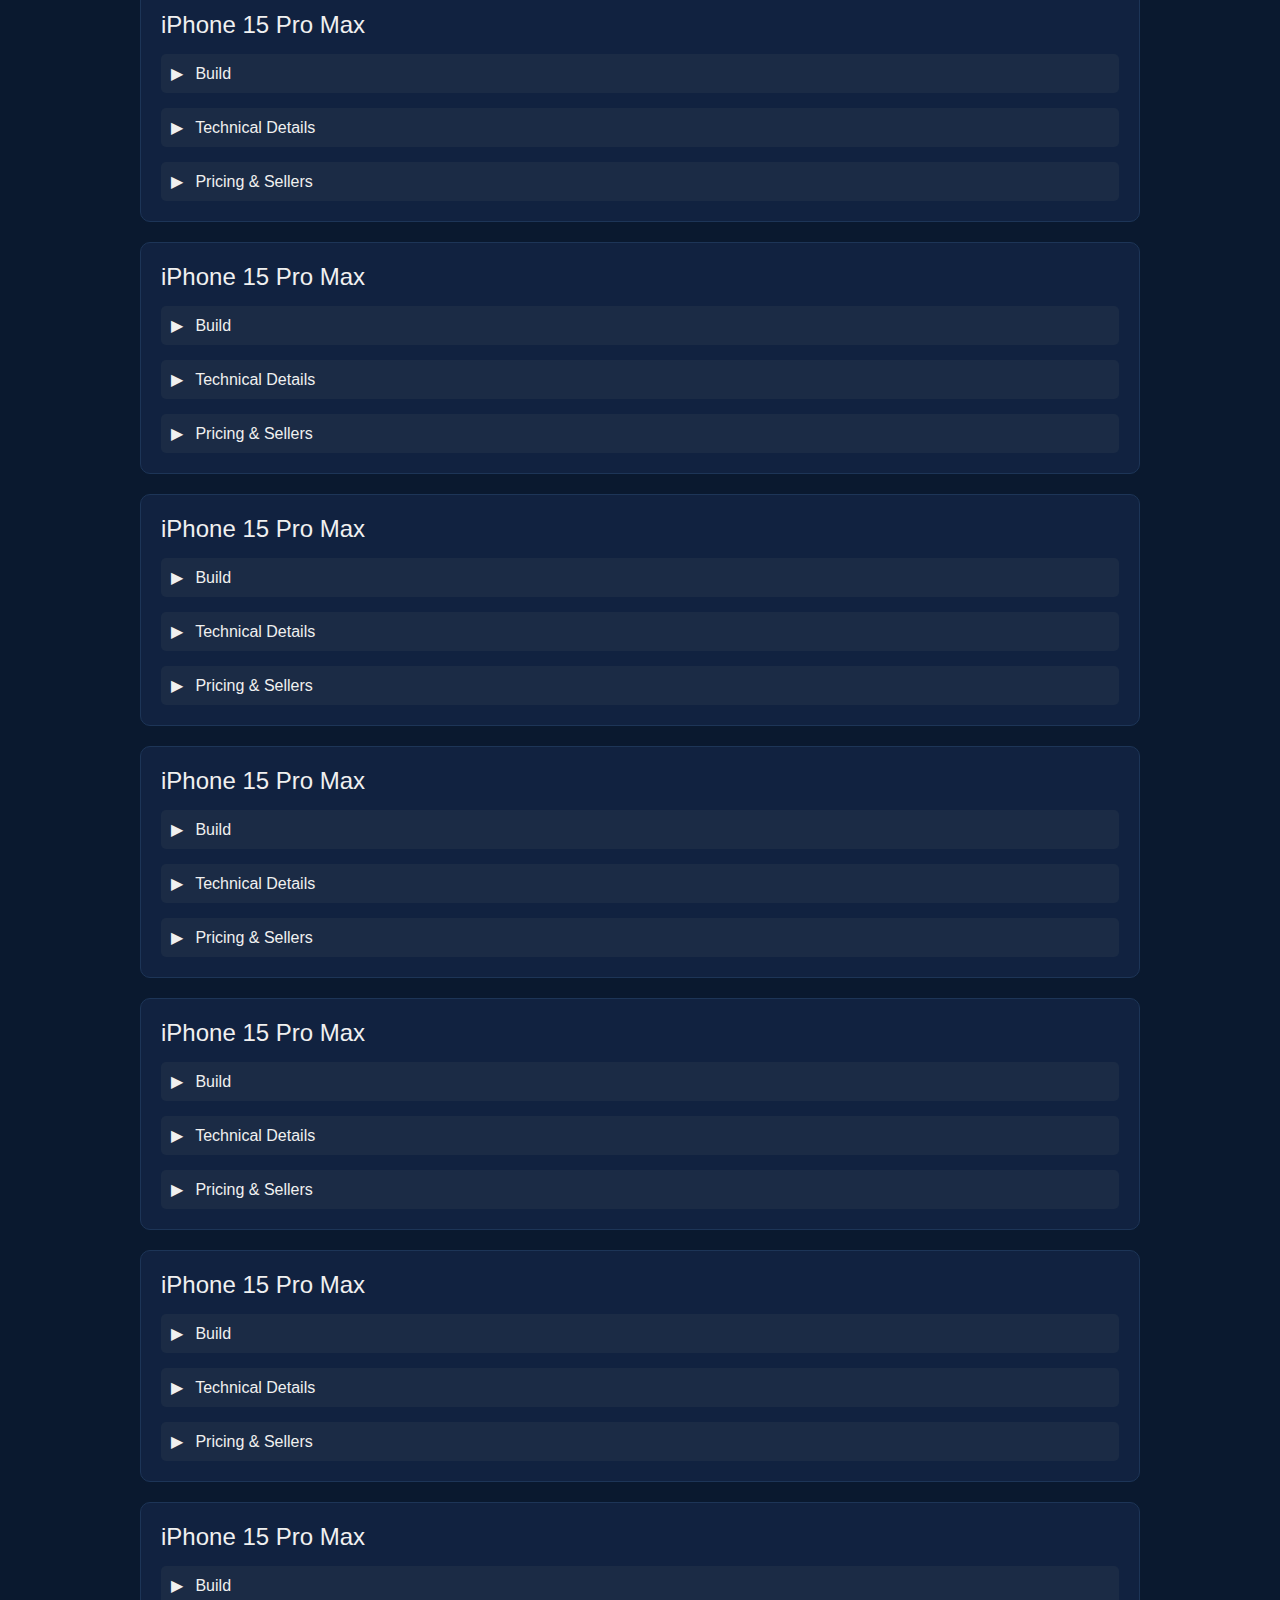
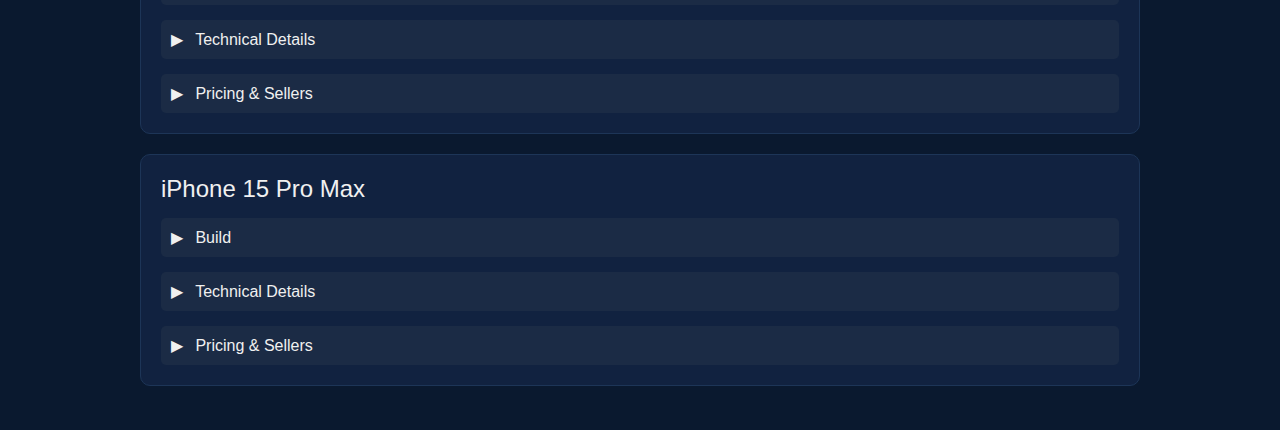
<file: templates/phone.html>
<!DOCTYPE html>
<html lang="en">
<head>
  <meta charset="UTF-8">
  <title>Mobile Phone Specifications</title>

  <style>
    @import url('https://fonts.googleapis.com/css2?family=Poppins:ital,wght@0,100;0,200;0,300;0,400;0,500;0,600;0,700;0,800;0,900;1,100;1,200;1,300;1,400;1,500;1,600;1,700;1,800;1,900&family=Source+Serif+4:ital,opsz,wght@0,8..60,200..900;1,8..60,200..900&display=swap');
@import url('https://fonts.googleapis.com/css2?family=Poppins:wght@200;300;400;500;600;700&display=swap');
@import url('https://fonts.googleapis.com/css2?family=Inter:ital,opsz,wght@0,14..32,100..900;1,14..32,100..900&display=swap');

:root{
  --primary-color: #11121a;
  --hover-color: #272832;
  --accent-color: #0071FF;
  --text-color: #c9c9c9;
}
nav{
  background-color: var(--primary-color);
  border-bottom: 1px solid var(--hover-color);
  margin-top:-20px;
  margin-left:-20px;
  margin-right:-20px;

}
nav ul{
  list-style: none;
  display: flex;
}
nav .home-li{
  margin-right: auto;
}
nav li{
  display: flex;
}
nav a{
  display: flex;
  text-decoration: none;
  color: var(--text-color);
  padding: 1em 2em;
  transition: background-color 150ms ease;
}
nav a:hover{
  background-color: var(--hover-color);
}
nav a.active-link{
  border-bottom: 2px solid var(--text-color);
}
nav a.accent-link{
  background-color: var(--accent-color);
}
#open-sidebar-button{
  display: none;
  background: none;
  border: none;
  padding: 1em;
  margin-left: auto;
  cursor: pointer;
}
#close-sidebar-button{
  display: none;
  background: none;
  border: none;
  padding: 1em;
  cursor: pointer;
}
#overlay{
  background: rgba(0, 0, 0, 0.5);
  position: fixed;
  inset: 0;
  z-index: 9;
  display: none;
}
.skip-link {
  opacity: 0;
  pointer-events: none;
  position: absolute;
  top: 10px;
  left: 10px;
  z-index: 1000;
  background-color: var(--accent-color); 
  color: #ffffff; 
  padding: 12px 24px;
  border-radius: 5px;
  text-decoration: none;
  font-weight: bold;
  font-size: 1rem;
  transition: opacity 0.3s ease;
}

.skip-link:focus {
  opacity: 1; 
  pointer-events: auto; 
  outline: 3px solid #ffffff; 
}
@media screen and (max-width: 700px) {
  #open-sidebar-button, #close-sidebar-button{
    display: block;
  }
  nav{
    position: fixed;
    top: 0;
    right: -100%;
    height: 100vh;
    width: min(15em, 100%);
    z-index: 10;
    border-left: 1px solid var(--hover-color);
    transition: right 300ms ease-in-out;
  }
  nav.show{
    right: 0;
  }
  nav.show ~ #overlay{
    display: block;
  }
  nav ul{
    width: 100%;
    flex-direction: column;
  }
  nav a{
    width: 100%;
    padding-left: 2.5em;
  }
  nav a.active-link{
    border-bottom: none;
  }
  nav .home-li{
    margin-right: unset;
  }
}
    body {
      margin: 0;
      font-family: Arial, sans-serif;
      background-color: #0a192f; /* Navy background */
      color: #f0f0f0;
    }

    .container {
      max-width: 1000px;
      margin: auto;
      padding: 20px;
    }

    .phone-card {
      background-color: #112240;
      border: 1px solid #1d3557;
      border-radius: 10px;
      margin-bottom: 20px;
      padding: 20px;
    }

    .phone-title {
      font-size: 1.5rem;
      margin-bottom: 10px;
    }

    .section {
      margin-top: 15px;
      cursor: pointer;
      padding: 10px;
      background-color: #1b2b45;
      border-radius: 5px;
    }

    .section:hover {
      background-color: #2c3e66;
    }

    .section-content {
      display: none;
      padding: 10px 20px;
      border-left: 2px solid #3fa9f5;
      margin-top: 10px;
      background-color: #0f223c;
    }

    .advanced {
      margin-top: 10px;
      cursor: pointer;
      color: #3fa9f5;
    }

    .advanced-content {
      display: none;
      margin-top: 5px;
      padding-left: 20px;
      color: #b2c8e6;
    }

    .toggle-button::before {
      content: "▶";
      margin-right: 8px;
    }

    .toggle-button.open::before {
      content: "▼";
    }

    .divider {
      height: 1px;
      background-color: #35506b;
      margin: 20px 0;
    }
  </style>
</head>
<body>
  <a href="#main-content" class="skip-link">Skip to main content</a>

  <button id="open-sidebar-button" onclick="openSidebar()" aria-label="open sidebar" aria-expanded="false" aria-controls="navbar">
    <svg xmlns="http://www.w3.org/2000/svg" height="40px" viewBox="0 -960 960 960" width="40px" fill="#c9c9c9"><path d="M165.13-254.62q-10.68 0-17.9-7.26-7.23-7.26-7.23-18t7.23-17.86q7.22-7.13 17.9-7.13h629.74q10.68 0 17.9 7.26 7.23 7.26 7.23 18t-7.23 17.87q-7.22 7.12-17.9 7.12H165.13Zm0-200.25q-10.68 0-17.9-7.27-7.23-7.26-7.23-17.99 0-10.74 7.23-17.87 7.22-7.13 17.9-7.13h629.74q10.68 0 17.9 7.27 7.23 7.26 7.23 17.99 0 10.74-7.23 17.87-7.22 7.13-17.9 7.13H165.13Zm0-200.26q-10.68 0-17.9-7.26-7.23-7.26-7.23-18t7.23-17.87q7.22-7.12 17.9-7.12h629.74q10.68 0 17.9 7.26 7.23 7.26 7.23 18t-7.23 17.86q-7.22 7.13-17.9 7.13H165.13Z"/></svg>
  </button>

  <nav id="navbar">
    <ul>
      <li>
        <button id="close-sidebar-button" onclick="closeSidebar()" aria-label="close sidebar">
          <svg xmlns="http://www.w3.org/2000/svg" height="40px" viewBox="0 -960 960 960" width="40px" fill="#c9c9c9"><path d="m480-444.62-209.69 209.7q-7.23 7.23-17.5 7.42-10.27.19-17.89-7.42-7.61-7.62-7.61-17.7 0-10.07 7.61-17.69L444.62-480l-209.7-209.69q-7.23-7.23-7.42-17.5-.19-10.27 7.42-17.89 7.62-7.61 17.7-7.61 10.07 0 17.69 7.61L480-515.38l209.69-209.7q7.23-7.23 17.5-7.42 10.27-.19 17.89 7.42 7.61 7.62 7.61 17.7 0 10.07-7.61 17.69L515.38-480l209.7 209.69q7.23 7.23 7.42 17.5.19 10.27-7.42 17.89-7.62 7.61-17.7 7.61-10.07 0-17.69-7.61L480-444.62Z"/></svg>
        </button>
      </li>
      <li class="home-li"><a class="active-link" aria-current="page" href="index.html">Home</a></li>
      <li><a href="about.html">About</a></li>
      <li><a href="features.html">Features</a></li>
      <li><a href="pricing.html">Pricing</a></li>
      <li><a class="accent-link" href="login.html">Login</a></li>
    </ul>
  </nav>
  
  <div id="overlay" onclick="closeSidebar()" aria-hidden="true"></div>

  <div class="container">
    <h1>📱 Mobile Phone Specifications</h1>

    <!-- Phone 1 -->
    <div class="phone-card">
      <div class="phone-title">iPhone 15 Pro Max</div>

      <!-- Build Section -->
      <div class="section toggle-button" onclick="toggleSection(this)">
        Build
      </div>
      <div class="section-content">
        <p><strong>Body:</strong> Titanium frame, Ceramic Shield front</p>
        <p><strong>Dimensions:</strong> 159.9 x 76.7 x 8.25 mm</p>
        <p><strong>Weight:</strong> 221g</p>
        <p><strong>Protection:</strong> IP68 dust/water resistant</p>

        <div class="advanced" onclick="toggleAdvanced(this)">+ Advanced Build Details</div>
        <div class="advanced-content">
          <p><strong>Materials:</strong> Aerospace-grade titanium, back glass</p>
          <p><strong>Resistance:</strong> Water resistant up to 6m for 30 min</p>
          <p><strong>Other:</strong> Ceramic Shield is tougher than any smartphone glass</p>
        </div>
      </div>

      <!-- Technical Section -->
      <div class="section toggle-button" onclick="toggleSection(this)">
        Technical Details
      </div>
      <div class="section-content">
        <p><strong>Chipset:</strong> A17 Pro (3 nm)</p>
        <p><strong>RAM:</strong> 8GB</p>
        <p><strong>Storage:</strong> 128GB / 256GB / 512GB / 1TB</p>
        <p><strong>Battery:</strong> 4422mAh</p>
        <p><strong>Display:</strong> 6.7" Super Retina XDR OLED, 120Hz</p>
        <p><strong>Camera:</strong> Triple 48MP + 12MP + 12MP</p>

        <div class="advanced" onclick="toggleAdvanced(this)">+ Advanced Technical Details</div>
        <div class="advanced-content">
          <p><strong>GPU:</strong> Apple GPU (6-core graphics)</p>
          <p><strong>Video:</strong> ProRes, Cinematic mode (4K at 30 fps)</p>
          <p><strong>OS:</strong> iOS 17 (upgradable)</p>
          <p><strong>Sensors:</strong> Face ID, Accelerometer, Gyro, Barometer, Compass</p>
        </div>
      </div>

      <!-- Pricing & Sellers Section -->
      <div class="section toggle-button" onclick="toggleSection(this)">
        Pricing & Sellers
      </div>
      <div class="section-content">
        <p><strong>Amazon:</strong> ₹1,39,900</p>
        <p><strong>Flipkart:</strong> ₹1,37,999</p>
        <p><strong>Apple Store:</strong> ₹1,39,900</p>

        <div class="advanced" onclick="toggleAdvanced(this)">+ EMI & Offers</div>
        <div class="advanced-content">
          <p><strong>Bank Offer:</strong> ₹5,000 Instant Discount on HDFC Cards</p>
          <p><strong>EMI:</strong> Starting ₹4,599/month</p>
        </div>
      </div>
    </div>
    <div class="phone-card">
        <div class="phone-title">iPhone 15 Pro Max</div>
  
        <!-- Build Section -->
        <div class="section toggle-button" onclick="toggleSection(this)">
          Build
        </div>
        <div class="section-content">
          <p><strong>Body:</strong> Titanium frame, Ceramic Shield front</p>
          <p><strong>Dimensions:</strong> 159.9 x 76.7 x 8.25 mm</p>
          <p><strong>Weight:</strong> 221g</p>
          <p><strong>Protection:</strong> IP68 dust/water resistant</p>
  
          <div class="advanced" onclick="toggleAdvanced(this)">+ Advanced Build Details</div>
          <div class="advanced-content">
            <p><strong>Materials:</strong> Aerospace-grade titanium, back glass</p>
            <p><strong>Resistance:</strong> Water resistant up to 6m for 30 min</p>
            <p><strong>Other:</strong> Ceramic Shield is tougher than any smartphone glass</p>
          </div>
        </div>
  
        <!-- Technical Section -->
        <div class="section toggle-button" onclick="toggleSection(this)">
          Technical Details
        </div>
        <div class="section-content">
          <p><strong>Chipset:</strong> A17 Pro (3 nm)</p>
          <p><strong>RAM:</strong> 8GB</p>
          <p><strong>Storage:</strong> 128GB / 256GB / 512GB / 1TB</p>
          <p><strong>Battery:</strong> 4422mAh</p>
          <p><strong>Display:</strong> 6.7" Super Retina XDR OLED, 120Hz</p>
          <p><strong>Camera:</strong> Triple 48MP + 12MP + 12MP</p>
  
          <div class="advanced" onclick="toggleAdvanced(this)">+ Advanced Technical Details</div>
          <div class="advanced-content">
            <p><strong>GPU:</strong> Apple GPU (6-core graphics)</p>
            <p><strong>Video:</strong> ProRes, Cinematic mode (4K at 30 fps)</p>
            <p><strong>OS:</strong> iOS 17 (upgradable)</p>
            <p><strong>Sensors:</strong> Face ID, Accelerometer, Gyro, Barometer, Compass</p>
          </div>
        </div>
  
        <!-- Pricing & Sellers Section -->
        <div class="section toggle-button" onclick="toggleSection(this)">
          Pricing & Sellers
        </div>
        <div class="section-content">
          <p><strong>Amazon:</strong> ₹1,39,900</p>
          <p><strong>Flipkart:</strong> ₹1,37,999</p>
          <p><strong>Apple Store:</strong> ₹1,39,900</p>
  
          <div class="advanced" onclick="toggleAdvanced(this)">+ EMI & Offers</div>
          <div class="advanced-content">
            <p><strong>Bank Offer:</strong> ₹5,000 Instant Discount on HDFC Cards</p>
            <p><strong>EMI:</strong> Starting ₹4,599/month</p>
          </div>
        </div>
      </div>
      <div class="phone-card">
        <div class="phone-title">iPhone 15 Pro Max</div>
  
        <!-- Build Section -->
        <div class="section toggle-button" onclick="toggleSection(this)">
          Build
        </div>
        <div class="section-content">
          <p><strong>Body:</strong> Titanium frame, Ceramic Shield front</p>
          <p><strong>Dimensions:</strong> 159.9 x 76.7 x 8.25 mm</p>
          <p><strong>Weight:</strong> 221g</p>
          <p><strong>Protection:</strong> IP68 dust/water resistant</p>
  
          <div class="advanced" onclick="toggleAdvanced(this)">+ Advanced Build Details</div>
          <div class="advanced-content">
            <p><strong>Materials:</strong> Aerospace-grade titanium, back glass</p>
            <p><strong>Resistance:</strong> Water resistant up to 6m for 30 min</p>
            <p><strong>Other:</strong> Ceramic Shield is tougher than any smartphone glass</p>
          </div>
        </div>
  
        <!-- Technical Section -->
        <div class="section toggle-button" onclick="toggleSection(this)">
          Technical Details
        </div>
        <div class="section-content">
          <p><strong>Chipset:</strong> A17 Pro (3 nm)</p>
          <p><strong>RAM:</strong> 8GB</p>
          <p><strong>Storage:</strong> 128GB / 256GB / 512GB / 1TB</p>
          <p><strong>Battery:</strong> 4422mAh</p>
          <p><strong>Display:</strong> 6.7" Super Retina XDR OLED, 120Hz</p>
          <p><strong>Camera:</strong> Triple 48MP + 12MP + 12MP</p>
  
          <div class="advanced" onclick="toggleAdvanced(this)">+ Advanced Technical Details</div>
          <div class="advanced-content">
            <p><strong>GPU:</strong> Apple GPU (6-core graphics)</p>
            <p><strong>Video:</strong> ProRes, Cinematic mode (4K at 30 fps)</p>
            <p><strong>OS:</strong> iOS 17 (upgradable)</p>
            <p><strong>Sensors:</strong> Face ID, Accelerometer, Gyro, Barometer, Compass</p>
          </div>
        </div>
  
        <!-- Pricing & Sellers Section -->
        <div class="section toggle-button" onclick="toggleSection(this)">
          Pricing & Sellers
        </div>
        <div class="section-content">
          <p><strong>Amazon:</strong> ₹1,39,900</p>
          <p><strong>Flipkart:</strong> ₹1,37,999</p>
          <p><strong>Apple Store:</strong> ₹1,39,900</p>
  
          <div class="advanced" onclick="toggleAdvanced(this)">+ EMI & Offers</div>
          <div class="advanced-content">
            <p><strong>Bank Offer:</strong> ₹5,000 Instant Discount on HDFC Cards</p>
            <p><strong>EMI:</strong> Starting ₹4,599/month</p>
          </div>
        </div>
      </div>
      <div class="phone-card">
        <div class="phone-title">iPhone 15 Pro Max</div>
  
        <!-- Build Section -->
        <div class="section toggle-button" onclick="toggleSection(this)">
          Build
        </div>
        <div class="section-content">
          <p><strong>Body:</strong> Titanium frame, Ceramic Shield front</p>
          <p><strong>Dimensions:</strong> 159.9 x 76.7 x 8.25 mm</p>
          <p><strong>Weight:</strong> 221g</p>
          <p><strong>Protection:</strong> IP68 dust/water resistant</p>
  
          <div class="advanced" onclick="toggleAdvanced(this)">+ Advanced Build Details</div>
          <div class="advanced-content">
            <p><strong>Materials:</strong> Aerospace-grade titanium, back glass</p>
            <p><strong>Resistance:</strong> Water resistant up to 6m for 30 min</p>
            <p><strong>Other:</strong> Ceramic Shield is tougher than any smartphone glass</p>
          </div>
        </div>
  
        <!-- Technical Section -->
        <div class="section toggle-button" onclick="toggleSection(this)">
          Technical Details
        </div>
        <div class="section-content">
          <p><strong>Chipset:</strong> A17 Pro (3 nm)</p>
          <p><strong>RAM:</strong> 8GB</p>
          <p><strong>Storage:</strong> 128GB / 256GB / 512GB / 1TB</p>
          <p><strong>Battery:</strong> 4422mAh</p>
          <p><strong>Display:</strong> 6.7" Super Retina XDR OLED, 120Hz</p>
          <p><strong>Camera:</strong> Triple 48MP + 12MP + 12MP</p>
  
          <div class="advanced" onclick="toggleAdvanced(this)">+ Advanced Technical Details</div>
          <div class="advanced-content">
            <p><strong>GPU:</strong> Apple GPU (6-core graphics)</p>
            <p><strong>Video:</strong> ProRes, Cinematic mode (4K at 30 fps)</p>
            <p><strong>OS:</strong> iOS 17 (upgradable)</p>
            <p><strong>Sensors:</strong> Face ID, Accelerometer, Gyro, Barometer, Compass</p>
          </div>
        </div>
  
        <!-- Pricing & Sellers Section -->
        <div class="section toggle-button" onclick="toggleSection(this)">
          Pricing & Sellers
        </div>
        <div class="section-content">
          <p><strong>Amazon:</strong> ₹1,39,900</p>
          <p><strong>Flipkart:</strong> ₹1,37,999</p>
          <p><strong>Apple Store:</strong> ₹1,39,900</p>
  
          <div class="advanced" onclick="toggleAdvanced(this)">+ EMI & Offers</div>
          <div class="advanced-content">
            <p><strong>Bank Offer:</strong> ₹5,000 Instant Discount on HDFC Cards</p>
            <p><strong>EMI:</strong> Starting ₹4,599/month</p>
          </div>
        </div>
      </div>
      <div class="phone-card">
        <div class="phone-title">iPhone 15 Pro Max</div>
  
        <!-- Build Section -->
        <div class="section toggle-button" onclick="toggleSection(this)">
          Build
        </div>
        <div class="section-content">
          <p><strong>Body:</strong> Titanium frame, Ceramic Shield front</p>
          <p><strong>Dimensions:</strong> 159.9 x 76.7 x 8.25 mm</p>
          <p><strong>Weight:</strong> 221g</p>
          <p><strong>Protection:</strong> IP68 dust/water resistant</p>
  
          <div class="advanced" onclick="toggleAdvanced(this)">+ Advanced Build Details</div>
          <div class="advanced-content">
            <p><strong>Materials:</strong> Aerospace-grade titanium, back glass</p>
            <p><strong>Resistance:</strong> Water resistant up to 6m for 30 min</p>
            <p><strong>Other:</strong> Ceramic Shield is tougher than any smartphone glass</p>
          </div>
        </div>
  
        <!-- Technical Section -->
        <div class="section toggle-button" onclick="toggleSection(this)">
          Technical Details
        </div>
        <div class="section-content">
          <p><strong>Chipset:</strong> A17 Pro (3 nm)</p>
          <p><strong>RAM:</strong> 8GB</p>
          <p><strong>Storage:</strong> 128GB / 256GB / 512GB / 1TB</p>
          <p><strong>Battery:</strong> 4422mAh</p>
          <p><strong>Display:</strong> 6.7" Super Retina XDR OLED, 120Hz</p>
          <p><strong>Camera:</strong> Triple 48MP + 12MP + 12MP</p>
  
          <div class="advanced" onclick="toggleAdvanced(this)">+ Advanced Technical Details</div>
          <div class="advanced-content">
            <p><strong>GPU:</strong> Apple GPU (6-core graphics)</p>
            <p><strong>Video:</strong> ProRes, Cinematic mode (4K at 30 fps)</p>
            <p><strong>OS:</strong> iOS 17 (upgradable)</p>
            <p><strong>Sensors:</strong> Face ID, Accelerometer, Gyro, Barometer, Compass</p>
          </div>
        </div>
  
        <!-- Pricing & Sellers Section -->
        <div class="section toggle-button" onclick="toggleSection(this)">
          Pricing & Sellers
        </div>
        <div class="section-content">
          <p><strong>Amazon:</strong> ₹1,39,900</p>
          <p><strong>Flipkart:</strong> ₹1,37,999</p>
          <p><strong>Apple Store:</strong> ₹1,39,900</p>
  
          <div class="advanced" onclick="toggleAdvanced(this)">+ EMI & Offers</div>
          <div class="advanced-content">
            <p><strong>Bank Offer:</strong> ₹5,000 Instant Discount on HDFC Cards</p>
            <p><strong>EMI:</strong> Starting ₹4,599/month</p>
          </div>
        </div>
      </div>
      <div class="phone-card">
        <div class="phone-title">iPhone 15 Pro Max</div>
  
        <!-- Build Section -->
        <div class="section toggle-button" onclick="toggleSection(this)">
          Build
        </div>
        <div class="section-content">
          <p><strong>Body:</strong> Titanium frame, Ceramic Shield front</p>
          <p><strong>Dimensions:</strong> 159.9 x 76.7 x 8.25 mm</p>
          <p><strong>Weight:</strong> 221g</p>
          <p><strong>Protection:</strong> IP68 dust/water resistant</p>
  
          <div class="advanced" onclick="toggleAdvanced(this)">+ Advanced Build Details</div>
          <div class="advanced-content">
            <p><strong>Materials:</strong> Aerospace-grade titanium, back glass</p>
            <p><strong>Resistance:</strong> Water resistant up to 6m for 30 min</p>
            <p><strong>Other:</strong> Ceramic Shield is tougher than any smartphone glass</p>
          </div>
        </div>
  
        <!-- Technical Section -->
        <div class="section toggle-button" onclick="toggleSection(this)">
          Technical Details
        </div>
        <div class="section-content">
          <p><strong>Chipset:</strong> A17 Pro (3 nm)</p>
          <p><strong>RAM:</strong> 8GB</p>
          <p><strong>Storage:</strong> 128GB / 256GB / 512GB / 1TB</p>
          <p><strong>Battery:</strong> 4422mAh</p>
          <p><strong>Display:</strong> 6.7" Super Retina XDR OLED, 120Hz</p>
          <p><strong>Camera:</strong> Triple 48MP + 12MP + 12MP</p>
  
          <div class="advanced" onclick="toggleAdvanced(this)">+ Advanced Technical Details</div>
          <div class="advanced-content">
            <p><strong>GPU:</strong> Apple GPU (6-core graphics)</p>
            <p><strong>Video:</strong> ProRes, Cinematic mode (4K at 30 fps)</p>
            <p><strong>OS:</strong> iOS 17 (upgradable)</p>
            <p><strong>Sensors:</strong> Face ID, Accelerometer, Gyro, Barometer, Compass</p>
          </div>
        </div>
  
        <!-- Pricing & Sellers Section -->
        <div class="section toggle-button" onclick="toggleSection(this)">
          Pricing & Sellers
        </div>
        <div class="section-content">
          <p><strong>Amazon:</strong> ₹1,39,900</p>
          <p><strong>Flipkart:</strong> ₹1,37,999</p>
          <p><strong>Apple Store:</strong> ₹1,39,900</p>
  
          <div class="advanced" onclick="toggleAdvanced(this)">+ EMI & Offers</div>
          <div class="advanced-content">
            <p><strong>Bank Offer:</strong> ₹5,000 Instant Discount on HDFC Cards</p>
            <p><strong>EMI:</strong> Starting ₹4,599/month</p>
          </div>
        </div>
      </div>
      <div class="phone-card">
        <div class="phone-title">iPhone 15 Pro Max</div>
  
        <!-- Build Section -->
        <div class="section toggle-button" onclick="toggleSection(this)">
          Build
        </div>
        <div class="section-content">
          <p><strong>Body:</strong> Titanium frame, Ceramic Shield front</p>
          <p><strong>Dimensions:</strong> 159.9 x 76.7 x 8.25 mm</p>
          <p><strong>Weight:</strong> 221g</p>
          <p><strong>Protection:</strong> IP68 dust/water resistant</p>
  
          <div class="advanced" onclick="toggleAdvanced(this)">+ Advanced Build Details</div>
          <div class="advanced-content">
            <p><strong>Materials:</strong> Aerospace-grade titanium, back glass</p>
            <p><strong>Resistance:</strong> Water resistant up to 6m for 30 min</p>
            <p><strong>Other:</strong> Ceramic Shield is tougher than any smartphone glass</p>
          </div>
        </div>
  
        <!-- Technical Section -->
        <div class="section toggle-button" onclick="toggleSection(this)">
          Technical Details
        </div>
        <div class="section-content">
          <p><strong>Chipset:</strong> A17 Pro (3 nm)</p>
          <p><strong>RAM:</strong> 8GB</p>
          <p><strong>Storage:</strong> 128GB / 256GB / 512GB / 1TB</p>
          <p><strong>Battery:</strong> 4422mAh</p>
          <p><strong>Display:</strong> 6.7" Super Retina XDR OLED, 120Hz</p>
          <p><strong>Camera:</strong> Triple 48MP + 12MP + 12MP</p>
  
          <div class="advanced" onclick="toggleAdvanced(this)">+ Advanced Technical Details</div>
          <div class="advanced-content">
            <p><strong>GPU:</strong> Apple GPU (6-core graphics)</p>
            <p><strong>Video:</strong> ProRes, Cinematic mode (4K at 30 fps)</p>
            <p><strong>OS:</strong> iOS 17 (upgradable)</p>
            <p><strong>Sensors:</strong> Face ID, Accelerometer, Gyro, Barometer, Compass</p>
          </div>
        </div>
  
        <!-- Pricing & Sellers Section -->
        <div class="section toggle-button" onclick="toggleSection(this)">
          Pricing & Sellers
        </div>
        <div class="section-content">
          <p><strong>Amazon:</strong> ₹1,39,900</p>
          <p><strong>Flipkart:</strong> ₹1,37,999</p>
          <p><strong>Apple Store:</strong> ₹1,39,900</p>
  
          <div class="advanced" onclick="toggleAdvanced(this)">+ EMI & Offers</div>
          <div class="advanced-content">
            <p><strong>Bank Offer:</strong> ₹5,000 Instant Discount on HDFC Cards</p>
            <p><strong>EMI:</strong> Starting ₹4,599/month</p>
          </div>
        </div>
      </div>
      <div class="phone-card">
        <div class="phone-title">iPhone 15 Pro Max</div>
  
        <!-- Build Section -->
        <div class="section toggle-button" onclick="toggleSection(this)">
          Build
        </div>
        <div class="section-content">
          <p><strong>Body:</strong> Titanium frame, Ceramic Shield front</p>
          <p><strong>Dimensions:</strong> 159.9 x 76.7 x 8.25 mm</p>
          <p><strong>Weight:</strong> 221g</p>
          <p><strong>Protection:</strong> IP68 dust/water resistant</p>
  
          <div class="advanced" onclick="toggleAdvanced(this)">+ Advanced Build Details</div>
          <div class="advanced-content">
            <p><strong>Materials:</strong> Aerospace-grade titanium, back glass</p>
            <p><strong>Resistance:</strong> Water resistant up to 6m for 30 min</p>
            <p><strong>Other:</strong> Ceramic Shield is tougher than any smartphone glass</p>
          </div>
        </div>
  
        <!-- Technical Section -->
        <div class="section toggle-button" onclick="toggleSection(this)">
          Technical Details
        </div>
        <div class="section-content">
          <p><strong>Chipset:</strong> A17 Pro (3 nm)</p>
          <p><strong>RAM:</strong> 8GB</p>
          <p><strong>Storage:</strong> 128GB / 256GB / 512GB / 1TB</p>
          <p><strong>Battery:</strong> 4422mAh</p>
          <p><strong>Display:</strong> 6.7" Super Retina XDR OLED, 120Hz</p>
          <p><strong>Camera:</strong> Triple 48MP + 12MP + 12MP</p>
  
          <div class="advanced" onclick="toggleAdvanced(this)">+ Advanced Technical Details</div>
          <div class="advanced-content">
            <p><strong>GPU:</strong> Apple GPU (6-core graphics)</p>
            <p><strong>Video:</strong> ProRes, Cinematic mode (4K at 30 fps)</p>
            <p><strong>OS:</strong> iOS 17 (upgradable)</p>
            <p><strong>Sensors:</strong> Face ID, Accelerometer, Gyro, Barometer, Compass</p>
          </div>
        </div>
  
        <!-- Pricing & Sellers Section -->
        <div class="section toggle-button" onclick="toggleSection(this)">
          Pricing & Sellers
        </div>
        <div class="section-content">
          <p><strong>Amazon:</strong> ₹1,39,900</p>
          <p><strong>Flipkart:</strong> ₹1,37,999</p>
          <p><strong>Apple Store:</strong> ₹1,39,900</p>
  
          <div class="advanced" onclick="toggleAdvanced(this)">+ EMI & Offers</div>
          <div class="advanced-content">
            <p><strong>Bank Offer:</strong> ₹5,000 Instant Discount on HDFC Cards</p>
            <p><strong>EMI:</strong> Starting ₹4,599/month</p>
          </div>
        </div>
      </div>
      <div class="phone-card">
        <div class="phone-title">iPhone 15 Pro Max</div>
  
        <!-- Build Section -->
        <div class="section toggle-button" onclick="toggleSection(this)">
          Build
        </div>
        <div class="section-content">
          <p><strong>Body:</strong> Titanium frame, Ceramic Shield front</p>
          <p><strong>Dimensions:</strong> 159.9 x 76.7 x 8.25 mm</p>
          <p><strong>Weight:</strong> 221g</p>
          <p><strong>Protection:</strong> IP68 dust/water resistant</p>
  
          <div class="advanced" onclick="toggleAdvanced(this)">+ Advanced Build Details</div>
          <div class="advanced-content">
            <p><strong>Materials:</strong> Aerospace-grade titanium, back glass</p>
            <p><strong>Resistance:</strong> Water resistant up to 6m for 30 min</p>
            <p><strong>Other:</strong> Ceramic Shield is tougher than any smartphone glass</p>
          </div>
        </div>
  
        <!-- Technical Section -->
        <div class="section toggle-button" onclick="toggleSection(this)">
          Technical Details
        </div>
        <div class="section-content">
          <p><strong>Chipset:</strong> A17 Pro (3 nm)</p>
          <p><strong>RAM:</strong> 8GB</p>
          <p><strong>Storage:</strong> 128GB / 256GB / 512GB / 1TB</p>
          <p><strong>Battery:</strong> 4422mAh</p>
          <p><strong>Display:</strong> 6.7" Super Retina XDR OLED, 120Hz</p>
          <p><strong>Camera:</strong> Triple 48MP + 12MP + 12MP</p>
  
          <div class="advanced" onclick="toggleAdvanced(this)">+ Advanced Technical Details</div>
          <div class="advanced-content">
            <p><strong>GPU:</strong> Apple GPU (6-core graphics)</p>
            <p><strong>Video:</strong> ProRes, Cinematic mode (4K at 30 fps)</p>
            <p><strong>OS:</strong> iOS 17 (upgradable)</p>
            <p><strong>Sensors:</strong> Face ID, Accelerometer, Gyro, Barometer, Compass</p>
          </div>
        </div>
  
        <!-- Pricing & Sellers Section -->
        <div class="section toggle-button" onclick="toggleSection(this)">
          Pricing & Sellers
        </div>
        <div class="section-content">
          <p><strong>Amazon:</strong> ₹1,39,900</p>
          <p><strong>Flipkart:</strong> ₹1,37,999</p>
          <p><strong>Apple Store:</strong> ₹1,39,900</p>
  
          <div class="advanced" onclick="toggleAdvanced(this)">+ EMI & Offers</div>
          <div class="advanced-content">
            <p><strong>Bank Offer:</strong> ₹5,000 Instant Discount on HDFC Cards</p>
            <p><strong>EMI:</strong> Starting ₹4,599/month</p>
          </div>
        </div>
      </div>
      <div class="phone-card">
        <div class="phone-title">iPhone 15 Pro Max</div>
  
        <!-- Build Section -->
        <div class="section toggle-button" onclick="toggleSection(this)">
          Build
        </div>
        <div class="section-content">
          <p><strong>Body:</strong> Titanium frame, Ceramic Shield front</p>
          <p><strong>Dimensions:</strong> 159.9 x 76.7 x 8.25 mm</p>
          <p><strong>Weight:</strong> 221g</p>
          <p><strong>Protection:</strong> IP68 dust/water resistant</p>
  
          <div class="advanced" onclick="toggleAdvanced(this)">+ Advanced Build Details</div>
          <div class="advanced-content">
            <p><strong>Materials:</strong> Aerospace-grade titanium, back glass</p>
            <p><strong>Resistance:</strong> Water resistant up to 6m for 30 min</p>
            <p><strong>Other:</strong> Ceramic Shield is tougher than any smartphone glass</p>
          </div>
        </div>
  
        <!-- Technical Section -->
        <div class="section toggle-button" onclick="toggleSection(this)">
          Technical Details
        </div>
        <div class="section-content">
          <p><strong>Chipset:</strong> A17 Pro (3 nm)</p>
          <p><strong>RAM:</strong> 8GB</p>
          <p><strong>Storage:</strong> 128GB / 256GB / 512GB / 1TB</p>
          <p><strong>Battery:</strong> 4422mAh</p>
          <p><strong>Display:</strong> 6.7" Super Retina XDR OLED, 120Hz</p>
          <p><strong>Camera:</strong> Triple 48MP + 12MP + 12MP</p>
  
          <div class="advanced" onclick="toggleAdvanced(this)">+ Advanced Technical Details</div>
          <div class="advanced-content">
            <p><strong>GPU:</strong> Apple GPU (6-core graphics)</p>
            <p><strong>Video:</strong> ProRes, Cinematic mode (4K at 30 fps)</p>
            <p><strong>OS:</strong> iOS 17 (upgradable)</p>
            <p><strong>Sensors:</strong> Face ID, Accelerometer, Gyro, Barometer, Compass</p>
          </div>
        </div>
  
        <!-- Pricing & Sellers Section -->
        <div class="section toggle-button" onclick="toggleSection(this)">
          Pricing & Sellers
        </div>
        <div class="section-content">
          <p><strong>Amazon:</strong> ₹1,39,900</p>
          <p><strong>Flipkart:</strong> ₹1,37,999</p>
          <p><strong>Apple Store:</strong> ₹1,39,900</p>
  
          <div class="advanced" onclick="toggleAdvanced(this)">+ EMI & Offers</div>
          <div class="advanced-content">
            <p><strong>Bank Offer:</strong> ₹5,000 Instant Discount on HDFC Cards</p>
            <p><strong>EMI:</strong> Starting ₹4,599/month</p>
          </div>
        </div>
      </div>
      <div class="phone-card">
        <div class="phone-title">iPhone 15 Pro Max</div>
  
        <!-- Build Section -->
        <div class="section toggle-button" onclick="toggleSection(this)">
          Build
        </div>
        <div class="section-content">
          <p><strong>Body:</strong> Titanium frame, Ceramic Shield front</p>
          <p><strong>Dimensions:</strong> 159.9 x 76.7 x 8.25 mm</p>
          <p><strong>Weight:</strong> 221g</p>
          <p><strong>Protection:</strong> IP68 dust/water resistant</p>
  
          <div class="advanced" onclick="toggleAdvanced(this)">+ Advanced Build Details</div>
          <div class="advanced-content">
            <p><strong>Materials:</strong> Aerospace-grade titanium, back glass</p>
            <p><strong>Resistance:</strong> Water resistant up to 6m for 30 min</p>
            <p><strong>Other:</strong> Ceramic Shield is tougher than any smartphone glass</p>
          </div>
        </div>
  
        <!-- Technical Section -->
        <div class="section toggle-button" onclick="toggleSection(this)">
          Technical Details
        </div>
        <div class="section-content">
          <p><strong>Chipset:</strong> A17 Pro (3 nm)</p>
          <p><strong>RAM:</strong> 8GB</p>
          <p><strong>Storage:</strong> 128GB / 256GB / 512GB / 1TB</p>
          <p><strong>Battery:</strong> 4422mAh</p>
          <p><strong>Display:</strong> 6.7" Super Retina XDR OLED, 120Hz</p>
          <p><strong>Camera:</strong> Triple 48MP + 12MP + 12MP</p>
  
          <div class="advanced" onclick="toggleAdvanced(this)">+ Advanced Technical Details</div>
          <div class="advanced-content">
            <p><strong>GPU:</strong> Apple GPU (6-core graphics)</p>
            <p><strong>Video:</strong> ProRes, Cinematic mode (4K at 30 fps)</p>
            <p><strong>OS:</strong> iOS 17 (upgradable)</p>
            <p><strong>Sensors:</strong> Face ID, Accelerometer, Gyro, Barometer, Compass</p>
          </div>
        </div>
  
        <!-- Pricing & Sellers Section -->
        <div class="section toggle-button" onclick="toggleSection(this)">
          Pricing & Sellers
        </div>
        <div class="section-content">
          <p><strong>Amazon:</strong> ₹1,39,900</p>
          <p><strong>Flipkart:</strong> ₹1,37,999</p>
          <p><strong>Apple Store:</strong> ₹1,39,900</p>
  
          <div class="advanced" onclick="toggleAdvanced(this)">+ EMI & Offers</div>
          <div class="advanced-content">
            <p><strong>Bank Offer:</strong> ₹5,000 Instant Discount on HDFC Cards</p>
            <p><strong>EMI:</strong> Starting ₹4,599/month</p>
          </div>
        </div>
      </div>
      <div class="phone-card">
        <div class="phone-title">iPhone 15 Pro Max</div>
  
        <!-- Build Section -->
        <div class="section toggle-button" onclick="toggleSection(this)">
          Build
        </div>
        <div class="section-content">
          <p><strong>Body:</strong> Titanium frame, Ceramic Shield front</p>
          <p><strong>Dimensions:</strong> 159.9 x 76.7 x 8.25 mm</p>
          <p><strong>Weight:</strong> 221g</p>
          <p><strong>Protection:</strong> IP68 dust/water resistant</p>
  
          <div class="advanced" onclick="toggleAdvanced(this)">+ Advanced Build Details</div>
          <div class="advanced-content">
            <p><strong>Materials:</strong> Aerospace-grade titanium, back glass</p>
            <p><strong>Resistance:</strong> Water resistant up to 6m for 30 min</p>
            <p><strong>Other:</strong> Ceramic Shield is tougher than any smartphone glass</p>
          </div>
        </div>
  
        <!-- Technical Section -->
        <div class="section toggle-button" onclick="toggleSection(this)">
          Technical Details
        </div>
        <div class="section-content">
          <p><strong>Chipset:</strong> A17 Pro (3 nm)</p>
          <p><strong>RAM:</strong> 8GB</p>
          <p><strong>Storage:</strong> 128GB / 256GB / 512GB / 1TB</p>
          <p><strong>Battery:</strong> 4422mAh</p>
          <p><strong>Display:</strong> 6.7" Super Retina XDR OLED, 120Hz</p>
          <p><strong>Camera:</strong> Triple 48MP + 12MP + 12MP</p>
  
          <div class="advanced" onclick="toggleAdvanced(this)">+ Advanced Technical Details</div>
          <div class="advanced-content">
            <p><strong>GPU:</strong> Apple GPU (6-core graphics)</p>
            <p><strong>Video:</strong> ProRes, Cinematic mode (4K at 30 fps)</p>
            <p><strong>OS:</strong> iOS 17 (upgradable)</p>
            <p><strong>Sensors:</strong> Face ID, Accelerometer, Gyro, Barometer, Compass</p>
          </div>
        </div>
  
        <!-- Pricing & Sellers Section -->
        <div class="section toggle-button" onclick="toggleSection(this)">
          Pricing & Sellers
        </div>
        <div class="section-content">
          <p><strong>Amazon:</strong> ₹1,39,900</p>
          <p><strong>Flipkart:</strong> ₹1,37,999</p>
          <p><strong>Apple Store:</strong> ₹1,39,900</p>
  
          <div class="advanced" onclick="toggleAdvanced(this)">+ EMI & Offers</div>
          <div class="advanced-content">
            <p><strong>Bank Offer:</strong> ₹5,000 Instant Discount on HDFC Cards</p>
            <p><strong>EMI:</strong> Starting ₹4,599/month</p>
          </div>
        </div>
      </div>
      <div class="phone-card">
        <div class="phone-title">iPhone 15 Pro Max</div>
  
        <!-- Build Section -->
        <div class="section toggle-button" onclick="toggleSection(this)">
          Build
        </div>
        <div class="section-content">
          <p><strong>Body:</strong> Titanium frame, Ceramic Shield front</p>
          <p><strong>Dimensions:</strong> 159.9 x 76.7 x 8.25 mm</p>
          <p><strong>Weight:</strong> 221g</p>
          <p><strong>Protection:</strong> IP68 dust/water resistant</p>
  
          <div class="advanced" onclick="toggleAdvanced(this)">+ Advanced Build Details</div>
          <div class="advanced-content">
            <p><strong>Materials:</strong> Aerospace-grade titanium, back glass</p>
            <p><strong>Resistance:</strong> Water resistant up to 6m for 30 min</p>
            <p><strong>Other:</strong> Ceramic Shield is tougher than any smartphone glass</p>
          </div>
        </div>
  
        <!-- Technical Section -->
        <div class="section toggle-button" onclick="toggleSection(this)">
          Technical Details
        </div>
        <div class="section-content">
          <p><strong>Chipset:</strong> A17 Pro (3 nm)</p>
          <p><strong>RAM:</strong> 8GB</p>
          <p><strong>Storage:</strong> 128GB / 256GB / 512GB / 1TB</p>
          <p><strong>Battery:</strong> 4422mAh</p>
          <p><strong>Display:</strong> 6.7" Super Retina XDR OLED, 120Hz</p>
          <p><strong>Camera:</strong> Triple 48MP + 12MP + 12MP</p>
  
          <div class="advanced" onclick="toggleAdvanced(this)">+ Advanced Technical Details</div>
          <div class="advanced-content">
            <p><strong>GPU:</strong> Apple GPU (6-core graphics)</p>
            <p><strong>Video:</strong> ProRes, Cinematic mode (4K at 30 fps)</p>
            <p><strong>OS:</strong> iOS 17 (upgradable)</p>
            <p><strong>Sensors:</strong> Face ID, Accelerometer, Gyro, Barometer, Compass</p>
          </div>
        </div>
  
        <!-- Pricing & Sellers Section -->
        <div class="section toggle-button" onclick="toggleSection(this)">
          Pricing & Sellers
        </div>
        <div class="section-content">
          <p><strong>Amazon:</strong> ₹1,39,900</p>
          <p><strong>Flipkart:</strong> ₹1,37,999</p>
          <p><strong>Apple Store:</strong> ₹1,39,900</p>
  
          <div class="advanced" onclick="toggleAdvanced(this)">+ EMI & Offers</div>
          <div class="advanced-content">
            <p><strong>Bank Offer:</strong> ₹5,000 Instant Discount on HDFC Cards</p>
            <p><strong>EMI:</strong> Starting ₹4,599/month</p>
          </div>
        </div>
      </div>
      <div class="phone-card">
        <div class="phone-title">iPhone 15 Pro Max</div>
  
        <!-- Build Section -->
        <div class="section toggle-button" onclick="toggleSection(this)">
          Build
        </div>
        <div class="section-content">
          <p><strong>Body:</strong> Titanium frame, Ceramic Shield front</p>
          <p><strong>Dimensions:</strong> 159.9 x 76.7 x 8.25 mm</p>
          <p><strong>Weight:</strong> 221g</p>
          <p><strong>Protection:</strong> IP68 dust/water resistant</p>
  
          <div class="advanced" onclick="toggleAdvanced(this)">+ Advanced Build Details</div>
          <div class="advanced-content">
            <p><strong>Materials:</strong> Aerospace-grade titanium, back glass</p>
            <p><strong>Resistance:</strong> Water resistant up to 6m for 30 min</p>
            <p><strong>Other:</strong> Ceramic Shield is tougher than any smartphone glass</p>
          </div>
        </div>
  
        <!-- Technical Section -->
        <div class="section toggle-button" onclick="toggleSection(this)">
          Technical Details
        </div>
        <div class="section-content">
          <p><strong>Chipset:</strong> A17 Pro (3 nm)</p>
          <p><strong>RAM:</strong> 8GB</p>
          <p><strong>Storage:</strong> 128GB / 256GB / 512GB / 1TB</p>
          <p><strong>Battery:</strong> 4422mAh</p>
          <p><strong>Display:</strong> 6.7" Super Retina XDR OLED, 120Hz</p>
          <p><strong>Camera:</strong> Triple 48MP + 12MP + 12MP</p>
  
          <div class="advanced" onclick="toggleAdvanced(this)">+ Advanced Technical Details</div>
          <div class="advanced-content">
            <p><strong>GPU:</strong> Apple GPU (6-core graphics)</p>
            <p><strong>Video:</strong> ProRes, Cinematic mode (4K at 30 fps)</p>
            <p><strong>OS:</strong> iOS 17 (upgradable)</p>
            <p><strong>Sensors:</strong> Face ID, Accelerometer, Gyro, Barometer, Compass</p>
          </div>
        </div>
  
        <!-- Pricing & Sellers Section -->
        <div class="section toggle-button" onclick="toggleSection(this)">
          Pricing & Sellers
        </div>
        <div class="section-content">
          <p><strong>Amazon:</strong> ₹1,39,900</p>
          <p><strong>Flipkart:</strong> ₹1,37,999</p>
          <p><strong>Apple Store:</strong> ₹1,39,900</p>
  
          <div class="advanced" onclick="toggleAdvanced(this)">+ EMI & Offers</div>
          <div class="advanced-content">
            <p><strong>Bank Offer:</strong> ₹5,000 Instant Discount on HDFC Cards</p>
            <p><strong>EMI:</strong> Starting ₹4,599/month</p>
          </div>
        </div>
      </div>
      <div class="phone-card">
        <div class="phone-title">iPhone 15 Pro Max</div>
  
        <!-- Build Section -->
        <div class="section toggle-button" onclick="toggleSection(this)">
          Build
        </div>
        <div class="section-content">
          <p><strong>Body:</strong> Titanium frame, Ceramic Shield front</p>
          <p><strong>Dimensions:</strong> 159.9 x 76.7 x 8.25 mm</p>
          <p><strong>Weight:</strong> 221g</p>
          <p><strong>Protection:</strong> IP68 dust/water resistant</p>
  
          <div class="advanced" onclick="toggleAdvanced(this)">+ Advanced Build Details</div>
          <div class="advanced-content">
            <p><strong>Materials:</strong> Aerospace-grade titanium, back glass</p>
            <p><strong>Resistance:</strong> Water resistant up to 6m for 30 min</p>
            <p><strong>Other:</strong> Ceramic Shield is tougher than any smartphone glass</p>
          </div>
        </div>
  
        <!-- Technical Section -->
        <div class="section toggle-button" onclick="toggleSection(this)">
          Technical Details
        </div>
        <div class="section-content">
          <p><strong>Chipset:</strong> A17 Pro (3 nm)</p>
          <p><strong>RAM:</strong> 8GB</p>
          <p><strong>Storage:</strong> 128GB / 256GB / 512GB / 1TB</p>
          <p><strong>Battery:</strong> 4422mAh</p>
          <p><strong>Display:</strong> 6.7" Super Retina XDR OLED, 120Hz</p>
          <p><strong>Camera:</strong> Triple 48MP + 12MP + 12MP</p>
  
          <div class="advanced" onclick="toggleAdvanced(this)">+ Advanced Technical Details</div>
          <div class="advanced-content">
            <p><strong>GPU:</strong> Apple GPU (6-core graphics)</p>
            <p><strong>Video:</strong> ProRes, Cinematic mode (4K at 30 fps)</p>
            <p><strong>OS:</strong> iOS 17 (upgradable)</p>
            <p><strong>Sensors:</strong> Face ID, Accelerometer, Gyro, Barometer, Compass</p>
          </div>
        </div>
  
        <!-- Pricing & Sellers Section -->
        <div class="section toggle-button" onclick="toggleSection(this)">
          Pricing & Sellers
        </div>
        <div class="section-content">
          <p><strong>Amazon:</strong> ₹1,39,900</p>
          <p><strong>Flipkart:</strong> ₹1,37,999</p>
          <p><strong>Apple Store:</strong> ₹1,39,900</p>
  
          <div class="advanced" onclick="toggleAdvanced(this)">+ EMI & Offers</div>
          <div class="advanced-content">
            <p><strong>Bank Offer:</strong> ₹5,000 Instant Discount on HDFC Cards</p>
            <p><strong>EMI:</strong> Starting ₹4,599/month</p>
          </div>
        </div>
      </div>
      <div class="phone-card">
        <div class="phone-title">iPhone 15 Pro Max</div>
  
        <!-- Build Section -->
        <div class="section toggle-button" onclick="toggleSection(this)">
          Build
        </div>
        <div class="section-content">
          <p><strong>Body:</strong> Titanium frame, Ceramic Shield front</p>
          <p><strong>Dimensions:</strong> 159.9 x 76.7 x 8.25 mm</p>
          <p><strong>Weight:</strong> 221g</p>
          <p><strong>Protection:</strong> IP68 dust/water resistant</p>
  
          <div class="advanced" onclick="toggleAdvanced(this)">+ Advanced Build Details</div>
          <div class="advanced-content">
            <p><strong>Materials:</strong> Aerospace-grade titanium, back glass</p>
            <p><strong>Resistance:</strong> Water resistant up to 6m for 30 min</p>
            <p><strong>Other:</strong> Ceramic Shield is tougher than any smartphone glass</p>
          </div>
        </div>
  
        <!-- Technical Section -->
        <div class="section toggle-button" onclick="toggleSection(this)">
          Technical Details
        </div>
        <div class="section-content">
          <p><strong>Chipset:</strong> A17 Pro (3 nm)</p>
          <p><strong>RAM:</strong> 8GB</p>
          <p><strong>Storage:</strong> 128GB / 256GB / 512GB / 1TB</p>
          <p><strong>Battery:</strong> 4422mAh</p>
          <p><strong>Display:</strong> 6.7" Super Retina XDR OLED, 120Hz</p>
          <p><strong>Camera:</strong> Triple 48MP + 12MP + 12MP</p>
  
          <div class="advanced" onclick="toggleAdvanced(this)">+ Advanced Technical Details</div>
          <div class="advanced-content">
            <p><strong>GPU:</strong> Apple GPU (6-core graphics)</p>
            <p><strong>Video:</strong> ProRes, Cinematic mode (4K at 30 fps)</p>
            <p><strong>OS:</strong> iOS 17 (upgradable)</p>
            <p><strong>Sensors:</strong> Face ID, Accelerometer, Gyro, Barometer, Compass</p>
          </div>
        </div>
  
        <!-- Pricing & Sellers Section -->
        <div class="section toggle-button" onclick="toggleSection(this)">
          Pricing & Sellers
        </div>
        <div class="section-content">
          <p><strong>Amazon:</strong> ₹1,39,900</p>
          <p><strong>Flipkart:</strong> ₹1,37,999</p>
          <p><strong>Apple Store:</strong> ₹1,39,900</p>
  
          <div class="advanced" onclick="toggleAdvanced(this)">+ EMI & Offers</div>
          <div class="advanced-content">
            <p><strong>Bank Offer:</strong> ₹5,000 Instant Discount on HDFC Cards</p>
            <p><strong>EMI:</strong> Starting ₹4,599/month</p>
          </div>
        </div>
      </div>
      <div class="phone-card">
        <div class="phone-title">iPhone 15 Pro Max</div>
  
        <!-- Build Section -->
        <div class="section toggle-button" onclick="toggleSection(this)">
          Build
        </div>
        <div class="section-content">
          <p><strong>Body:</strong> Titanium frame, Ceramic Shield front</p>
          <p><strong>Dimensions:</strong> 159.9 x 76.7 x 8.25 mm</p>
          <p><strong>Weight:</strong> 221g</p>
          <p><strong>Protection:</strong> IP68 dust/water resistant</p>
  
          <div class="advanced" onclick="toggleAdvanced(this)">+ Advanced Build Details</div>
          <div class="advanced-content">
            <p><strong>Materials:</strong> Aerospace-grade titanium, back glass</p>
            <p><strong>Resistance:</strong> Water resistant up to 6m for 30 min</p>
            <p><strong>Other:</strong> Ceramic Shield is tougher than any smartphone glass</p>
          </div>
        </div>
  
        <!-- Technical Section -->
        <div class="section toggle-button" onclick="toggleSection(this)">
          Technical Details
        </div>
        <div class="section-content">
          <p><strong>Chipset:</strong> A17 Pro (3 nm)</p>
          <p><strong>RAM:</strong> 8GB</p>
          <p><strong>Storage:</strong> 128GB / 256GB / 512GB / 1TB</p>
          <p><strong>Battery:</strong> 4422mAh</p>
          <p><strong>Display:</strong> 6.7" Super Retina XDR OLED, 120Hz</p>
          <p><strong>Camera:</strong> Triple 48MP + 12MP + 12MP</p>
  
          <div class="advanced" onclick="toggleAdvanced(this)">+ Advanced Technical Details</div>
          <div class="advanced-content">
            <p><strong>GPU:</strong> Apple GPU (6-core graphics)</p>
            <p><strong>Video:</strong> ProRes, Cinematic mode (4K at 30 fps)</p>
            <p><strong>OS:</strong> iOS 17 (upgradable)</p>
            <p><strong>Sensors:</strong> Face ID, Accelerometer, Gyro, Barometer, Compass</p>
          </div>
        </div>
  
        <!-- Pricing & Sellers Section -->
        <div class="section toggle-button" onclick="toggleSection(this)">
          Pricing & Sellers
        </div>
        <div class="section-content">
          <p><strong>Amazon:</strong> ₹1,39,900</p>
          <p><strong>Flipkart:</strong> ₹1,37,999</p>
          <p><strong>Apple Store:</strong> ₹1,39,900</p>
  
          <div class="advanced" onclick="toggleAdvanced(this)">+ EMI & Offers</div>
          <div class="advanced-content">
            <p><strong>Bank Offer:</strong> ₹5,000 Instant Discount on HDFC Cards</p>
            <p><strong>EMI:</strong> Starting ₹4,599/month</p>
          </div>
        </div>
      </div>
      <div class="phone-card">
        <div class="phone-title">iPhone 15 Pro Max</div>
  
        <!-- Build Section -->
        <div class="section toggle-button" onclick="toggleSection(this)">
          Build
        </div>
        <div class="section-content">
          <p><strong>Body:</strong> Titanium frame, Ceramic Shield front</p>
          <p><strong>Dimensions:</strong> 159.9 x 76.7 x 8.25 mm</p>
          <p><strong>Weight:</strong> 221g</p>
          <p><strong>Protection:</strong> IP68 dust/water resistant</p>
  
          <div class="advanced" onclick="toggleAdvanced(this)">+ Advanced Build Details</div>
          <div class="advanced-content">
            <p><strong>Materials:</strong> Aerospace-grade titanium, back glass</p>
            <p><strong>Resistance:</strong> Water resistant up to 6m for 30 min</p>
            <p><strong>Other:</strong> Ceramic Shield is tougher than any smartphone glass</p>
          </div>
        </div>
  
        <!-- Technical Section -->
        <div class="section toggle-button" onclick="toggleSection(this)">
          Technical Details
        </div>
        <div class="section-content">
          <p><strong>Chipset:</strong> A17 Pro (3 nm)</p>
          <p><strong>RAM:</strong> 8GB</p>
          <p><strong>Storage:</strong> 128GB / 256GB / 512GB / 1TB</p>
          <p><strong>Battery:</strong> 4422mAh</p>
          <p><strong>Display:</strong> 6.7" Super Retina XDR OLED, 120Hz</p>
          <p><strong>Camera:</strong> Triple 48MP + 12MP + 12MP</p>
  
          <div class="advanced" onclick="toggleAdvanced(this)">+ Advanced Technical Details</div>
          <div class="advanced-content">
            <p><strong>GPU:</strong> Apple GPU (6-core graphics)</p>
            <p><strong>Video:</strong> ProRes, Cinematic mode (4K at 30 fps)</p>
            <p><strong>OS:</strong> iOS 17 (upgradable)</p>
            <p><strong>Sensors:</strong> Face ID, Accelerometer, Gyro, Barometer, Compass</p>
          </div>
        </div>
  
        <!-- Pricing & Sellers Section -->
        <div class="section toggle-button" onclick="toggleSection(this)">
          Pricing & Sellers
        </div>
        <div class="section-content">
          <p><strong>Amazon:</strong> ₹1,39,900</p>
          <p><strong>Flipkart:</strong> ₹1,37,999</p>
          <p><strong>Apple Store:</strong> ₹1,39,900</p>
  
          <div class="advanced" onclick="toggleAdvanced(this)">+ EMI & Offers</div>
          <div class="advanced-content">
            <p><strong>Bank Offer:</strong> ₹5,000 Instant Discount on HDFC Cards</p>
            <p><strong>EMI:</strong> Starting ₹4,599/month</p>
          </div>
        </div>
      </div>
      <div class="phone-card">
        <div class="phone-title">iPhone 15 Pro Max</div>
  
        <!-- Build Section -->
        <div class="section toggle-button" onclick="toggleSection(this)">
          Build
        </div>
        <div class="section-content">
          <p><strong>Body:</strong> Titanium frame, Ceramic Shield front</p>
          <p><strong>Dimensions:</strong> 159.9 x 76.7 x 8.25 mm</p>
          <p><strong>Weight:</strong> 221g</p>
          <p><strong>Protection:</strong> IP68 dust/water resistant</p>
  
          <div class="advanced" onclick="toggleAdvanced(this)">+ Advanced Build Details</div>
          <div class="advanced-content">
            <p><strong>Materials:</strong> Aerospace-grade titanium, back glass</p>
            <p><strong>Resistance:</strong> Water resistant up to 6m for 30 min</p>
            <p><strong>Other:</strong> Ceramic Shield is tougher than any smartphone glass</p>
          </div>
        </div>
  
        <!-- Technical Section -->
        <div class="section toggle-button" onclick="toggleSection(this)">
          Technical Details
        </div>
        <div class="section-content">
          <p><strong>Chipset:</strong> A17 Pro (3 nm)</p>
          <p><strong>RAM:</strong> 8GB</p>
          <p><strong>Storage:</strong> 128GB / 256GB / 512GB / 1TB</p>
          <p><strong>Battery:</strong> 4422mAh</p>
          <p><strong>Display:</strong> 6.7" Super Retina XDR OLED, 120Hz</p>
          <p><strong>Camera:</strong> Triple 48MP + 12MP + 12MP</p>
  
          <div class="advanced" onclick="toggleAdvanced(this)">+ Advanced Technical Details</div>
          <div class="advanced-content">
            <p><strong>GPU:</strong> Apple GPU (6-core graphics)</p>
            <p><strong>Video:</strong> ProRes, Cinematic mode (4K at 30 fps)</p>
            <p><strong>OS:</strong> iOS 17 (upgradable)</p>
            <p><strong>Sensors:</strong> Face ID, Accelerometer, Gyro, Barometer, Compass</p>
          </div>
        </div>
  
        <!-- Pricing & Sellers Section -->
        <div class="section toggle-button" onclick="toggleSection(this)">
          Pricing & Sellers
        </div>
        <div class="section-content">
          <p><strong>Amazon:</strong> ₹1,39,900</p>
          <p><strong>Flipkart:</strong> ₹1,37,999</p>
          <p><strong>Apple Store:</strong> ₹1,39,900</p>
  
          <div class="advanced" onclick="toggleAdvanced(this)">+ EMI & Offers</div>
          <div class="advanced-content">
            <p><strong>Bank Offer:</strong> ₹5,000 Instant Discount on HDFC Cards</p>
            <p><strong>EMI:</strong> Starting ₹4,599/month</p>
          </div>
        </div>
      </div>
      <div class="phone-card">
        <div class="phone-title">iPhone 15 Pro Max</div>
  
        <!-- Build Section -->
        <div class="section toggle-button" onclick="toggleSection(this)">
          Build
        </div>
        <div class="section-content">
          <p><strong>Body:</strong> Titanium frame, Ceramic Shield front</p>
          <p><strong>Dimensions:</strong> 159.9 x 76.7 x 8.25 mm</p>
          <p><strong>Weight:</strong> 221g</p>
          <p><strong>Protection:</strong> IP68 dust/water resistant</p>
  
          <div class="advanced" onclick="toggleAdvanced(this)">+ Advanced Build Details</div>
          <div class="advanced-content">
            <p><strong>Materials:</strong> Aerospace-grade titanium, back glass</p>
            <p><strong>Resistance:</strong> Water resistant up to 6m for 30 min</p>
            <p><strong>Other:</strong> Ceramic Shield is tougher than any smartphone glass</p>
          </div>
        </div>
  
        <!-- Technical Section -->
        <div class="section toggle-button" onclick="toggleSection(this)">
          Technical Details
        </div>
        <div class="section-content">
          <p><strong>Chipset:</strong> A17 Pro (3 nm)</p>
          <p><strong>RAM:</strong> 8GB</p>
          <p><strong>Storage:</strong> 128GB / 256GB / 512GB / 1TB</p>
          <p><strong>Battery:</strong> 4422mAh</p>
          <p><strong>Display:</strong> 6.7" Super Retina XDR OLED, 120Hz</p>
          <p><strong>Camera:</strong> Triple 48MP + 12MP + 12MP</p>
  
          <div class="advanced" onclick="toggleAdvanced(this)">+ Advanced Technical Details</div>
          <div class="advanced-content">
            <p><strong>GPU:</strong> Apple GPU (6-core graphics)</p>
            <p><strong>Video:</strong> ProRes, Cinematic mode (4K at 30 fps)</p>
            <p><strong>OS:</strong> iOS 17 (upgradable)</p>
            <p><strong>Sensors:</strong> Face ID, Accelerometer, Gyro, Barometer, Compass</p>
          </div>
        </div>
  
        <!-- Pricing & Sellers Section -->
        <div class="section toggle-button" onclick="toggleSection(this)">
          Pricing & Sellers
        </div>
        <div class="section-content">
          <p><strong>Amazon:</strong> ₹1,39,900</p>
          <p><strong>Flipkart:</strong> ₹1,37,999</p>
          <p><strong>Apple Store:</strong> ₹1,39,900</p>
  
          <div class="advanced" onclick="toggleAdvanced(this)">+ EMI & Offers</div>
          <div class="advanced-content">
            <p><strong>Bank Offer:</strong> ₹5,000 Instant Discount on HDFC Cards</p>
            <p><strong>EMI:</strong> Starting ₹4,599/month</p>
          </div>
        </div>
      </div>


    <!-- More phone-cards can be added here -->
    <!-- Just copy the .phone-card div and update content -->

  </div>

  <script>
    function toggleSection(el) {
      el.classList.toggle('open');
      const content = el.nextElementSibling;
      content.style.display = content.style.display === 'block' ? 'none' : 'block';
      content.style.transition = content.style.transition === 'all 0.3s ease' ? 'none' : 'all 0.3s ease';
    }

    function toggleAdvanced(el) {
      const content = el.nextElementSibling;
      content.style.display = content.style.display === 'block' ? 'none' : 'block';
    }
  </script>
</body>
</html>
</file>
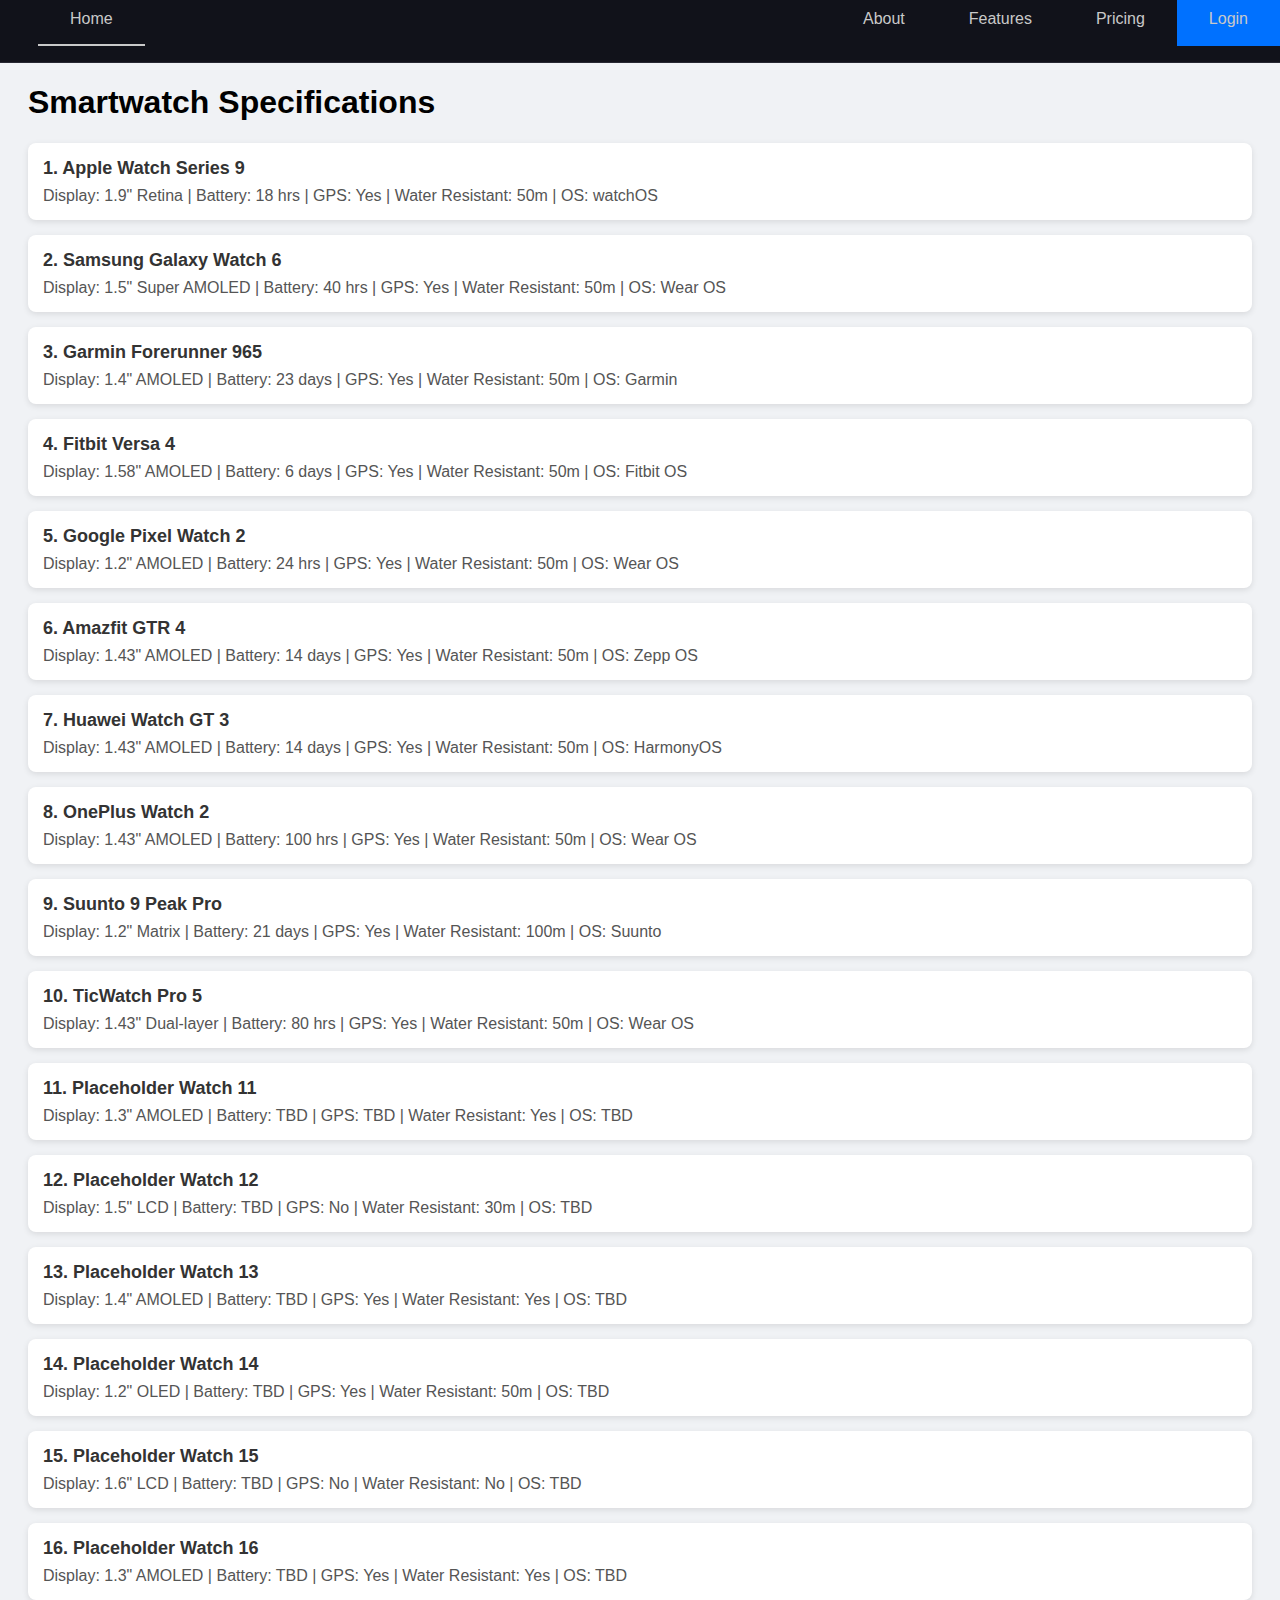
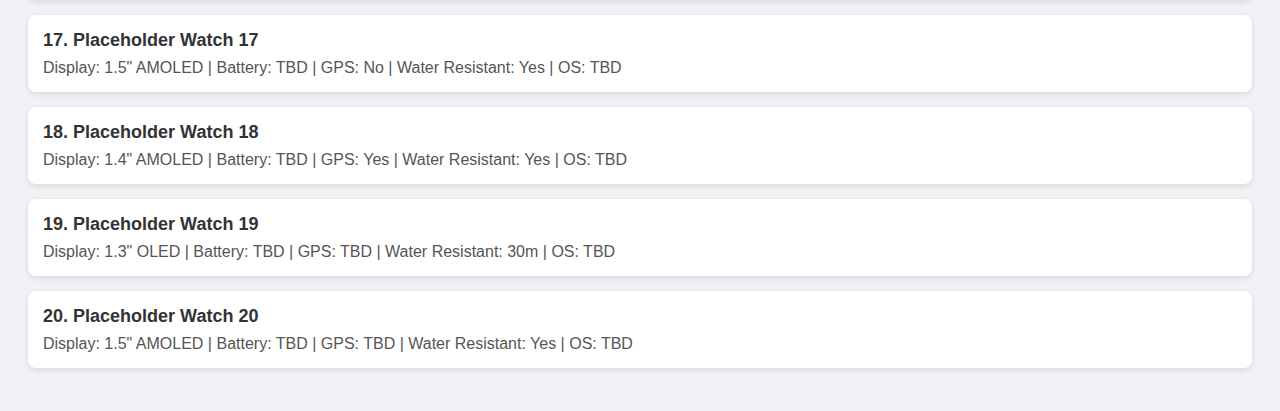
<file: templates/s.html>
<!DOCTYPE html>
<html lang="en">
<head>
  <meta charset="UTF-8">
  <title>Smartwatch Specifications</title>

  <style>
       @import url('https://fonts.googleapis.com/css2?family=Poppins:ital,wght@0,100;0,200;0,300;0,400;0,500;0,600;0,700;0,800;0,900;1,100;1,200;1,300;1,400;1,500;1,600;1,700;1,800;1,900&family=Source+Serif+4:ital,opsz,wght@0,8..60,200..900;1,8..60,200..900&display=swap');
@import url('https://fonts.googleapis.com/css2?family=Poppins:wght@200;300;400;500;600;700&display=swap');
@import url('https://fonts.googleapis.com/css2?family=Inter:ital,opsz,wght@0,14..32,100..900;1,14..32,100..900&display=swap');

:root{
  --primary-color: #11121a;
  --hover-color: #272832;
  --accent-color: #0071FF;
  --text-color: #c9c9c9;
}
nav{
  background-color: var(--primary-color);
  border-bottom: 1px solid var(--hover-color);
  margin-top:-50px;
  margin-left:-30px;
  margin-right:-28px;

}
nav ul{
  list-style: none;
  display: flex;
}
nav .home-li{
  margin-right: auto;
}
nav li{
  display: flex;
}
nav a{
  display: flex;
  text-decoration: none;
  color: var(--text-color);
  padding: 1em 2em;
  transition: background-color 150ms ease;
}
nav a:hover{
  background-color: var(--hover-color);
}
nav a.active-link{
  border-bottom: 2px solid var(--text-color);
}
nav a.accent-link{
  background-color: var(--accent-color);
}
#open-sidebar-button{
  display: none;
  background: none;
  border: none;
  padding: 1em;
  margin-left: auto;
  cursor: pointer;
}
#close-sidebar-button{
  display: none;
  background: none;
  border: none;
  padding: 1em;
  cursor: pointer;
}
#overlay{
  background: rgba(0, 0, 0, 0.5);
  position: fixed;
  inset: 0;
  z-index: 9;
  display: none;
}
.skip-link {
  opacity: 0;
  pointer-events: none;
  position: absolute;
  top: 10px;
  left: 10px;
  z-index: 1000;
  background-color: var(--accent-color); 
  color: #ffffff; 
  padding: 12px 24px;
  border-radius: 5px;
  text-decoration: none;
  font-weight: bold;
  font-size: 1rem;
  transition: opacity 0.3s ease;
}

.skip-link:focus {
  opacity: 1; 
  pointer-events: auto; 
  outline: 3px solid #ffffff; 
}
@media screen and (max-width: 700px) {
  #open-sidebar-button, #close-sidebar-button{
    display: block;
  }
  nav{
    position: fixed;
    top: 0;
    right: -100%;
    height: 100vh;
    width: min(15em, 100%);
    z-index: 10;
    border-left: 1px solid var(--hover-color);
    transition: right 300ms ease-in-out;
  }
  nav.show{
    right: 0;
  }
  nav.show ~ #overlay{
    display: block;
  }
  nav ul{
    width: 100%;
    flex-direction: column;
  }
  nav a{
    width: 100%;
    padding-left: 2.5em;
  }
  nav a.active-link{
    border-bottom: none;
  }
  nav .home-li{
    margin-right: unset;
  }
}
    body {
      font-family: Arial, sans-serif;
      background: #f0f2f5;
      padding: 20px;
    }
    .watch-card {
      background: #fff;
      padding: 15px;
      margin-bottom: 15px;
      border-radius: 8px;
      box-shadow: 0 2px 6px rgba(0,0,0,0.1);
    }
    .watch-title {
      font-size: 18px;
      font-weight: bold;
      color: #333;
    }
    .watch-specs {
      margin-top: 8px;
      color: #555;
    }
  </style>
</head>
<body>
  <a href="#main-content" class="skip-link">Skip to main content</a>

  <button id="open-sidebar-button" onclick="openSidebar()" aria-label="open sidebar" aria-expanded="false" aria-controls="navbar">
    <svg xmlns="http://www.w3.org/2000/svg" height="40px" viewBox="0 -960 960 960" width="40px" fill="#c9c9c9"><path d="M165.13-254.62q-10.68 0-17.9-7.26-7.23-7.26-7.23-18t7.23-17.86q7.22-7.13 17.9-7.13h629.74q10.68 0 17.9 7.26 7.23 7.26 7.23 18t-7.23 17.87q-7.22 7.12-17.9 7.12H165.13Zm0-200.25q-10.68 0-17.9-7.27-7.23-7.26-7.23-17.99 0-10.74 7.23-17.87 7.22-7.13 17.9-7.13h629.74q10.68 0 17.9 7.27 7.23 7.26 7.23 17.99 0 10.74-7.23 17.87-7.22 7.13-17.9 7.13H165.13Zm0-200.26q-10.68 0-17.9-7.26-7.23-7.26-7.23-18t7.23-17.87q7.22-7.12 17.9-7.12h629.74q10.68 0 17.9 7.26 7.23 7.26 7.23 18t-7.23 17.86q-7.22 7.13-17.9 7.13H165.13Z"/></svg>
  </button>

  <nav id="navbar">
    <ul>
      <li>
        <button id="close-sidebar-button" onclick="closeSidebar()" aria-label="close sidebar">
          <svg xmlns="http://www.w3.org/2000/svg" height="40px" viewBox="0 -960 960 960" width="40px" fill="#c9c9c9"><path d="m480-444.62-209.69 209.7q-7.23 7.23-17.5 7.42-10.27.19-17.89-7.42-7.61-7.62-7.61-17.7 0-10.07 7.61-17.69L444.62-480l-209.7-209.69q-7.23-7.23-7.42-17.5-.19-10.27 7.42-17.89 7.62-7.61 17.7-7.61 10.07 0 17.69 7.61L480-515.38l209.69-209.7q7.23-7.23 17.5-7.42 10.27-.19 17.89 7.42 7.61 7.62 7.61 17.7 0 10.07-7.61 17.69L515.38-480l209.7 209.69q7.23 7.23 7.42 17.5.19 10.27-7.42 17.89-7.62 7.61-17.7 7.61-10.07 0-17.69-7.61L480-444.62Z"/></svg>
        </button>
      </li>
      <li class="home-li"><a class="active-link" aria-current="page" href="index.html">Home</a></li>
      <li><a href="about.html">About</a></li>
      <li><a href="features.html">Features</a></li>
      <li><a href="pricing.html">Pricing</a></li>
      <li><a class="accent-link" href="login.html">Login</a></li>
    </ul>
  </nav>
  
  <div id="overlay" onclick="closeSidebar()" aria-hidden="true"></div>

  <h1>Smartwatch Specifications</h1>

  <!-- Real Smartwatches -->
  <div class="watch-card">
    <div class="watch-title">1. Apple Watch Series 9</div>
    <div class="watch-specs">
      Display: 1.9" Retina | Battery: 18 hrs | GPS: Yes | Water Resistant: 50m | OS: watchOS
    </div>
  </div>

  <div class="watch-card">
    <div class="watch-title">2. Samsung Galaxy Watch 6</div>
    <div class="watch-specs">
      Display: 1.5" Super AMOLED | Battery: 40 hrs | GPS: Yes | Water Resistant: 50m | OS: Wear OS
    </div>
  </div>

  <div class="watch-card">
    <div class="watch-title">3. Garmin Forerunner 965</div>
    <div class="watch-specs">
      Display: 1.4" AMOLED | Battery: 23 days | GPS: Yes | Water Resistant: 50m | OS: Garmin
    </div>
  </div>

  <div class="watch-card">
    <div class="watch-title">4. Fitbit Versa 4</div>
    <div class="watch-specs">
      Display: 1.58" AMOLED | Battery: 6 days | GPS: Yes | Water Resistant: 50m | OS: Fitbit OS
    </div>
  </div>

  <div class="watch-card">
    <div class="watch-title">5. Google Pixel Watch 2</div>
    <div class="watch-specs">
      Display: 1.2" AMOLED | Battery: 24 hrs | GPS: Yes | Water Resistant: 50m | OS: Wear OS
    </div>
  </div>

  <div class="watch-card">
    <div class="watch-title">6. Amazfit GTR 4</div>
    <div class="watch-specs">
      Display: 1.43" AMOLED | Battery: 14 days | GPS: Yes | Water Resistant: 50m | OS: Zepp OS
    </div>
  </div>

  <div class="watch-card">
    <div class="watch-title">7. Huawei Watch GT 3</div>
    <div class="watch-specs">
      Display: 1.43" AMOLED | Battery: 14 days | GPS: Yes | Water Resistant: 50m | OS: HarmonyOS
    </div>
  </div>

  <div class="watch-card">
    <div class="watch-title">8. OnePlus Watch 2</div>
    <div class="watch-specs">
      Display: 1.43" AMOLED | Battery: 100 hrs | GPS: Yes | Water Resistant: 50m | OS: Wear OS
    </div>
  </div>

  <div class="watch-card">
    <div class="watch-title">9. Suunto 9 Peak Pro</div>
    <div class="watch-specs">
      Display: 1.2" Matrix | Battery: 21 days | GPS: Yes | Water Resistant: 100m | OS: Suunto
    </div>
  </div>

  <div class="watch-card">
    <div class="watch-title">10. TicWatch Pro 5</div>
    <div class="watch-specs">
      Display: 1.43" Dual-layer | Battery: 80 hrs | GPS: Yes | Water Resistant: 50m | OS: Wear OS
    </div>
  </div>

  <!-- Placeholders -->
  <div class="watch-card">
    <div class="watch-title">11. Placeholder Watch 11</div>
    <div class="watch-specs">
      Display: 1.3" AMOLED | Battery: TBD | GPS: TBD | Water Resistant: Yes | OS: TBD
    </div>
  </div>

  <div class="watch-card">
    <div class="watch-title">12. Placeholder Watch 12</div>
    <div class="watch-specs">
      Display: 1.5" LCD | Battery: TBD | GPS: No | Water Resistant: 30m | OS: TBD
    </div>
  </div>

  <div class="watch-card">
    <div class="watch-title">13. Placeholder Watch 13</div>
    <div class="watch-specs">
      Display: 1.4" AMOLED | Battery: TBD | GPS: Yes | Water Resistant: Yes | OS: TBD
    </div>
  </div>

  <div class="watch-card">
    <div class="watch-title">14. Placeholder Watch 14</div>
    <div class="watch-specs">
      Display: 1.2" OLED | Battery: TBD | GPS: Yes | Water Resistant: 50m | OS: TBD
    </div>
  </div>

  <div class="watch-card">
    <div class="watch-title">15. Placeholder Watch 15</div>
    <div class="watch-specs">
      Display: 1.6" LCD | Battery: TBD | GPS: No | Water Resistant: No | OS: TBD
    </div>
  </div>

  <div class="watch-card">
    <div class="watch-title">16. Placeholder Watch 16</div>
    <div class="watch-specs">
      Display: 1.3" AMOLED | Battery: TBD | GPS: Yes | Water Resistant: Yes | OS: TBD
    </div>
  </div>

  <div class="watch-card">
    <div class="watch-title">17. Placeholder Watch 17</div>
    <div class="watch-specs">
      Display: 1.5" AMOLED | Battery: TBD | GPS: No | Water Resistant: Yes | OS: TBD
    </div>
  </div>

  <div class="watch-card">
    <div class="watch-title">18. Placeholder Watch 18</div>
    <div class="watch-specs">
      Display: 1.4" AMOLED | Battery: TBD | GPS: Yes | Water Resistant: Yes | OS: TBD
    </div>
  </div>

  <div class="watch-card">
    <div class="watch-title">19. Placeholder Watch 19</div>
    <div class="watch-specs">
      Display: 1.3" OLED | Battery: TBD | GPS: TBD | Water Resistant: 30m | OS: TBD
    </div>
  </div>

  <div class="watch-card">
    <div class="watch-title">20. Placeholder Watch 20</div>
    <div class="watch-specs">
      Display: 1.5" AMOLED | Battery: TBD | GPS: TBD | Water Resistant: Yes | OS: TBD
    </div>
  </div>

</body>
</html>
</file>
<file: style.css>
@import url('https://fonts.googleapis.com/css2?family=Poppins:ital,wght@0,100;0,200;0,300;0,400;0,500;0,600;0,700;0,800;0,900;1,100;1,200;1,300;1,400;1,500;1,600;1,700;1,800;1,900&family=Source+Serif+4:ital,opsz,wght@0,8..60,200..900;1,8..60,200..900&display=swap');
@import url('https://fonts.googleapis.com/css2?family=Poppins:wght@200;300;400;500;600;700&display=swap');
@import url('https://fonts.googleapis.com/css2?family=Inter:ital,opsz,wght@0,14..32,100..900;1,14..32,100..900&display=swap');

:root{
  --primary-color: #11121a;
  --hover-color: #272832;
  --accent-color: #0071FF;
  --text-color: #c9c9c9;
}
*{
  margin: 0;
  padding: 0;
  box-sizing: border-box;
}
html{
  font-family: Poppins, 'Segoe UI', sans-serif;
  color: var(--text-color);
  scroll-behavior: smooth; /*For bookmark links*/
}
body{
  min-height: 100vh;
  min-height: 100dvh;
  background-color: var(--primary-color);
}
main{
  padding: min(5em, 7%);
}
main p{
  margin-top: .35em;
}
nav{
  background-color: var(--primary-color);
  border-bottom: 1px solid var(--hover-color);
}
nav ul{
  list-style: none;
  display: flex;
}
nav .home-li{
  margin-right: auto;
}
nav li{
  display: flex;
}
nav a{
  display: flex;
  text-decoration: none;
  color: var(--text-color);
  padding: 1em 2em;
  transition: background-color 150ms ease;
}
nav a:hover{
  background-color: var(--hover-color);
}
nav a.active-link{
  border-bottom: 2px solid var(--text-color);
}
nav a.accent-link{
  background-color: var(--accent-color);
}
#open-sidebar-button{
  display: none;
  background: none;
  border: none;
  padding: 1em;
  margin-left: auto;
  cursor: pointer;
}
#close-sidebar-button{
  display: none;
  background: none;
  border: none;
  padding: 1em;
  cursor: pointer;
}
#overlay{
  background: rgba(0, 0, 0, 0.5);
  position: fixed;
  inset: 0;
  z-index: 9;
  display: none;
}
.skip-link {
  opacity: 0;
  pointer-events: none;
  position: absolute;
  top: 10px;
  left: 10px;
  z-index: 1000;
  background-color: var(--accent-color); 
  color: #ffffff; 
  padding: 12px 24px;
  border-radius: 5px;
  text-decoration: none;
  font-weight: bold;
  font-size: 1rem;
  transition: opacity 0.3s ease;
}

.skip-link:focus {
  opacity: 1; 
  pointer-events: auto; 
  outline: 3px solid #ffffff; 
}
@media screen and (max-width: 700px) {
  #open-sidebar-button, #close-sidebar-button{
    display: block;
  }
  nav{
    position: fixed;
    top: 0;
    right: -100%;
    height: 100vh;
    width: min(15em, 100%);
    z-index: 10;
    border-left: 1px solid var(--hover-color);
    transition: right 300ms ease-in-out;
  }
  nav.show{
    right: 0;
  }
  nav.show ~ #overlay{
    display: block;
  }
  nav ul{
    width: 100%;
    flex-direction: column;
  }
  nav a{
    width: 100%;
    padding-left: 2.5em;
  }
  nav a.active-link{
    border-bottom: none;
  }
  nav .home-li{
    margin-right: unset;
  }
}footer{
    background: #140B5C;
    width: 100%;
    bottom: 0;
    left: 0;
  }
  footer::before{
    content: '';
    position: absolute;
    left: 0;
    top: 100px;
    height: 1px;
    width: 100%;
    background: #AFAFB6;
  }
  footer .content{
    max-width: 1250px;
    margin: auto;
    padding: 30px 40px 40px 40px;
  }
  footer .content .top{
    display: flex;
    align-items: center;
    justify-content: space-between;
    margin-bottom: 50px;
  }
  .content .top .logo-details{
    color: #fff;
    font-size: 30px;
  }
  .content .top .media-icons{
    display: flex;
  }
  .content .top .media-icons a{
    height: 40px;
    width: 40px;
    margin: 0 8px;
    border-radius: 50%;
    text-align: center;
    line-height: 40px;
    color: #fff;
    font-size: 17px;
    text-decoration: none;
    transition: all 0.4s ease;
  }
  .top .media-icons a:nth-child(1){
    background: #4267B2;
  }
  .top .media-icons a:nth-child(1):hover{
    color: #4267B2;
    background: #fff;
  }
  .top .media-icons a:nth-child(2){
    background: #1DA1F2;
  }
  .top .media-icons a:nth-child(2):hover{
    color: #1DA1F2;
    background: #fff;
  }
  .top .media-icons a:nth-child(3){
    background: #E1306C;
  }
  .top .media-icons a:nth-child(3):hover{
    color: #E1306C;
    background: #fff;
  }
  .top .media-icons a:nth-child(4){
    background: #0077B5;
  }
  .top .media-icons a:nth-child(4):hover{
    color: #0077B5;
    background: #fff;
  }
  .top .media-icons a:nth-child(5){
    background: #FF0000;
  }
  .top .media-icons a:nth-child(5):hover{
    color: #FF0000;
    background: #fff;
  }
  footer .content .link-boxes{
    width: 100%;
    display: flex;
    justify-content: space-between;
  }
  footer .content .link-boxes .box{
    width: calc(100% / 5 - 10px);
  }
  .content .link-boxes .box .link_name{
    color: #fff;
    font-size: 18px;
    font-weight: 400;
    margin-bottom: 10px;
    position: relative;
  }
  .link-boxes .box .link_name::before{
    content: '';
    position: absolute;
    left: 0;
    bottom: -2px;
    height: 2px;
    width: 35px;
    background: #fff;
  }
  .content .link-boxes .box li{
    margin: 6px 0;
    list-style: none;
  }
  .content .link-boxes .box li a{
    color: #fff;
    font-size: 14px;
    font-weight: 400;
    text-decoration: none;
    opacity: 0.8;
    transition: all 0.4s ease
  }
  .content .link-boxes .box li a:hover{
    opacity: 1;
    text-decoration: underline;
  }
  .content .link-boxes .input-box{
    margin-right: 55px;
  }
  .link-boxes .input-box input{
    height: 40px;
    width: calc(100% + 55px);
    outline: none;
    border: 2px solid #AFAFB6;
    background: #140B5C;
    border-radius: 4px;
    padding: 0 15px;
    font-size: 15px;
    color: #fff;
    margin-top: 5px;
  }
  .link-boxes .input-box input::placeholder{
    color: #AFAFB6;
    font-size: 16px;
  }
  .link-boxes .input-box input[type="button"]{
    background: #fff;
    color: #140B5C;
    border: none;
    font-size: 18px;
    font-weight: 500;
    margin: 4px 0;
    opacity: 0.8;
    cursor: pointer;
    transition: all 0.4s ease;
  }
  .input-box input[type="button"]:hover{
    opacity: 1;
  }
  footer .bottom-details{
    width: 100%;
    background: #0F0844;
  }
  footer .bottom-details .bottom_text{
    max-width: 1250px;
    margin: auto;
    padding: 20px 40px;
    display: flex;
    justify-content: space-between;
  }
  .bottom-details .bottom_text span,
  .bottom-details .bottom_text a{
    font-size: 14px;
    font-weight: 300;
    color: #fff;
    opacity: 0.8;
    text-decoration: none;
  }
  .bottom-details .bottom_text a:hover{
    opacity: 1;
    text-decoration: underline;
  }
  .bottom-details .bottom_text a{
    margin-right: 10px;
  }
  @media (max-width: 900px) {
    footer .content .link-boxes{
      flex-wrap: wrap;
    }
    footer .content .link-boxes .input-box{
      width: 40%;
      margin-top: 10px;
    }
  }
  @media (max-width: 700px){
    footer{
      position: relative;
    }
    .content .top .logo-details{
      font-size: 26px;
    }
    .content .top .media-icons a{
      height: 35px;
      width: 35px;
      font-size: 14px;
      line-height: 35px;
    }
    footer .content .link-boxes .box{
      width: calc(100% / 3 - 10px);
    }
    footer .content .link-boxes .input-box{
      width: 60%;
    }
    .bottom-details .bottom_text span,
    .bottom-details .bottom_text a{
      font-size: 12px;
    }
  }
  @media (max-width: 520px){
    footer::before{
      top: 145px;
    }
    footer .content .top{
      flex-direction: column;
    }
    .content .top .media-icons{
      margin-top: 16px;
    }
    footer .content .link-boxes .box{
      width: calc(100% / 2 - 10px);
    }
    footer .content .link-boxes .input-box{
      width: 100%;
    }
  }
  .container{
    display: flex;
    justify-content: center;
    align-items: center;
    flex-direction: column;
    height: 100vh;
}
.container h1{
    font-size: 30px;
    position: relative;
    margin-bottom: 70px;

}
.container h1::after{
    content: "";
    width:150px;
    height: 3px;
    background:linear-gradient(to right,#e42315,#ec650b,#9934eb);
    position: absolute;
    bottom:-10px;
    left:50%;
    transform: translateX(-50%);
}
.Reviews_box{
    width: 70%;
    height: 300px;
    border-radius: 10px;
    position: relative;
    box-shadow: -10px 10px 40px rgba(0,0,0,0.25);
    overflow: hidden;

    
}
#slide{
    width:100%;
    padding-right: 60px;
    box-sizing: border-box;
    position:absolute;
    top:0;
    left:0;
    transition: 0.5s;
}
.card{
    height: 300px;
    color:#777;
    line-height: 22px;
    box-sizing: border-box;
    background-color: #fff;
    position: relative;
    z-index: 1;
    padding:40px;
}
.profile{
    display: flex;
    align-items: center;
    margin-bottom: 40px;
}
.profile img{
    width:100px;
    border-radius: 50%;
    margin-right: 20px;
}
.profile h3{
    color:#9934eb;
    margin-bottom: 8px;
    font-size: 21px;

}
.slidebar{
    width: 60px;
    height: 100%;
    padding:15px 0px;
    box-sizing: border-box;
    background-color: #6b34eb;
    position: absolute;
    right: 0;
    top:0;
    display: flex;
    flex-direction:column;
    justify-content: space-between;
    align-items: center;
    
}
.slidebar img{
    width: 40px;
    height: 40px;
    padding:5px;
    background-color: #fff;
    border-radius: 50%;
    cursor:pointer;
}
.card::before{
    content: "";
    width: 110px;
    height: 110px;
    border-bottom-right-radius: 100%;
    position: absolute;
    background-color: #6b34eb;
    top:0;
    left:0;
    z-index: -1;
}
.card p{
    font-size: 18px;
}
::selection{
    color:white;
    background-color: #6b34eb;
}
.cube-cluster {
    padding: 40px 20px;
    text-align: center;
    font-family: 'Segoe UI', sans-serif;
  }
  
  .cube-cluster h2 {
    font-size: 2em;
    margin-bottom: 30px;
  }
  
  .cube-grid {
    display: grid;
    grid-template-columns: repeat(auto-fit, minmax(100px, 1fr));
    gap: 20px;
    justify-items: center;
    max-width: 900px;
    margin: 0 auto;
  }
  
  .cube {
    width: 100px;
    height: 100px;
    background-color: #fff;
    border: 2px solid #ccc;
    border-radius: 12px;
    box-shadow: 0 4px 10px rgba(0,0,0,0.1);
    transition: transform 0.3s, box-shadow 0.3s;
    display: flex;
    flex-direction: column;
    align-items: center;
    justify-content: center;
    cursor: pointer;
    overflow:hidden;
  }
  
  .cube img {
    width: px;
    height: 90px;
    margin-bottom: 5px;
    transition: transform 0.3s;
  }
  
  .cube p {
    font-size: 0.75em;
    color: #333;
    margin: 0;
    display: nonex;
  }
  
  .cube:hover {
    transform: translateY(-6px);
    box-shadow: 0 6px 16px rgba(0,0,0,0.2);
  }
  
  .cube:hover img {
    transform: scale(1.1);
  }
</file>
<file: templates/static/style.css>
@import url('https://fonts.googleapis.com/css2?family=Poppins:ital,wght@0,100;0,200;0,300;0,400;0,500;0,600;0,700;0,800;0,900;1,100;1,200;1,300;1,400;1,500;1,600;1,700;1,800;1,900&family=Source+Serif+4:ital,opsz,wght@0,8..60,200..900;1,8..60,200..900&display=swap');
@import url('https://fonts.googleapis.com/css2?family=Poppins:wght@200;300;400;500;600;700&display=swap');
@import url('https://fonts.googleapis.com/css2?family=Inter:ital,opsz,wght@0,14..32,100..900;1,14..32,100..900&display=swap');

:root{
  --primary-color: #11121a;
  --hover-color: #272832;
  --accent-color: #0071FF;
  --text-color: #c9c9c9;
}
*{
  margin: 0;
  padding: 0;
  box-sizing: border-box;
}
html{
  font-family: Poppins, 'Segoe UI', sans-serif;
  color: var(--text-color);
  scroll-behavior: smooth; /*For bookmark links*/
}
body{
  min-height: 100vh;
  min-height: 100dvh;
  background-color: var(--primary-color);
}
main{
  padding: min(5em, 7%);
}
main p{
  margin-top: .35em;
}
nav{
  background-color: var(--primary-color);
  border-bottom: 1px solid var(--hover-color);
}
nav ul{
  list-style: none;
  display: flex;
}
nav .home-li{
  margin-right: auto;
}
nav li{
  display: flex;
}
nav a{
  display: flex;
  text-decoration: none;
  color: var(--text-color);
  padding: 1em 2em;
  transition: background-color 150ms ease;
}
nav a:hover{
  background-color: var(--hover-color);
}
nav a.active-link{
  border-bottom: 2px solid var(--text-color);
}
nav a.accent-link{
  background-color: var(--accent-color);
}
#open-sidebar-button{
  display: none;
  background: none;
  border: none;
  padding: 1em;
  margin-left: auto;
  cursor: pointer;
}
#close-sidebar-button{
  display: none;
  background: none;
  border: none;
  padding: 1em;
  cursor: pointer;
}
#overlay{
  background: rgba(0, 0, 0, 0.5);
  position: fixed;
  inset: 0;
  z-index: 9;
  display: none;
}
.skip-link {
  opacity: 0;
  pointer-events: none;
  position: absolute;
  top: 10px;
  left: 10px;
  z-index: 1000;
  background-color: var(--accent-color); 
  color: #ffffff; 
  padding: 12px 24px;
  border-radius: 5px;
  text-decoration: none;
  font-weight: bold;
  font-size: 1rem;
  transition: opacity 0.3s ease;
}

.skip-link:focus {
  opacity: 1; 
  pointer-events: auto; 
  outline: 3px solid #ffffff; 
}
@media screen and (max-width: 700px) {
  #open-sidebar-button, #close-sidebar-button{
    display: block;
  }
  nav{
    position: fixed;
    top: 0;
    right: -100%;
    height: 100vh;
    width: min(15em, 100%);
    z-index: 10;
    border-left: 1px solid var(--hover-color);
    transition: right 300ms ease-in-out;
  }
  nav.show{
    right: 0;
  }
  nav.show ~ #overlay{
    display: block;
  }
  nav ul{
    width: 100%;
    flex-direction: column;
  }
  nav a{
    width: 100%;
    padding-left: 2.5em;
  }
  nav a.active-link{
    border-bottom: none;
  }
  nav .home-li{
    margin-right: unset;
  }
}footer{
    background: #140B5C;
    width: 100%;
    bottom: 0;
    left: 0;
  }
  footer::before{
    content: '';
    position: absolute;
    left: 0;
    top: 100px;
    height: 1px;
    width: 100%;
    background: #AFAFB6;
  }
  footer .content{
    max-width: 1250px;
    margin: auto;
    padding: 30px 40px 40px 40px;
  }
  footer .content .top{
    display: flex;
    align-items: center;
    justify-content: space-between;
    margin-bottom: 50px;
  }
  .content .top .logo-details{
    color: #fff;
    font-size: 30px;
  }
  .content .top .media-icons{
    display: flex;
  }
  .content .top .media-icons a{
    height: 40px;
    width: 40px;
    margin: 0 8px;
    border-radius: 50%;
    text-align: center;
    line-height: 40px;
    color: #fff;
    font-size: 17px;
    text-decoration: none;
    transition: all 0.4s ease;
  }
  .top .media-icons a:nth-child(1){
    background: #4267B2;
  }
  .top .media-icons a:nth-child(1):hover{
    color: #4267B2;
    background: #fff;
  }
  .top .media-icons a:nth-child(2){
    background: #1DA1F2;
  }
  .top .media-icons a:nth-child(2):hover{
    color: #1DA1F2;
    background: #fff;
  }
  .top .media-icons a:nth-child(3){
    background: #E1306C;
  }
  .top .media-icons a:nth-child(3):hover{
    color: #E1306C;
    background: #fff;
  }
  .top .media-icons a:nth-child(4){
    background: #0077B5;
  }
  .top .media-icons a:nth-child(4):hover{
    color: #0077B5;
    background: #fff;
  }
  .top .media-icons a:nth-child(5){
    background: #FF0000;
  }
  .top .media-icons a:nth-child(5):hover{
    color: #FF0000;
    background: #fff;
  }
  footer .content .link-boxes{
    width: 100%;
    display: flex;
    justify-content: space-between;
  }
  footer .content .link-boxes .box{
    width: calc(100% / 5 - 10px);
  }
  .content .link-boxes .box .link_name{
    color: #fff;
    font-size: 18px;
    font-weight: 400;
    margin-bottom: 10px;
    position: relative;
  }
  .link-boxes .box .link_name::before{
    content: '';
    position: absolute;
    left: 0;
    bottom: -2px;
    height: 2px;
    width: 35px;
    background: #fff;
  }
  .content .link-boxes .box li{
    margin: 6px 0;
    list-style: none;
  }
  .content .link-boxes .box li a{
    color: #fff;
    font-size: 14px;
    font-weight: 400;
    text-decoration: none;
    opacity: 0.8;
    transition: all 0.4s ease
  }
  .content .link-boxes .box li a:hover{
    opacity: 1;
    text-decoration: underline;
  }
  .content .link-boxes .input-box{
    margin-right: 55px;
  }
  .link-boxes .input-box input{
    height: 40px;
    width: calc(100% + 55px);
    outline: none;
    border: 2px solid #AFAFB6;
    background: #140B5C;
    border-radius: 4px;
    padding: 0 15px;
    font-size: 15px;
    color: #fff;
    margin-top: 5px;
  }
  .link-boxes .input-box input::placeholder{
    color: #AFAFB6;
    font-size: 16px;
  }
  .link-boxes .input-box input[type="button"]{
    background: #fff;
    color: #140B5C;
    border: none;
    font-size: 18px;
    font-weight: 500;
    margin: 4px 0;
    opacity: 0.8;
    cursor: pointer;
    transition: all 0.4s ease;
  }
  .input-box input[type="button"]:hover{
    opacity: 1;
  }
  footer .bottom-details{
    width: 100%;
    background: #0F0844;
  }
  footer .bottom-details .bottom_text{
    max-width: 1250px;
    margin: auto;
    padding: 20px 40px;
    display: flex;
    justify-content: space-between;
  }
  .bottom-details .bottom_text span,
  .bottom-details .bottom_text a{
    font-size: 14px;
    font-weight: 300;
    color: #fff;
    opacity: 0.8;
    text-decoration: none;
  }
  .bottom-details .bottom_text a:hover{
    opacity: 1;
    text-decoration: underline;
  }
  .bottom-details .bottom_text a{
    margin-right: 10px;
  }
  @media (max-width: 900px) {
    footer .content .link-boxes{
      flex-wrap: wrap;
    }
    footer .content .link-boxes .input-box{
      width: 40%;
      margin-top: 10px;
    }
  }
  @media (max-width: 700px){
    footer{
      position: relative;
    }
    .content .top .logo-details{
      font-size: 26px;
    }
    .content .top .media-icons a{
      height: 35px;
      width: 35px;
      font-size: 14px;
      line-height: 35px;
    }
    footer .content .link-boxes .box{
      width: calc(100% / 3 - 10px);
    }
    footer .content .link-boxes .input-box{
      width: 60%;
    }
    .bottom-details .bottom_text span,
    .bottom-details .bottom_text a{
      font-size: 12px;
    }
  }
  @media (max-width: 520px){
    footer::before{
      top: 145px;
    }
    footer .content .top{
      flex-direction: column;
    }
    .content .top .media-icons{
      margin-top: 16px;
    }
    footer .content .link-boxes .box{
      width: calc(100% / 2 - 10px);
    }
    footer .content .link-boxes .input-box{
      width: 100%;
    }
  }
  .container{
    display: flex;
    justify-content: center;
    align-items: center;
    flex-direction: column;
    height: 100vh;
}
.container h1{
    font-size: 30px;
    position: relative;
    margin-bottom: 70px;

}
.container h1::after{
    content: "";
    width:150px;
    height: 3px;
    background:linear-gradient(to right,#e42315,#ec650b,#9934eb);
    position: absolute;
    bottom:-10px;
    left:50%;
    transform: translateX(-50%);
}
.Reviews_box{
    width: 70%;
    height: 300px;
    border-radius: 10px;
    position: relative;
    box-shadow: -10px 10px 40px rgba(0,0,0,0.25);
    overflow: hidden;

    
}
#slide{
    width:100%;
    padding-right: 60px;
    box-sizing: border-box;
    position:absolute;
    top:0;
    left:0;
    transition: 0.5s;
}
.card{
    height: 300px;
    color:#777;
    line-height: 22px;
    box-sizing: border-box;
    background-color: #fff;
    position: relative;
    z-index: 1;
    padding:40px;
}
.profile{
    display: flex;
    align-items: center;
    margin-bottom: 40px;
}
.profile img{
    width:100px;
    border-radius: 50%;
    margin-right: 20px;
}
.profile h3{
    color:#9934eb;
    margin-bottom: 8px;
    font-size: 21px;

}
.slidebar{
    width: 60px;
    height: 100%;
    padding:15px 0px;
    box-sizing: border-box;
    background-color: #6b34eb;
    position: absolute;
    right: 0;
    top:0;
    display: flex;
    flex-direction:column;
    justify-content: space-between;
    align-items: center;
    
}
.slidebar img{
    width: 40px;
    height: 40px;
    padding:5px;
    background-color: #fff;
    border-radius: 50%;
    cursor:pointer;
}
.card::before{
    content: "";
    width: 110px;
    height: 110px;
    border-bottom-right-radius: 100%;
    position: absolute;
    background-color: #6b34eb;
    top:0;
    left:0;
    z-index: -1;
}
.card p{
    font-size: 18px;
}
::selection{
    color:white;
    background-color: #6b34eb;
}
.cube-cluster {
    padding: 40px 20px;
    text-align: center;
    font-family: 'Segoe UI', sans-serif;
  }
  
  .cube-cluster h2 {
    font-size: 2em;
    margin-bottom: 30px;
  }
  
  .cube-grid {
    display: grid;
    grid-template-columns: repeat(auto-fit, minmax(100px, 1fr));
    gap: 20px;
    justify-items: center;
    max-width: 900px;
    margin: 0 auto;
  }
  
  .cube {
    width: 100px;
    height: 100px;
    background-color: #fff;
    border: 2px solid #ccc;
    border-radius: 12px;
    box-shadow: 0 4px 10px rgba(0,0,0,0.1);
    transition: transform 0.3s, box-shadow 0.3s;
    display: flex;
    flex-direction: column;
    align-items: center;
    justify-content: center;
    cursor: pointer;
    overflow:hidden;
  }
  
  .cube img {
    width: px;
    height: 90px;
    margin-bottom: 5px;
    transition: transform 0.3s;
  }
  
  .cube p {
    font-size: 0.75em;
    color: #333;
    margin: 0;
    display: nonex;
  }
  
  .cube:hover {
    transform: translateY(-6px);
    box-shadow: 0 6px 16px rgba(0,0,0,0.2);
  }
  
  .cube:hover img {
    transform: scale(1.1);
  }
</file>
